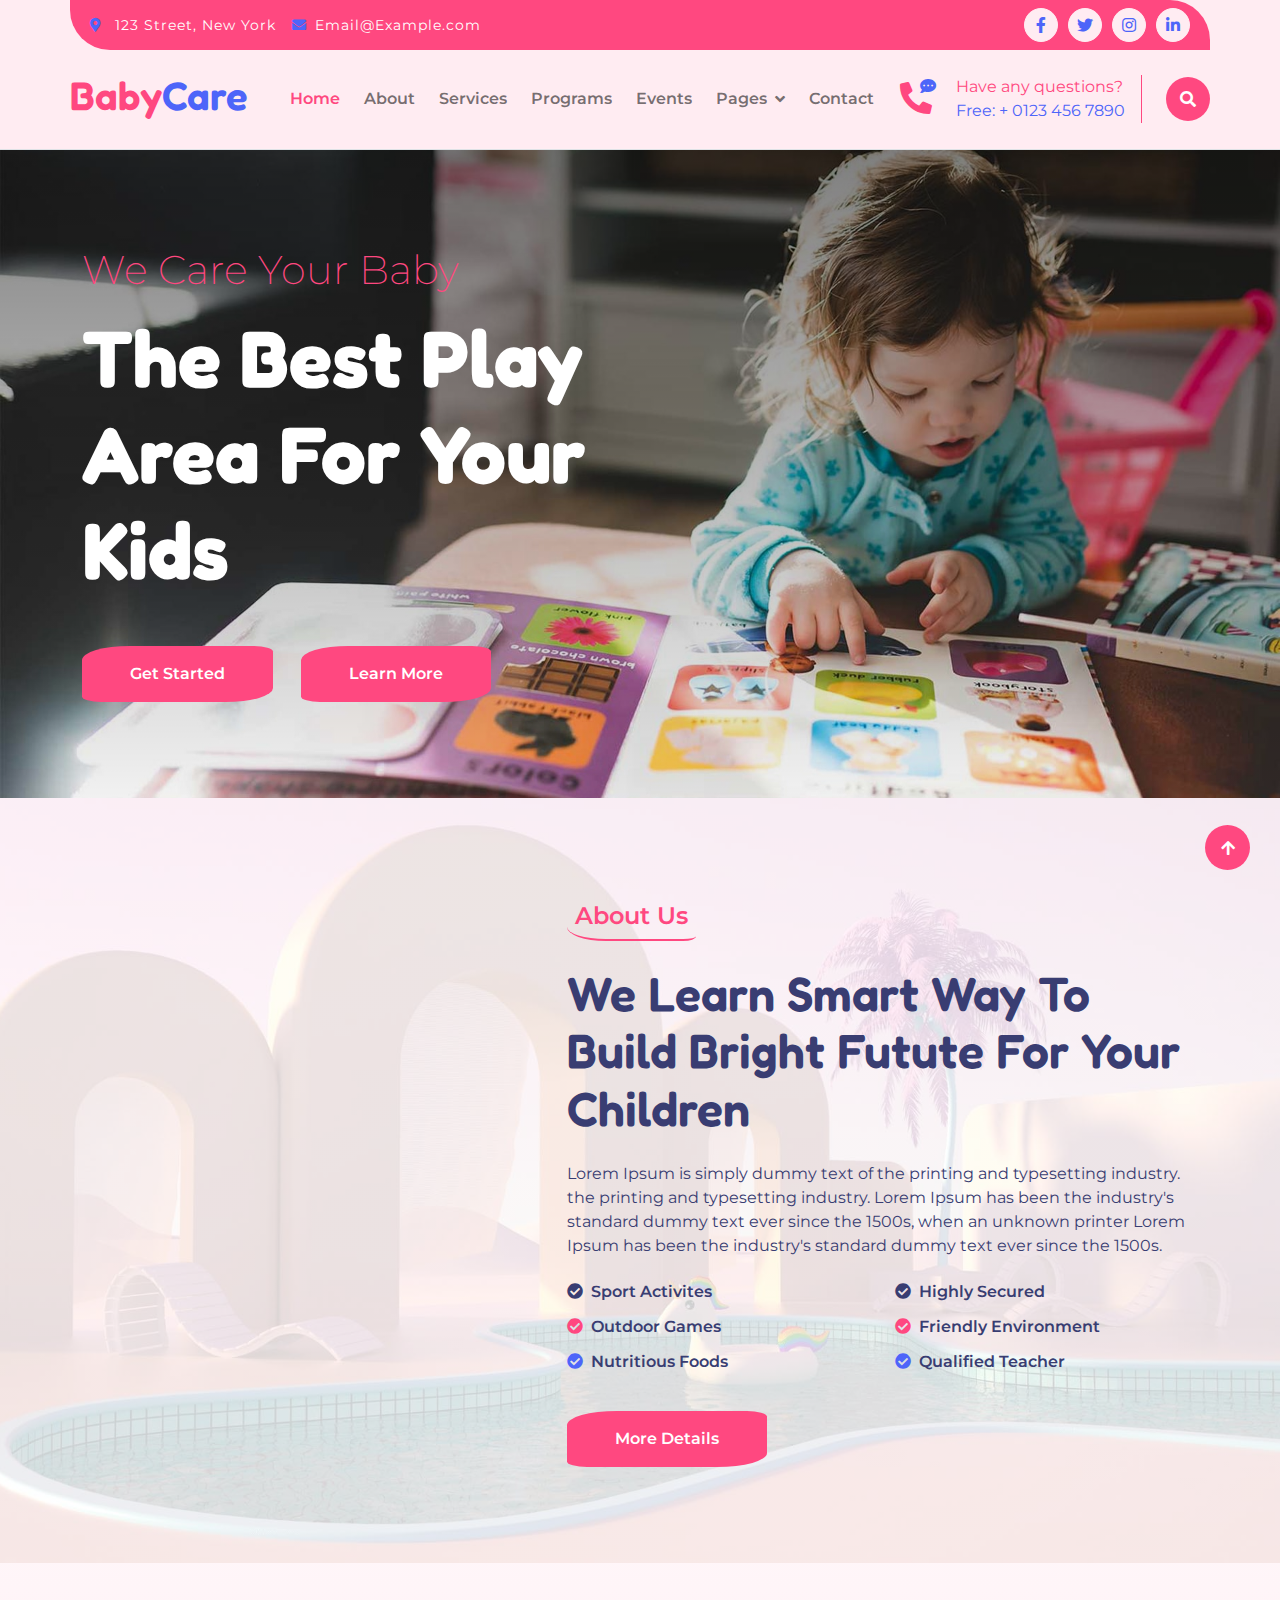
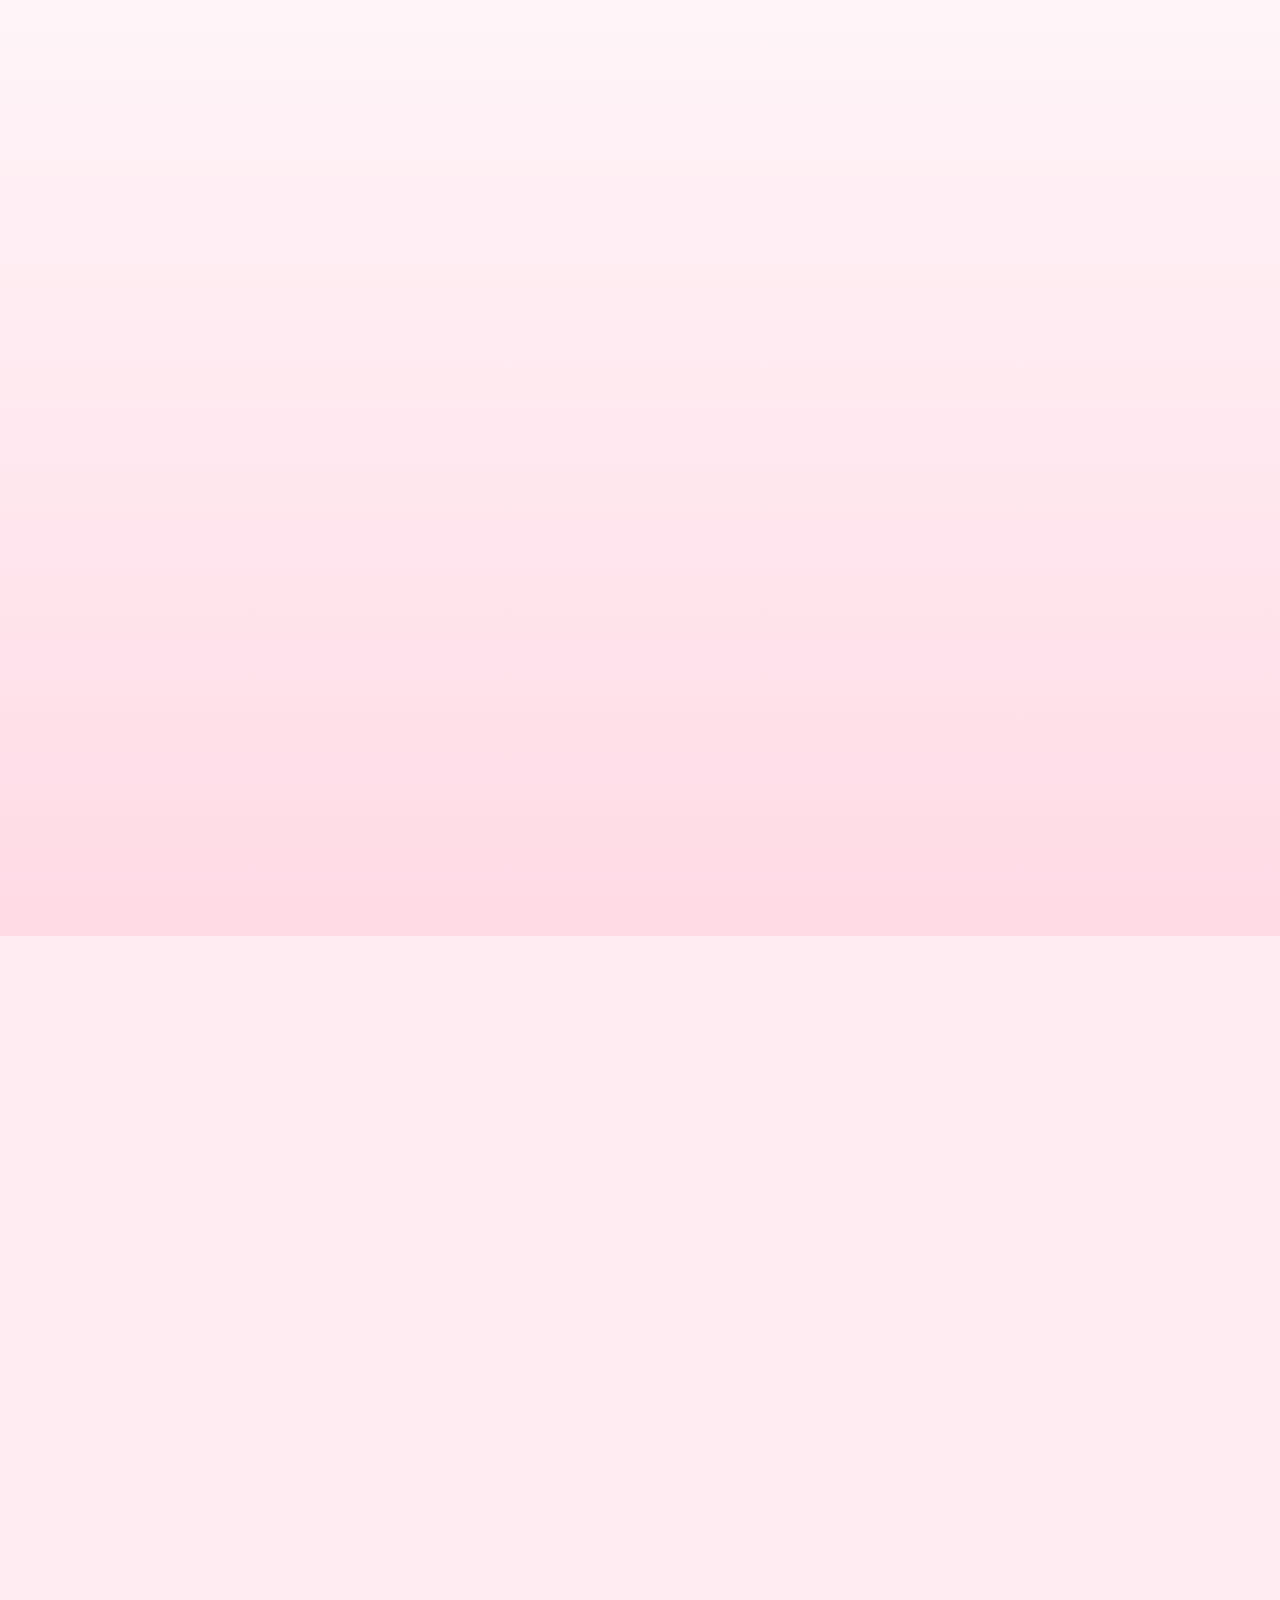
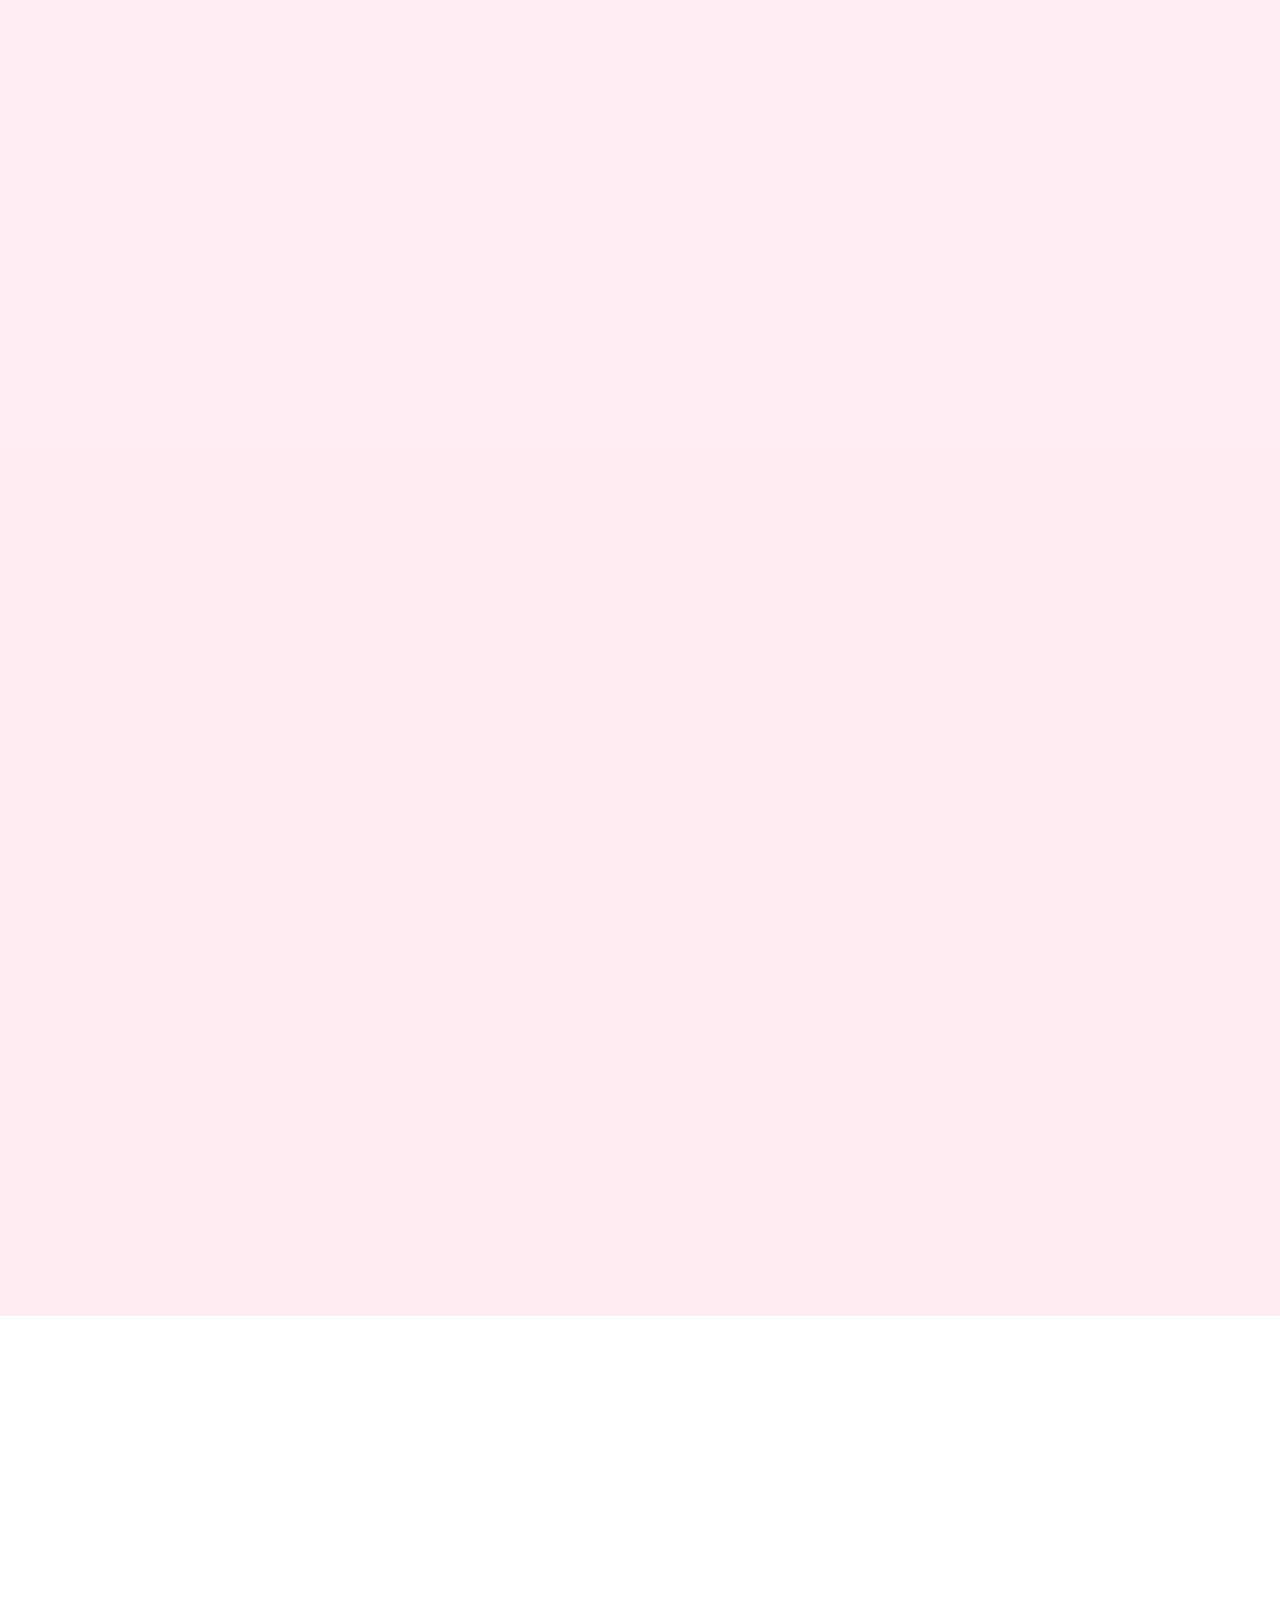
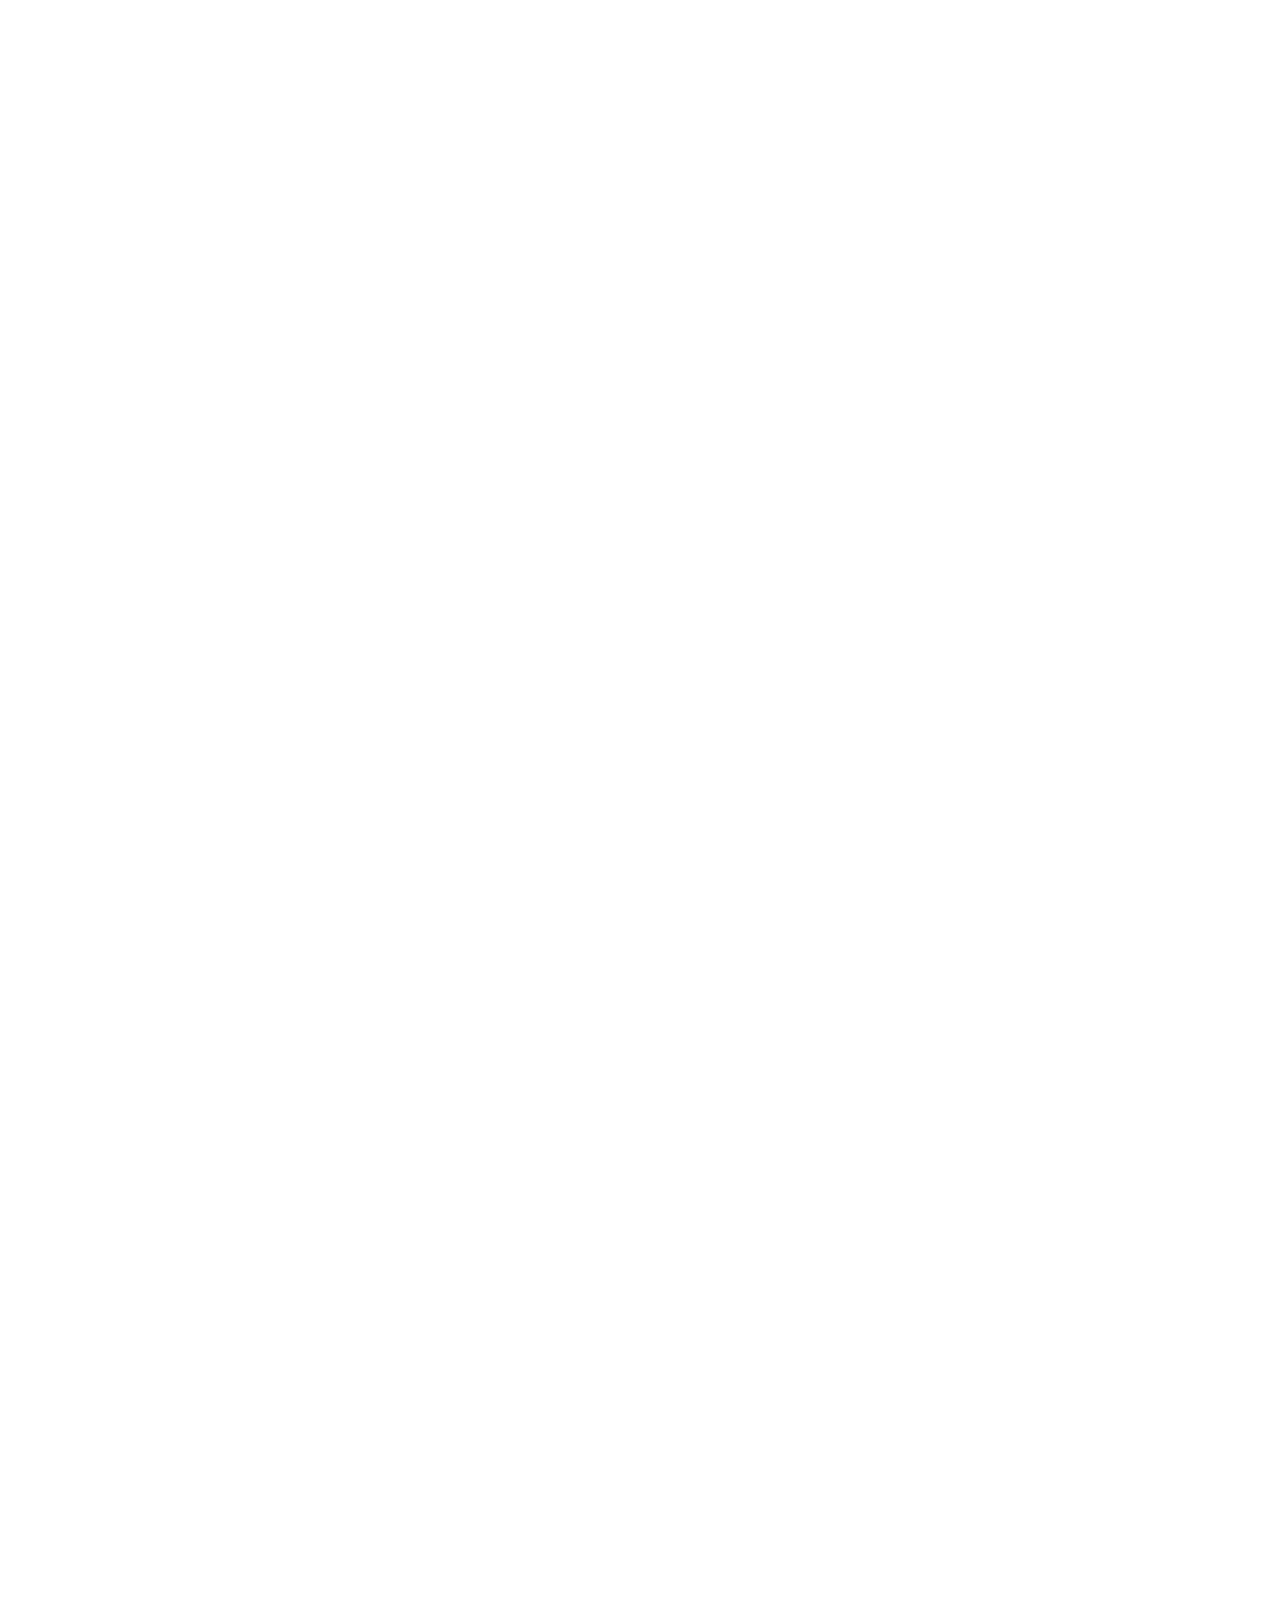
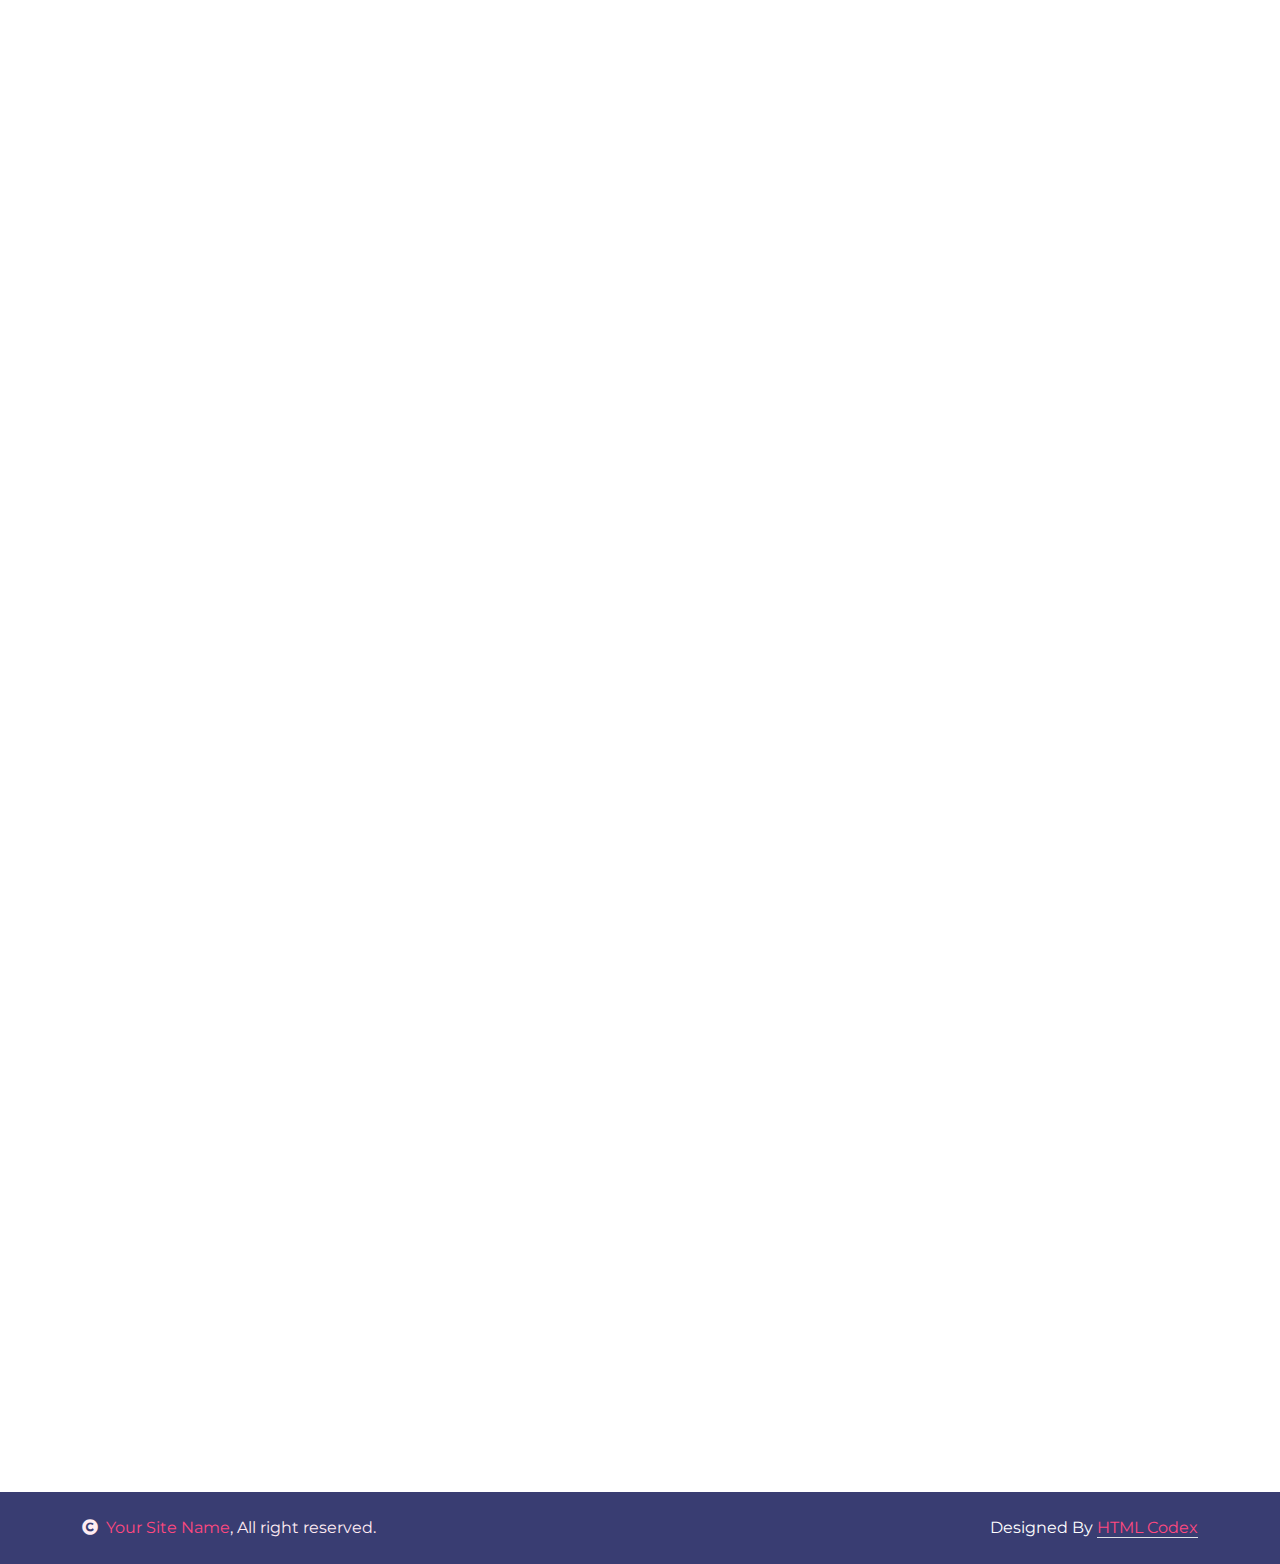
<file: index.html>
<!DOCTYPE html>
<html lang="en">

    <head>
        <meta charset="utf-8">
        <title>BabyCare - Daycare Website Template</title>
        <meta content="width=device-width, initial-scale=1.0" name="viewport">
        <meta content="" name="keywords">
        <meta content="" name="description">

        <!-- Google Web Fonts -->
        <link rel="preconnect" href="https://fonts.googleapis.com">
        <link rel="preconnect" href="https://fonts.gstatic.com" crossorigin>
        <link href="https://fonts.googleapis.com/css2?family=Fredoka:wght@600;700&family=Montserrat:wght@200;400;600&display=swap" rel="stylesheet"> 

        <!-- Icon Font Stylesheet -->
        <link rel="stylesheet" href="https://use.fontawesome.com/releases/v5.15.4/css/all.css"/>
        <link href="https://cdn.jsdelivr.net/npm/bootstrap-icons@1.4.1/font/bootstrap-icons.css" rel="stylesheet">

        <!-- Libraries Stylesheet -->
        <link href="lib/animate/animate.min.css" rel="stylesheet">
        <link href="lib/lightbox/css/lightbox.min.css" rel="stylesheet">
        <link href="lib/owlcarousel/assets/owl.carousel.min.css" rel="stylesheet">

        <!-- Customized Bootstrap Stylesheet -->
        <link href="css/bootstrap.min.css" rel="stylesheet">

        <!-- Template Stylesheet -->
        <link href="css/style.css" rel="stylesheet">

        

    </head>

    <body>

        <!-- Spinner Start -->
        <div id="spinner" class="show w-100 vh-100 bg-white position-fixed translate-middle top-50 start-50  d-flex align-items-center justify-content-center">
            <div class="spinner-grow text-primary" role="status"></div>
        </div>
        <!-- Spinner End -->


        <!-- Navbar start -->
        <div class="container-fluid border-bottom bg-light wow fadeIn" data-wow-delay="0.1s">
            <div class="container topbar bg-primary d-none d-lg-block py-2" style="border-radius: 0 40px">
                <div class="d-flex justify-content-between">
                    <div class="top-info ps-2">
                        <small class="me-3"><i class="fas fa-map-marker-alt me-2 text-secondary"></i> <a href="#" class="text-white">123 Street, New York</a></small>
                        <small class="me-3"><i class="fas fa-envelope me-2 text-secondary"></i><a href="#" class="text-white">Email@Example.com</a></small>
                    </div>
                    <div class="top-link pe-2">
                        <a href="" class="btn btn-light btn-sm-square rounded-circle"><i class="fab fa-facebook-f text-secondary"></i></a>
                        <a href="" class="btn btn-light btn-sm-square rounded-circle"><i class="fab fa-twitter text-secondary"></i></a>
                        <a href="" class="btn btn-light btn-sm-square rounded-circle"><i class="fab fa-instagram text-secondary"></i></a>
                        <a href="" class="btn btn-light btn-sm-square rounded-circle me-0"><i class="fab fa-linkedin-in text-secondary"></i></a>
                    </div>
                </div>
            </div>
            <div class="container px-0">
                <nav class="navbar navbar-light navbar-expand-xl py-3">
                    <a href="index.html" class="navbar-brand"><h1 class="text-primary display-6">Baby<span class="text-secondary">Care</span></h1></a>
                    <button class="navbar-toggler py-2 px-3" type="button" data-bs-toggle="collapse" data-bs-target="#navbarCollapse">
                        <span class="fa fa-bars text-primary"></span>
                    </button>
                    <div class="collapse navbar-collapse" id="navbarCollapse">
                        <div class="navbar-nav mx-auto">
                            <a href="index.html" class="nav-item nav-link active">Home</a>
                            <a href="about.html" class="nav-item nav-link">About</a>
                            <a href="service.html" class="nav-item nav-link">Services</a>
                            <a href="program.html" class="nav-item nav-link">Programs</a>
                            <a href="event.html" class="nav-item nav-link">Events</a>
                            <div class="nav-item dropdown">
                                <a href="#" class="nav-link dropdown-toggle" data-bs-toggle="dropdown">Pages</a>
                                <div class="dropdown-menu m-0 bg-secondary rounded-0">
                                    <a href="blog.html" class="dropdown-item">Our Blog</a>
                                    <a href="team.html" class="dropdown-item">Our Team</a>
                                    <a href="testimonial.html" class="dropdown-item">Testimonial</a>
                                    <a href="404.html" class="dropdown-item">404 Page</a>
                                </div>
                            </div>
                            <a href="contact.html" class="nav-item nav-link">Contact</a>
                        </div>
                        <div class="d-flex me-4">
                            <div id="phone-tada" class="d-flex align-items-center justify-content-center">
                                <a href="" class="position-relative wow tada" data-wow-delay=".9s" >
                                    <i class="fa fa-phone-alt text-primary fa-2x me-4"></i>
                                    <div class="position-absolute" style="top: -7px; left: 20px;">
                                        <span><i class="fa fa-comment-dots text-secondary"></i></span>
                                    </div>
                                </a>
                            </div>
                            <div class="d-flex flex-column pe-3 border-end border-primary">
                                <span class="text-primary">Have any questions?</span>
                                <a href="#"><span class="text-secondary">Free: + 0123 456 7890</span></a>
                            </div>
                        </div>
                        <button class="btn-search btn btn-primary btn-md-square rounded-circle" data-bs-toggle="modal" data-bs-target="#searchModal"><i class="fas fa-search text-white"></i></button>
                    </div>
                </nav>
            </div>
        </div>
        <!-- Navbar End -->


        <!-- Modal Search Start -->
        <div class="modal fade" id="searchModal" tabindex="-1" aria-labelledby="exampleModalLabel" aria-hidden="true">
            <div class="modal-dialog modal-fullscreen">
                <div class="modal-content rounded-0">
                    <div class="modal-header">
                        <h5 class="modal-title" id="exampleModalLabel">Search by keyword</h5>
                        <button type="button" class="btn-close" data-bs-dismiss="modal" aria-label="Close"></button>
                    </div>
                    <div class="modal-body d-flex align-items-center">
                        <div class="input-group w-75 mx-auto d-flex">
                            <input type="search" class="form-control p-3" placeholder="keywords" aria-describedby="search-icon-1">
                            <span id="search-icon-1" class="input-group-text p-3"><i class="fa fa-search"></i></span>
                        </div>
                    </div>
                </div>
            </div>
        </div>
        <!-- Modal Search End -->


        <!-- Hero Start -->
        <div class="container-fluid py-5 hero-header wow fadeIn" data-wow-delay="0.1s">
            <div class="container py-5">
                <div class="row g-5">
                    <div class="col-lg-7 col-md-12">
                        <h1 class="mb-3 text-primary">We Care Your Baby</h1>
                        <h1 class="mb-5 display-1 text-white">The Best Play Area For Your Kids</h1>
                        <a href="" class="btn btn-primary px-4 py-3 px-md-5  me-4 btn-border-radius">Get Started</a>
                        <a href="" class="btn btn-primary px-4 py-3 px-md-5 btn-border-radius">Learn More</a>
                    </div>
                </div>
            </div>
        </div>
        <!-- Hero End -->


        <!-- About Start -->
        <div class="container-fluid py-5 about bg-light">
            <div class="container py-5">
                <div class="row g-5 align-items-center">
                    <div class="col-lg-5 wow fadeIn" data-wow-delay="0.1s">
                        <div class="video border">
                            <button type="button" class="btn btn-play" data-bs-toggle="modal" data-src="https://www.youtube.com/embed/DWRcNpR6Kdc" data-bs-target="#videoModal">
                                <span></span>
                            </button>
                        </div>
                    </div>
                    <div class="col-lg-7 wow fadeIn" data-wow-delay="0.3s">
                        <h4 class="text-primary mb-4 border-bottom border-primary border-2 d-inline-block p-2 title-border-radius">About Us</h4>
                        <h1 class="text-dark mb-4 display-5">We Learn Smart Way To Build Bright Futute For Your Children</h1>
                        <p class="text-dark mb-4">Lorem Ipsum is simply dummy text of the printing and typesetting industry. the printing and typesetting industry. Lorem Ipsum has been the industry's standard dummy text ever since the 1500s, when an unknown printer Lorem Ipsum has been the industry's standard dummy text ever since the 1500s.
                        </p>
                        <div class="row mb-4">
                            <div class="col-lg-6">
                                <h6 class="mb-3"><i class="fas fa-check-circle me-2"></i>Sport Activites</h6>
                                <h6 class="mb-3"><i class="fas fa-check-circle me-2 text-primary"></i>Outdoor Games</h6>
                                <h6 class="mb-3"><i class="fas fa-check-circle me-2 text-secondary"></i>Nutritious Foods</h6>
                            </div>
                            <div class="col-lg-6">
                                <h6 class="mb-3"><i class="fas fa-check-circle me-2"></i>Highly Secured</h6>
                                <h6 class="mb-3"><i class="fas fa-check-circle me-2 text-primary"></i>Friendly Environment</h6>
                                <h6><i class="fas fa-check-circle me-2 text-secondary"></i>Qualified Teacher</h6>
                            </div>
                        </div>
                        <a href="" class="btn btn-primary px-5 py-3 btn-border-radius">More Details</a>
                    </div>
                </div>
            </div>
        </div>
        <!-- Modal Video -->
        <div class="modal fade" id="videoModal" tabindex="-1" aria-labelledby="exampleModalLabel" aria-hidden="true">
            <div class="modal-dialog">
                <div class="modal-content rounded-0">
                    <div class="modal-header">
                        <h5 class="modal-title" id="exampleModalLabel">Youtube Video</h5>
                        <button type="button" class="btn-close" data-bs-dismiss="modal" aria-label="Close"></button>
                    </div>
                    <div class="modal-body">
                        <!-- 16:9 aspect ratio -->
                        <div class="ratio ratio-16x9">
                            <iframe class="embed-responsive-item" src="" id="video" allowfullscreen allowscriptaccess="always"
                                allow="autoplay"></iframe>
                        </div>
                    </div>
                </div>
            </div>
        </div>
        <!-- About End -->


        <!-- Service Start -->
        <div class="container-fluid service py-5">
            <div class="container py-5">
                <div class="mx-auto text-center wow fadeIn" data-wow-delay="0.1s" style="max-width: 700px;">
                    <h4 class="text-primary mb-4 border-bottom border-primary border-2 d-inline-block p-2 title-border-radius">What We Do</h4>
                    <h1 class="mb-5 display-3">Thanks To Get Started With Our School</h1>
                </div>
                <div class="row g-5">
                    <div class="col-md-6 col-lg-6 col-xl-3 wow fadeIn" data-wow-delay="0.1s">
                        <div class="text-center border-primary border bg-white service-item">
                            <div class="service-content d-flex align-items-center justify-content-center p-4">
                                <div class="service-content-inner">
                                    <div class="p-4"><i class="fas fa-gamepad fa-6x text-primary"></i></div>
                                    <a href="#" class="h4">Study & Game</a>
                                    <p class="my-3">Lorem ipsum dolor sit amet, consectetur adipisicing elit. Natus, culpa qui officiis animi Lorem ipsum dolor sit amet, 
                                        consectetur adipisicing elit.</p>
                                    <a href="#" class="btn btn-primary text-white px-4 py-2 my-2 btn-border-radius">Read More</a>
                                </div>
                            </div>
                        </div>
                    </div>
                    <div class="col-md-6 col-lg-6 col-xl-3 wow fadeIn" data-wow-delay="0.3s">
                        <div class="text-center border-primary border bg-white service-item">
                            <div class="service-content d-flex align-items-center justify-content-center p-4">
                                <div class="service-content-inner">
                                    <div class="p-4"><i class="fas fa-sort-alpha-down fa-6x text-primary"></i></div>
                                    <a href="#" class="h4">A to Z Programs</a>
                                    <p class="my-3">Lorem ipsum dolor sit amet, consectetur adipisicing elit. Natus, culpa qui officiis animi Lorem ipsum dolor sit amet, 
                                        consectetur adipisicing elit.</p>
                                    <a href="#" class="btn btn-primary text-white px-4 py-2 my-2 btn-border-radius">Read More</a>
                                </div>
                            </div>
                        </div>
                    </div>
                    <div class="col-md-6 col-lg-6 col-xl-3 wow fadeIn" data-wow-delay="0.5s">
                        <div class="text-center border-primary border bg-white service-item">
                            <div class="service-content d-flex align-items-center justify-content-center p-4">
                                <div class="service-content-inner">
                                    <div class="p-4"><i class="fas fa-users fa-6x text-primary"></i></div>
                                    <a href="#" class="h4">Expert Teacher</a>
                                    <p class="my-3">Lorem ipsum dolor sit amet, consectetur adipisicing elit. Natus, culpa qui officiis animi Lorem ipsum dolor sit amet, 
                                        consectetur adipisicing elit.</p>
                                    <a href="#" class="btn btn-primary text-white px-4 py-2 my-2 btn-border-radius">Read More</a>
                                </div>
                            </div>
                        </div>
                    </div>
                    <div class="col-md-6 col-lg-6 col-xl-3 wow fadeIn" data-wow-delay="0.7s">
                        <div class="text-center border-primary border bg-white service-item">
                            <div class="service-content d-flex align-items-center justify-content-center p-4">
                                <div class="service-content-inner">
                                    <div class="p-4"><i class="fas fa-user-nurse fa-6x text-primary"></i></div>
                                    <a href="#" class="h4">Mental Health</a>
                                    <p class="my-3">Lorem ipsum dolor sit amet, consectetur adipisicing elit. Natus, culpa qui officiis animi Lorem ipsum dolor sit amet, 
                                        consectetur adipisicing elit.</p>
                                    <a href="#" class="btn btn-primary text-white px-4 py-2 my-2 btn-border-radius">Read More</a>
                                </div>
                            </div>
                        </div>
                    </div>
                </div>
            </div>
        </div>
        <!-- Service End -->


        <!-- Programs Start -->
        <div class="container-fluid program  py-5">
            <div class="container py-5">
                <div class="mx-auto text-center wow fadeIn" data-wow-delay="0.1s" style="max-width: 700px;">
                    <h4 class="text-primary mb-4 border-bottom border-primary border-2 d-inline-block p-2 title-border-radius">Our Programs</h4>
                    <h1 class="mb-5 display-3">We Offer An Exclusive Program For Kids</h1>
                </div>
                <div class="row g-5 justify-content-center">
                    <div class="col-md-6 col-lg-6 col-xl-4 wow fadeIn" data-wow-delay="0.1s">
                        <div class="program-item rounded">
                            <div class="program-img position-relative">
                                <div class="overflow-hidden img-border-radius">
                                    <img src="img/program-1.jpg" class="img-fluid w-100" alt="Image">
                                </div>
                                <div class="px-4 py-2 bg-primary text-white program-rate">$60.99</div>
                            </div>
                            <div class="program-text bg-white px-4 pb-3">
                                <div class="program-text-inner">
                                    <a href="#" class="h4">English For Today</a>
                                    <p class="mt-3 mb-0">Lorem ipsum dolor sit amet, consectetur adipiscing elit. Donec sed purus consectetur,</p>
                                </div>
                            </div>
                            <div class="program-teacher d-flex align-items-center border-top border-primary bg-white px-4 py-3">
                                <img src="img/program-teacher.jpg" class="img-fluid rounded-circle p-2 border border-primary bg-white" alt="Image" style="width: 70px; height: 70px;">
                                <div class="ms-3">
                                    <h6 class="mb-0 text-primary">Mary Mordern</h6>
                                    <small>Arts Designer</small>
                                </div>
                            </div>
                            <div class="d-flex justify-content-between px-4 py-2 bg-primary rounded-bottom">
                                <small class="text-white"><i class="fas fa-wheelchair me-1"></i> 30 Sits</small>
                                <small class="text-white"><i class="fas fa-book me-1"></i> 11 Lessons</small>
                                <small class="text-white"><i class="fas fa-clock me-1"></i> 60 Hours</small>
                            </div>
                        </div>
                    </div>
                    <div class="col-md-6 col-lg-6 col-xl-4 wow fadeIn" data-wow-delay="0.3s">
                        <div class="program-item rounded">
                            <div class="program-img position-relative">
                                <div class="overflow-hidden img-border-radius">
                                    <img src="img/program-2.jpg" class="img-fluid w-100" alt="Image">
                                </div>
                                <div class="px-4 py-2 bg-primary text-white program-rate">$60.99</div>
                            </div>
                            <div class="program-text bg-white px-4 pb-3">
                                <div class="program-text-inner">
                                    <a href="#" class="h4">Graphics Arts</a>
                                    <p class="mt-3 mb-0">Lorem ipsum dolor sit amet, consectetur adipiscing elit. Donec sed purus consectetur,</p>
                                </div>
                            </div>
                            <div class="program-teacher d-flex align-items-center border-top border-primary bg-white px-4 py-3">
                                <img src="img/program-teacher.jpg" class="img-fluid rounded-circle p-2 border border-primary bg-white" alt="" style="width: 70px; height: 70px;">
                                <div class="ms-3">
                                    <h6 class="mb-0 text-primary">Mary Mordern</h6>
                                    <small>Arts Designer</small>
                                </div>
                            </div>
                            <div class="d-flex justify-content-between px-4 py-2 bg-primary rounded-bottom">
                                <small class="text-white"><i class="fas fa-wheelchair me-1"></i> 30 Sits</small>
                                <small class="text-white"><i class="fas fa-book me-1"></i> 11 Lessons</small>
                                <small class="text-white"><i class="fas fa-clock me-1"></i> 60 Hours</small>
                            </div>
                        </div>
                    </div>
                    <div class="col-md-6 col-lg-6 col-xl-4 wow fadeIn" data-wow-delay="0.5s">
                        <div class="program-item rounded">
                            <div class="program-img position-relative">
                                <div class="overflow-hidden img-border-radius">
                                    <img src="img/program-3.jpg" class="img-fluid w-100" alt="Image">
                                </div>
                                <div class="px-4 py-2 bg-primary text-white program-rate">$60.99</div>
                            </div>
                            <div class="program-text bg-white px-4 pb-3">
                                <div class="program-text-inner">
                                    <a href="#" class="h4">General Science</a>
                                    <p class="mt-3 mb-0">Lorem ipsum dolor sit amet, consectetur adipiscing elit. Donec sed purus consectetur,</p>
                                </div>
                            </div>
                            <div class="program-teacher d-flex align-items-center border-top border-primary bg-white px-4 py-3">
                                <img src="img/program-teacher.jpg" class="img-fluid rounded-circle p-2 border border-primary bg-white" alt="" style="width: 70px; height: 70px;">
                                <div class="ms-3">
                                    <h6 class="mb-0 text-primary">Mary Mordern</h6>
                                    <small>Arts Designer</small>
                                </div>
                            </div>
                            <div class="d-flex justify-content-between px-4 py-2 bg-primary rounded-bottom">
                                <small class="text-white"><i class="fas fa-wheelchair me-1"></i> 30 Sits</small>
                                <small class="text-white"><i class="fas fa-book me-1"></i> 11 Lessons</small>
                                <small class="text-white"><i class="fas fa-clock me-1"></i> 60 Hours</small>
                            </div>
                        </div>
                    </div>
                    <div class="d-inline-block text-center wow fadeIn" data-wow-delay="0.1s">
                        <a href="#" class="btn btn-primary px-5 py-3 text-white btn-border-radius">Vew All Programs</a>
                    </div>
                </div> 
            </div>
        </div>
        <!-- Program End -->


        <!-- Events Start -->
        <div class="container-fluid events py-5 bg-light">
            <div class="container py-5">
                <div class="mx-auto text-center wow fadeIn" data-wow-delay="0.1s" style="max-width: 700px;">
                    <h4 class="text-primary mb-4 border-bottom border-primary border-2 d-inline-block p-2 title-border-radius">Our Events</h4>
                    <h1 class="mb-5 display-3">Our Upcoming Events</h1>
                </div>
                <div class="row g-5 justify-content-center">
                    <div class="col-md-6 col-lg-6 col-xl-4 wow fadeIn" data-wow-delay="0.1s">
                        <div class="events-item bg-primary rounded">
                            <div class="events-inner position-relative">
                                <div class="events-img overflow-hidden rounded-circle position-relative">
                                    <img src="img/event-1.jpg" class="img-fluid w-100 rounded-circle" alt="Image">
                                    <div class="event-overlay">
                                        <a href="img/event-1.jpg" data-lightbox="event-1"><i class="fas fa-search-plus text-white fa-2x"></i></a>
                                    </div>
                                </div>
                                <div class="px-4 py-2 bg-secondary text-white text-center events-rate">29 Nov</div>
                                <div class="d-flex justify-content-between px-4 py-2 bg-secondary">
                                    <small class="text-white"><i class="fas fa-calendar me-1 text-primary"></i> 10:00am - 12:00pm</small>
                                    <small class="text-white"><i class="fas fa-map-marker-alt me-1 text-primary"></i> New York</small>
                                </div>
                            </div>
                            <div class="events-text p-4 border border-primary bg-white border-top-0 rounded-bottom">
                                <a href="#" class="h4">Music & drawing workshop</a>
                                <p class="mb-0 mt-3">Lorem ipsum dolor sit amet, consectetur adipiscing elit. Donec sed purus consectetur,</p>
                            </div>
                        </div>
                    </div>
                    <div class="col-md-6 col-lg-6 col-xl-4 wow fadeIn" data-wow-delay="0.3s">
                        <div class="events-item bg-primary rounded">
                            <div class="events-inner position-relative">
                                <div class="events-img overflow-hidden rounded-circle position-relative">
                                    <img src="img/event-2.jpg" class="img-fluid w-100 rounded-circle" alt="Image">
                                    <div class="event-overlay">
                                        <a href="img/event-3.jpg" data-lightbox="event-1"><i class="fas fa-search-plus text-white fa-2x"></i></a>
                                    </div>
                                </div>
                                <div class="px-4 py-2 bg-secondary text-white text-center events-rate">29 Nov</div>
                                <div class="d-flex justify-content-between px-4 py-2 bg-secondary">
                                    <small class="text-white"><i class="fas fa-calendar me-1 text-primary"></i> 10:00am - 12:00pm</small>
                                    <small class="text-white"><i class="fas fa-map-marker-alt me-1 text-primary"></i> New York</small>
                                </div>
                            </div>
                            <div class="events-text p-4 border border-primary bg-white border-top-0 rounded-bottom">
                                <a href="#" class="h4">Why need study</a>
                                <p class="mb-0 mt-3">Lorem ipsum dolor sit amet, consectetur adipiscing elit. Donec sed purus consectetur,</p>
                            </div>
                        </div>
                    </div>
                    <div class="col-md-6 col-lg-6 col-xl-4 wow fadeIn" data-wow-delay="0.5s">
                        <div class="events-item bg-primary rounded">
                            <div class="events-inner position-relative">
                                <div class="events-img overflow-hidden rounded-circle position-relative">
                                    <img src="img/event-3.jpg" class="img-fluid w-100 rounded-circle" alt="Image">
                                    <div class="event-overlay">
                                        <a href="img/event-3.jpg" data-lightbox="event-1"><i class="fas fa-search-plus text-white fa-2x"></i></a>
                                    </div>
                                </div>
                                <div class="px-4 py-2 bg-secondary text-white text-center events-rate">29 Nov</div>
                                <div class="d-flex justify-content-between px-4 py-2 bg-secondary">
                                    <small class="text-white"><i class="fas fa-calendar me-1 text-primary"></i> 10:00am - 12:00pm</small>
                                    <small class="text-white"><i class="fas fa-map-marker-alt me-1 text-primary"></i> New York</small>
                                </div>
                            </div>
                            <div class="events-text p-4 border border-primary bg-white border-top-0 rounded-bottom">
                                <a href="#" class="h4">Child health consciousness</a>
                                <p class="mb-0 mt-3">Lorem ipsum dolor sit amet, consectetur adipiscing elit. Donec sed purus consectetur,</p>
                            </div>
                        </div>
                    </div>
                </div>
            </div>
        </div>
        <!-- Events End-->


        <!-- Blog Start-->
        <div class="container-fluid blog py-5">
            <div class="container py-5">
                <div class="mx-auto text-center wow fadeIn" data-wow-delay="0.1s" style="max-width: 600px;">
                    <h4 class="text-primary mb-4 border-bottom border-primary border-2 d-inline-block p-2 title-border-radius">Latest News & Blog</h4>
                    <h1 class="mb-5 display-3">Read Our Latest News & Blog</h1>
                </div>
                <div class="row g-5 justify-content-center">
                    <div class="col-md-6 col-lg-6 col-xl-4 wow fadeIn" data-wow-delay="0.1s">
                        <div class="blog-item rounded-bottom">
                            <div class="blog-img overflow-hidden position-relative img-border-radius">
                                <img src="img/blog-1.jpg" class="img-fluid w-100" alt="Image">
                            </div>
                            <div class="d-flex justify-content-between px-4 py-3 bg-light border-bottom border-primary blog-date-comments">
                                <small class="text-dark"><i class="fas fa-calendar me-1 text-dark"></i> 29 Nov 2023</small>
                                <small class="text-dark"><i class="fas fa-comment-alt me-1 text-dark"></i> Comments (15)</small>
                            </div>
                            <div class="blog-content d-flex align-items-center px-4 py-3 bg-light">
                                <div class="overflow-hidden rounded-circle rounded-top border border-primary">
                                    <img src="img/program-teacher.jpg" class="img-fluid rounded-circle p-2 rounded-top" alt="Image" style="width: 70px; height: 70px; border-style: dotted; border-color: var(--bs-primary) !important;">
                                </div>
                                <div class="ms-3">
                                    <h6 class="text-primary">Mary Mordern</h6>
                                    <p class="text-muted">Baby Care</p>
                                </div>
                            </div>
                            <div class="px-4 pb-4 bg-light rounded-bottom">
                                <div class="blog-text-inner">
                                    <a href="#" class="h4">How to pay attention to your child?</a>
                                    <p class="mt-3 mb-4">Lorem ipsum dolor sit amet, consectetur adipiscing elit. Donec sed purus</p>
                                </div>
                                <div class="text-center">
                                    <a href="#" class="btn btn-primary text-white px-4 py-2 mb-3 btn-border-radius">View Details</a>
                                </div>
                            </div>
                        </div>
                    </div>
                    <div class="col-md-6 col-lg-6 col-xl-4 wow fadeIn" data-wow-delay="0.3s">
                        <div class="blog-item rounded-bottom">
                            <div class="blog-img overflow-hidden position-relative img-border-radius">
                                <img src="img/blog-2.jpg" class="img-fluid w-100" alt="Image">
                            </div>
                            <div class="d-flex justify-content-between px-4 py-3 bg-light border-bottom border-primary blog-date-comments">
                                <small class="text-dark"><i class="fas fa-calendar me-1 text-dark"></i> 29 Nov 2023</small>
                                <small class="text-dark"><i class="fas fa-comment-alt me-1 text-dark"></i> Comments (15)</small>
                            </div>
                            <div class="blog-content d-flex align-items-center px-4 py-3 bg-light">
                                <div class="overflow-hidden rounded-circle rounded-top border border-primary">
                                    <img src="img/program-teacher.jpg" class="img-fluid rounded-circle p-2 rounded-top" alt="" style="width: 70px; height: 70px; border-style: dotted; border-color: var(--bs-primary) !important;">
                                </div>
                                <div class="ms-3">
                                    <h6 class="text-primary">Mary Mordern</h6>
                                    <p class="text-muted">Baby Care</p>
                                </div>
                            </div>
                            <div class="px-4 pb-4 bg-light rounded-bottom">
                                <div class="blog-text-inner">
                                    <a href="#" class="h4">Play outdoor sports with your child</a>
                                    <p class="mt-3 mb-4">Lorem ipsum dolor sit amet, consectetur adipiscing elit. Donec sed purus</p>
                                </div>
                                <div class="text-center">
                                    <a href="#" class="btn btn-primary text-white px-4 py-2 mb-3 btn-border-radius">View Details</a>
                                </div>
                            </div>
                        </div>
                    </div>
                    <div class="col-md-6 col-lg-6 col-xl-4 wow fadeIn" data-wow-delay="0.5s">
                        <div class="blog-item rounded-bottom">
                            <div class="blog-img overflow-hidden position-relative img-border-radius">
                                <img src="img/blog-3.jpg" class="img-fluid w-100" alt="Image">
                            </div>
                            <div class="d-flex justify-content-between px-4 py-3 bg-light border-bottom border-primary blog-date-comments">
                                <small class="text-dark"><i class="fas fa-calendar me-1 text-dark"></i> 29 Nov 2023</small>
                                <small class="text-dark"><i class="fas fa-comment-alt me-1 text-dark"></i> Comments (15)</small>
                            </div>
                            <div class="blog-content d-flex align-items-center px-4 py-3 bg-light">
                                <div class="overflow-hidden rounded-circle rounded-top border border-primary">
                                    <img src="img/program-teacher.jpg" class="img-fluid rounded-circle p-2 rounded-top" alt="" style="width: 70px; height: 70px; border-style: dotted; border-color: var(--bs-primary) !important;">
                                </div>
                                <div class="ms-3">
                                    <h6 class="text-primary">Mary Mordern</h6>
                                    <p class="text-muted">Baby Care</p>
                                </div>
                            </div>
                            <div class="px-4 pb-4 bg-light rounded-bottom">
                                <div class="blog-text-inner">
                                    <a href="#" class="h4">How to make time for your kids?</a>
                                    <p class="mt-3 mb-4">Lorem ipsum dolor sit amet, consectetur adipiscing elit. Donec sed purus</p>
                                </div>
                                <div class="text-center">
                                    <a href="#" class="btn btn-primary text-white px-4 py-2 mb-3 btn-border-radius">View Details</a>
                                </div>
                            </div>
                        </div>
                    </div>
                </div>
            </div>
        </div>
        <!-- Blog End-->


        <!-- Team Start-->
        <div class="container-fluid team py-5">
            <div class="container py-5">
                <div class="mx-auto text-center wow fadeIn" data-wow-delay="0.1s" style="max-width: 600px;">
                    <h4 class="text-primary mb-4 border-bottom border-primary border-2 d-inline-block p-2 title-border-radius">Our Team</h4>
                    <h1 class="mb-5 display-3">Meet With Our Expert Teacher</h1>
                </div>
                <div class="row g-5 justify-content-center">
                    <div class="col-md-6 col-lg-4 col-xl-3 wow fadeIn" data-wow-delay="0.1s">
                        <div class="team-item border border-primary img-border-radius overflow-hidden">
                            <img src="img/team-1.jpg" class="img-fluid w-100" alt="">
                            <div class="team-icon d-flex align-items-center justify-content-center">
                                <a class="share btn btn-primary btn-md-square text-white rounded-circle me-3" href=""><i class="fas fa-share-alt"></i></a>
                                <a class="share-link btn btn-primary btn-md-square text-white rounded-circle me-3" href=""><i class="fab fa-facebook-f"></i></a>
                                <a class="share-link btn btn-primary btn-md-square text-white rounded-circle me-3" href=""><i class="fab fa-twitter"></i></a>
                                <a class="share-link btn btn-primary btn-md-square text-white rounded-circle" href=""><i class="fab fa-instagram"></i></a>
                            </div>
                            <div class="team-content text-center py-3">
                                <h4 class="text-primary">Linda Carlson</h4>
                                <p class="text-muted mb-2">English Teacher</p>
                            </div>
                        </div>
                    </div>
                    <div class="col-md-6 col-lg-4 col-xl-3 wow fadeIn" data-wow-delay="0.3s">
                        <div class="team-item border border-primary img-border-radius overflow-hidden">
                            <img src="img/team-2.jpg" class="img-fluid w-100" alt="">
                            <div class="team-icon d-flex align-items-center justify-content-center">
                                <a class="share btn btn-primary btn-md-square text-white rounded-circle me-3" href=""><i class="fas fa-share-alt"></i></a>
                                <a class="share-link btn btn-primary btn-md-square text-white rounded-circle me-3" href=""><i class="fab fa-facebook-f"></i></a>
                                <a class="share-link btn btn-primary btn-md-square text-white rounded-circle me-3" href=""><i class="fab fa-twitter"></i></a>
                                <a class="share-link btn btn-primary btn-md-square text-white rounded-circle" href=""><i class="fab fa-instagram"></i></a>
                            </div>
                            <div class="team-content text-center py-3">
                                <h4 class="text-primary">Linda Carlson</h4>
                                <p class="text-muted mb-2">English Teacher</p>
                            </div>
                        </div>
                    </div>
                    <div class="col-md-6 col-lg-4 col-xl-3 wow fadeIn" data-wow-delay="0.5s">
                        <div class="team-item border border-primary img-border-radius overflow-hidden">
                            <img src="img/team-3.jpg" class="img-fluid w-100" alt="">
                            <div class="team-icon d-flex align-items-center justify-content-center">
                                <a class="share btn btn-primary btn-md-square text-white rounded-circle me-3" href=""><i class="fas fa-share-alt"></i></a>
                                <a class="share-link btn btn-primary btn-md-square text-white rounded-circle me-3" href=""><i class="fab fa-facebook-f"></i></a>
                                <a class="share-link btn btn-primary btn-md-square text-white rounded-circle me-3" href=""><i class="fab fa-twitter"></i></a>
                                <a class="share-link btn btn-primary btn-md-square text-white rounded-circle" href=""><i class="fab fa-instagram"></i></a>
                            </div>
                            <div class="team-content text-center py-3">
                                <h4 class="text-primary">Linda Carlson</h4>
                                <p class="text-muted mb-2">English Teacher</p>
                            </div>
                        </div>
                    </div>
                    <div class="col-md-6 col-lg-4 col-xl-3 wow fadeIn" data-wow-delay="0.7s">
                        <div class="team-item border border-primary img-border-radius overflow-hidden">
                            <img src="img/team-4.jpg" class="img-fluid w-100" alt="">
                            <div class="team-icon d-flex align-items-center justify-content-center">
                                <a class="share btn btn-primary btn-md-square text-white rounded-circle me-3" href=""><i class="fas fa-share-alt"></i></a>
                                <a class="share-link btn btn-primary btn-md-square text-white rounded-circle me-3" href=""><i class="fab fa-facebook-f"></i></a>
                                <a class="share-link btn btn-primary btn-md-square text-white rounded-circle me-3" href=""><i class="fab fa-twitter"></i></a>
                                <a class="share-link btn btn-primary btn-md-square text-white rounded-circle" href=""><i class="fab fa-instagram"></i></a>
                            </div>
                            <div class="team-content text-center py-3">
                                <h4 class="text-primary">Linda Carlson</h4>
                                <p class="text-muted mb-2">English Teacher</p>
                            </div>
                        </div>
                    </div>
                </div>
            </div>
        </div>
        <!-- Team End-->


        <!-- Testimonial Start -->
        <div class="container-fluid testimonial py-5">
            <div class="container py-5">
                <div class="mx-auto text-center wow fadeIn" data-wow-delay="0.1s" style="max-width: 700px;">
                    <h4 class="text-primary mb-4 border-bottom border-primary border-2 d-inline-block p-2 title-border-radius">Our Testimonials</h4>
                    <h1 class="mb-5 display-3">Parents Say About Us</h1>
                </div>
                <div class="owl-carousel testimonial-carousel wow fadeIn" data-wow-delay="0.3s">
                    <div class="testimonial-item img-border-radius bg-light border border-primary p-4">
                        <div class="p-4 position-relative">
                            <i class="fa fa-quote-right fa-2x text-primary position-absolute" style="top: 15px; right: 15px;"></i>
                            <div class="d-flex align-items-center">
                                <div class="border border-primary bg-white rounded-circle">
                                    <img src="img/testimonial-2.jpg" class="rounded-circle p-2" style="width: 80px; height: 80px; border-style: dotted; border-color: var(--bs-primary);" alt="">
                                </div>
                                <div class="ms-4">
                                    <h4 class="text-dark">Client Name</h4>
                                    <p class="m-0 pb-3">Profession</p>
                                    <div class="d-flex pe-5">
                                        <i class="fas fa-star text-primary"></i>
                                        <i class="fas fa-star text-primary"></i>
                                        <i class="fas fa-star text-primary"></i>
                                        <i class="fas fa-star text-primary"></i>
                                        <i class="fas fa-star text-primary"></i>
                                    </div>
                                </div>
                            </div>
                            <div class="border-top border-primary mt-4 pt-3">
                                <p class="mb-0">Lorem Ipsum is simply dummy text of the printing Ipsum has been the industry's standard dummy text ever since the 1500s,
                                </p>
                            </div>
                        </div>
                    </div>
                    <div class="testimonial-item img-border-radius bg-light border border-primary p-4">
                        <div class="p-4 position-relative">
                            <i class="fa fa-quote-right fa-2x text-primary position-absolute" style="top: 15px; right: 15px;"></i>
                            <div class="d-flex align-items-center">
                                <div class="border border-primary bg-white rounded-circle">
                                    <img src="img/testimonial-2.jpg" class="rounded-circle p-2" style="width: 80px; height: 80px; border-style: dotted; border-color: var(--bs-primary);" alt="">
                                </div>
                                <div class="ms-4">
                                    <h4 class="text-dark">Client Name</h4>
                                    <p class="m-0 pb-3">Profession</p>
                                    <div class="d-flex pe-5">
                                        <i class="fas fa-star text-primary"></i>
                                        <i class="fas fa-star text-primary"></i>
                                        <i class="fas fa-star text-primary"></i>
                                        <i class="fas fa-star text-primary"></i>
                                        <i class="fas fa-star text-primary"></i>
                                    </div>
                                </div>
                            </div>
                            <div class="border-top border-primary mt-4 pt-3">
                                <p class="mb-0">Lorem Ipsum is simply dummy text of the printing Ipsum has been the industry's standard dummy text ever since the 1500s,
                                </p>
                            </div>
                        </div>
                    </div>
                    <div class="testimonial-item img-border-radius bg-light border border-primary p-4">
                        <div class="p-4 position-relative">
                            <i class="fa fa-quote-right fa-2x text-primary position-absolute" style="top: 15px; right: 15px;"></i>
                            <div class="d-flex align-items-center">
                                <div class="border border-primary bg-white rounded-circle">
                                    <img src="img/testimonial-2.jpg" class="rounded-circle p-2" style="width: 80px; height: 80px; border-style: dotted; border-color: var(--bs-primary);" alt="">
                                </div>
                                <div class="ms-4">
                                    <h4 class="text-dark">Client Name</h4>
                                    <p class="m-0 pb-3">Profession</p>
                                    <div class="d-flex pe-5">
                                        <i class="fas fa-star text-primary"></i>
                                        <i class="fas fa-star text-primary"></i>
                                        <i class="fas fa-star text-primary"></i>
                                        <i class="fas fa-star text-primary"></i>
                                        <i class="fas fa-star text-primary"></i>
                                    </div>
                                </div>
                            </div>
                            <div class="border-top border-primary mt-4 pt-3">
                                <p class="mb-0">Lorem Ipsum is simply dummy text of the printing Ipsum has been the industry's standard dummy text ever since the 1500s,
                                </p>
                            </div>
                        </div>
                    </div>
                </div>
            </div>
        </div>
        <!-- Testimonial End -->


        <!-- Footer Start -->
        <div class="container-fluid footer py-5 wow fadeIn" data-wow-delay="0.1s">
            <div class="container py-5">
                <div class="row g-5">
                    <div class="col-md-6 col-lg-4 col-xl-3">
                        <div class="footer-item">
                            <h2 class="fw-bold mb-3"><span class="text-primary mb-0">Baby</span><span class="text-secondary">Care</span></h2>
                            <p class="mb-4">There cursus massa at urnaaculis estieSed aliquamellus vitae ultrs condmentum leo massamollis its estiegittis miristum.</p>
                            <div class="border border-primary p-3 rounded bg-light">
                                <h5 class="mb-3">Newsletter</h5>
                                <div class="position-relative mx-auto border border-primary rounded" style="max-width: 400px;">
                                    <input class="form-control border-0 w-100 py-3 ps-4 pe-5" type="text" placeholder="Your email">
                                    <button type="button" class="btn btn-primary py-2 position-absolute top-0 end-0 mt-2 me-2 text-white">SignUp</button>
                                </div>
                            </div>
                        </div>
                    </div>
                    <div class="col-md-6 col-lg-4 col-xl-3">
                        <div class="footer-item">
                            <div class="d-flex flex-column p-4 ps-5 text-dark border border-primary" 
                            style="border-radius: 50% 20% / 10% 40%;">
                                <p>Monday: 8am to 5pm</p>
                                <p>Tuesday: 8am to 5pm</p>
                                <p>Wednes: 8am to 5pm</p>
                                <p>Thursday: 8am to 5pm</p>
                                <p>Friday: 8am to 5pm</p>
                                <p>Saturday: 8am to 5pm</p>
                                <p class="mb-0">Sunday: Closed</p>
                            </div>
                        </div>
                    </div>
                    <div class="col-md-6 col-lg-4 col-xl-3">
                        <div class="footer-item">
                            <h4 class="text-primary mb-4 border-bottom border-primary border-2 d-inline-block p-2 title-border-radius">LOCATION</h4>
                            <div class="d-flex flex-column align-items-start">
                                <a href="" class="text-body mb-4"><i class="fa fa-map-marker-alt text-primary me-2"></i> 104 North tower New York, USA</a>
                                <a href="" class="text-start rounded-0 text-body mb-4"><i class="fa fa-phone-alt text-primary me-2"></i> (+012) 3456 7890 123</a>
                                <a href="" class="text-start rounded-0 text-body mb-4"><i class="fas fa-envelope text-primary me-2"></i> exampleemail@gmail.com</a>
                                <a href="" class="text-start rounded-0 text-body mb-4"><i class="fa fa-clock text-primary me-2"></i> 26/7 Hours Service</a>
                                <div class="footer-icon d-flex">
                                    <a class="btn btn-primary btn-sm-square me-3 rounded-circle text-white" href=""><i class="fab fa-facebook-f"></i></a>
                                    <a class="btn btn-primary btn-sm-square me-3 rounded-circle text-white" href=""><i class="fab fa-twitter"></i></a>
                                    <a href="#" class="btn btn-primary btn-sm-square me-3 rounded-circle text-white"><i class="fab fa-instagram"></i></a>
                                    <a href="#" class="btn btn-primary btn-sm-square rounded-circle text-white"><i class="fab fa-linkedin-in"></i></a>
                                </div>
                            </div>
                        </div>
                    </div>
                    <div class="col-md-6 col-lg-4 col-xl-3">
                        <div class="footer-item">
                            <h4 class="text-primary mb-4 border-bottom border-primary border-2 d-inline-block p-2 title-border-radius">OUR GALLARY</h4>
                            <div class="row g-3">
                                <div class="col-4">
                                    <div class="footer-galary-img rounded-circle border border-primary">
                                        <img src="img/galary-1.jpg" class="img-fluid rounded-circle p-2" alt="">
                                    </div>
                               </div>
                               <div class="col-4">
                                    <div class="footer-galary-img rounded-circle border border-primary">
                                        <img src="img/galary-2.jpg" class="img-fluid rounded-circle p-2" alt="">
                                    </div>
                               </div>
                                <div class="col-4">
                                    <div class="footer-galary-img rounded-circle border border-primary">
                                        <img src="img/galary-3.jpg" class="img-fluid rounded-circle p-2" alt="">
                                    </div>
                               </div>
                                <div class="col-4">
                                    <div class="footer-galary-img rounded-circle border border-primary">
                                        <img src="img/galary-4.jpg" class="img-fluid rounded-circle p-2" alt="">
                                    </div>
                               </div>
                                <div class="col-4">
                                    <div class="footer-galary-img rounded-circle border border-primary">
                                        <img src="img/galary-5.jpg" class="img-fluid rounded-circle p-2" alt="">
                                    </div>
                               </div>
                                <div class="col-4">
                                    <div class="footer-galary-img rounded-circle border border-primary">
                                        <img src="img/galary-6.jpg" class="img-fluid rounded-circle p-2" alt="">
                                    </div>
                               </div>
                            </div>
                        </div>
                    </div>
                </div>
            </div>
        </div>
        <!-- Footer End -->


        <!-- Copyright Start -->
        <div class="container-fluid copyright bg-dark py-4">
            <div class="container">
                <div class="row">
                    <div class="col-md-6 text-center text-md-start mb-3 mb-md-0">
                        <span class="text-light"><a href="#"><i class="fas fa-copyright text-light me-2"></i>Your Site Name</a>, All right reserved.</span>
                    </div>
                    <div class="col-md-6 my-auto text-center text-md-end text-white">
                        <!--/*** This template is free as long as you keep the below author’s credit link/attribution link/backlink. ***/-->
                        <!--/*** If you'd like to use the template without the below author’s credit link/attribution link/backlink, ***/-->
                        <!--/*** you can purchase the Credit Removal License from "https://htmlcodex.com/credit-removal". ***/-->
                        Designed By <a class="border-bottom" href="https://htmlcodex.com">HTML Codex</a>
                    </div>
                </div>
            </div>
        </div>
        <!-- Copyright End -->


        <!-- Back to Top -->
        <a href="#" class="btn btn-primary border-3 border-primary rounded-circle back-to-top"><i class="fa fa-arrow-up"></i></a>   

        
    <!-- JavaScript Libraries -->
    <script src="https://ajax.googleapis.com/ajax/libs/jquery/3.6.4/jquery.min.js"></script>
    <script src="https://cdn.jsdelivr.net/npm/bootstrap@5.0.0/dist/js/bootstrap.bundle.min.js"></script>
    <script src="lib/wow/wow.min.js"></script>
    <script src="lib/easing/easing.min.js"></script>
    <script src="lib/waypoints/waypoints.min.js"></script>
    <script src="lib/lightbox/js/lightbox.min.js"></script>
    <script src="lib/owlcarousel/owl.carousel.min.js"></script>

    <!-- Template Javascript -->
    <script src="js/main.js"></script>
    </body>

</html>
</file>
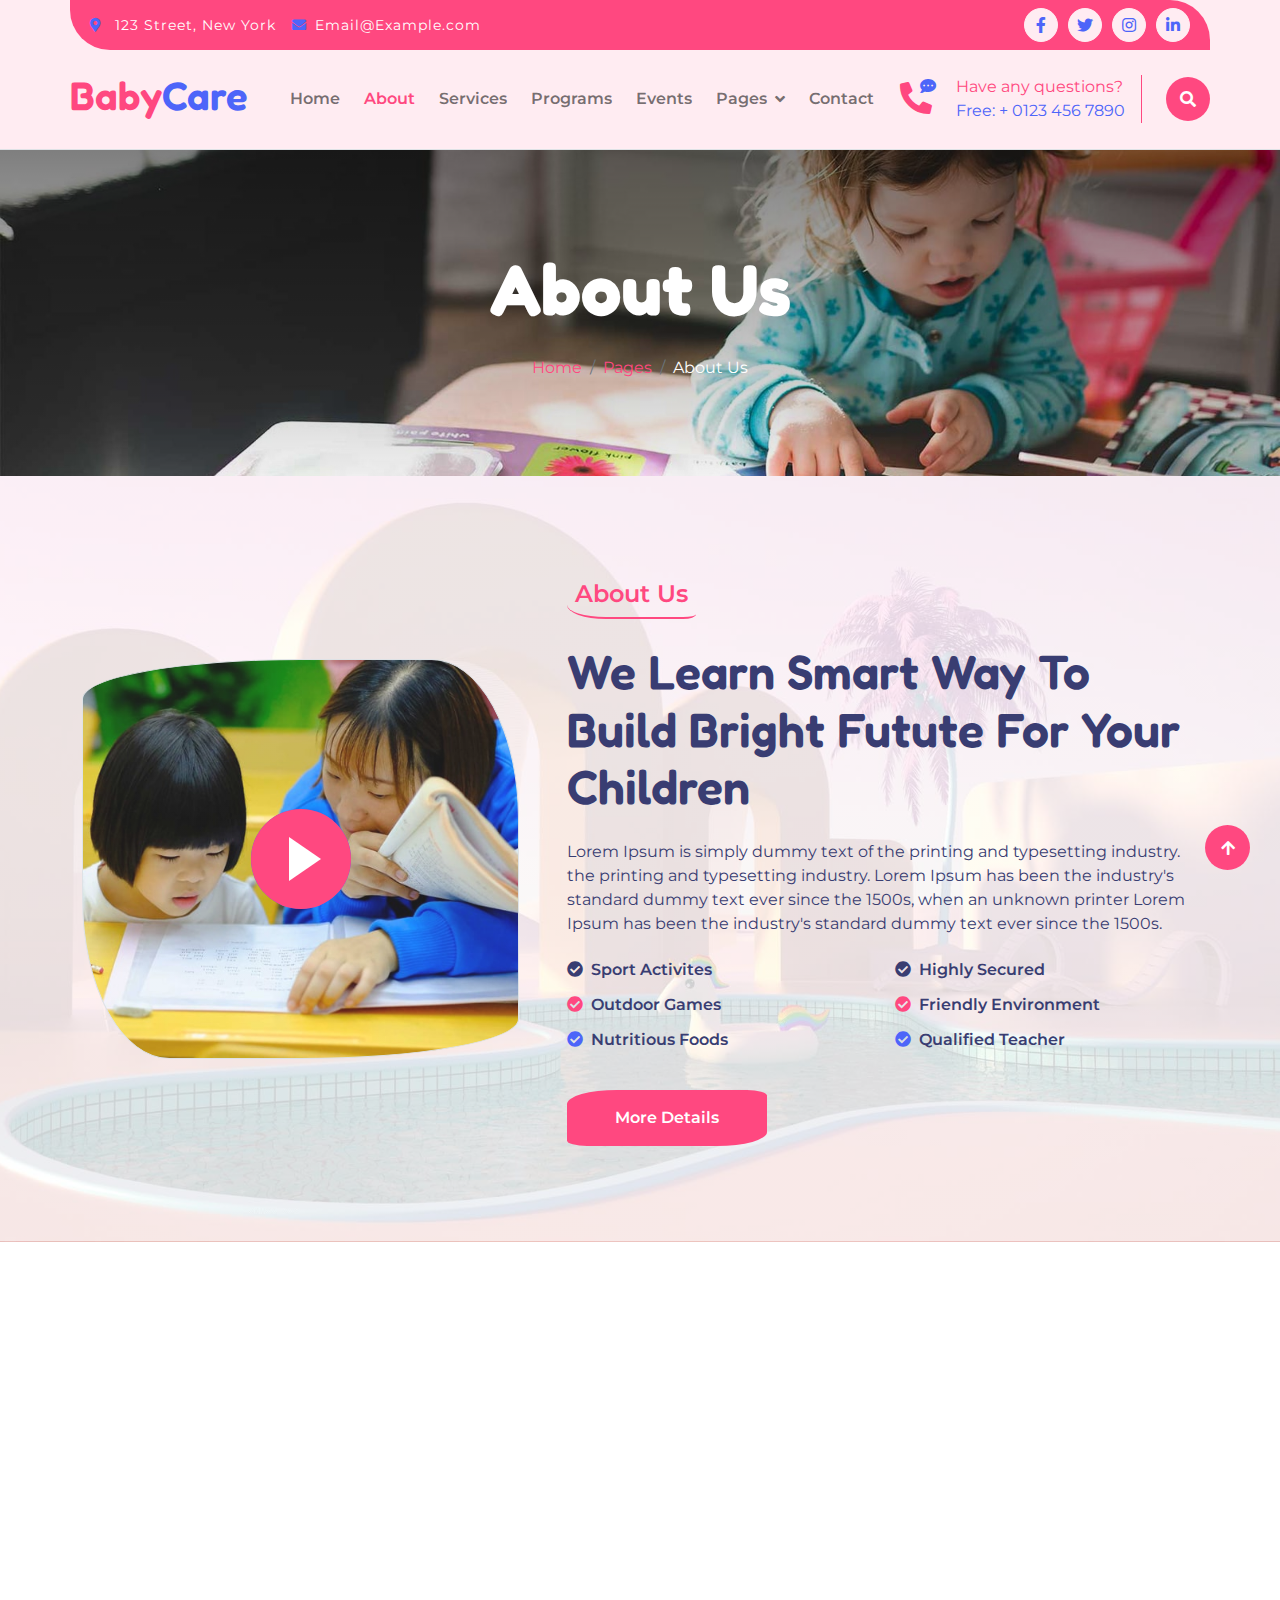
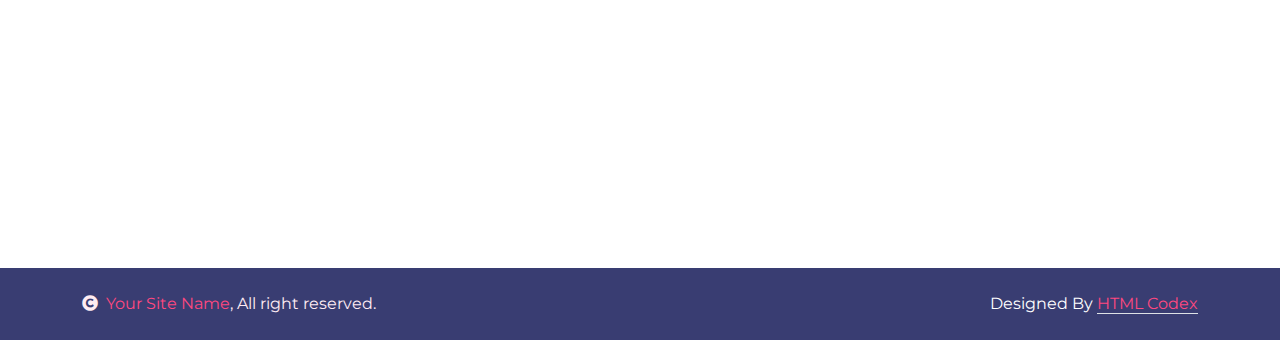
<file: about.html>
<!DOCTYPE html>
<html lang="en">

    <head>
        <meta charset="utf-8">
        <title>BabyCare - Daycare Website Template</title>
        <meta content="width=device-width, initial-scale=1.0" name="viewport">
        <meta content="" name="keywords">
        <meta content="" name="description">

        <!-- Google Web Fonts -->
        <link rel="preconnect" href="https://fonts.googleapis.com">
        <link rel="preconnect" href="https://fonts.gstatic.com" crossorigin>
        <link href="https://fonts.googleapis.com/css2?family=Fredoka:wght@600;700&family=Montserrat:wght@200;400;600&display=swap" rel="stylesheet"> 

        <!-- Icon Font Stylesheet -->
        <link rel="stylesheet" href="https://use.fontawesome.com/releases/v5.15.4/css/all.css"/>
        <link href="https://cdn.jsdelivr.net/npm/bootstrap-icons@1.4.1/font/bootstrap-icons.css" rel="stylesheet">

        <!-- Libraries Stylesheet -->
        <link href="lib/animate/animate.min.css" rel="stylesheet">
        <link href="lib/lightbox/css/lightbox.min.css" rel="stylesheet">
        <link href="lib/owlcarousel/assets/owl.carousel.min.css" rel="stylesheet">

        <!-- Customized Bootstrap Stylesheet -->
        <link href="css/bootstrap.min.css" rel="stylesheet">

        <!-- Template Stylesheet -->
        <link href="css/style.css" rel="stylesheet">

        

    </head>

    <body>

        <!-- Spinner Start -->
        <div id="spinner" class="show w-100 vh-100 bg-white position-fixed translate-middle top-50 start-50  d-flex align-items-center justify-content-center">
            <div class="spinner-grow text-primary" role="status"></div>
        </div>
        <!-- Spinner End -->


        <!-- Navbar start -->
        <div class="container-fluid border-bottom bg-light wow fadeIn" data-wow-delay="0.1s">
            <div class="container topbar bg-primary d-none d-lg-block py-2" style="border-radius: 0 40px">
                <div class="d-flex justify-content-between">
                    <div class="top-info ps-2">
                        <small class="me-3"><i class="fas fa-map-marker-alt me-2 text-secondary"></i> <a href="#" class="text-white">123 Street, New York</a></small>
                        <small class="me-3"><i class="fas fa-envelope me-2 text-secondary"></i><a href="#" class="text-white">Email@Example.com</a></small>
                    </div>
                    <div class="top-link pe-2">
                        <a href="" class="btn btn-light btn-sm-square rounded-circle"><i class="fab fa-facebook-f text-secondary"></i></a>
                        <a href="" class="btn btn-light btn-sm-square rounded-circle"><i class="fab fa-twitter text-secondary"></i></a>
                        <a href="" class="btn btn-light btn-sm-square rounded-circle"><i class="fab fa-instagram text-secondary"></i></a>
                        <a href="" class="btn btn-light btn-sm-square rounded-circle me-0"><i class="fab fa-linkedin-in text-secondary"></i></a>
                    </div>
                </div>
            </div>
            <div class="container px-0">
                <nav class="navbar navbar-light navbar-expand-xl py-3">
                    <a href="index.html" class="navbar-brand"><h1 class="text-primary display-6">Baby<span class="text-secondary">Care</span></h1></a>
                    <button class="navbar-toggler py-2 px-3" type="button" data-bs-toggle="collapse" data-bs-target="#navbarCollapse">
                        <span class="fa fa-bars text-primary"></span>
                    </button>
                    <div class="collapse navbar-collapse" id="navbarCollapse">
                        <div class="navbar-nav mx-auto">
                            <a href="index.html" class="nav-item nav-link">Home</a>
                            <a href="about.html" class="nav-item nav-link active">About</a>
                            <a href="service.html" class="nav-item nav-link">Services</a>
                            <a href="program.html" class="nav-item nav-link">Programs</a>
                            <a href="event.html" class="nav-item nav-link">Events</a>
                            <div class="nav-item dropdown">
                                <a href="#" class="nav-link dropdown-toggle" data-bs-toggle="dropdown">Pages</a>
                                <div class="dropdown-menu m-0 bg-secondary rounded-0">
                                    <a href="blog.html" class="dropdown-item">Our Blog</a>
                                    <a href="team.html" class="dropdown-item">Our Team</a>
                                    <a href="testimonial.html" class="dropdown-item">Testimonial</a>
                                    <a href="404.html" class="dropdown-item">404 Page</a>
                                </div>
                            </div>
                            <a href="contact.html" class="nav-item nav-link">Contact</a>
                        </div>
                        <div class="d-flex me-4">
                            <div id="phone-tada" class="d-flex align-items-center justify-content-center">
                                <a href="" class="position-relative wow tada" data-wow-delay=".9s" >
                                    <i class="fa fa-phone-alt text-primary fa-2x me-4"></i>
                                    <div class="position-absolute" style="top: -7px; left: 20px;">
                                        <span><i class="fa fa-comment-dots text-secondary"></i></span>
                                    </div>
                                </a>
                            </div>
                            <div class="d-flex flex-column pe-3 border-end border-primary">
                                <span class="text-primary">Have any questions?</span>
                                <a href="#"><span class="text-secondary">Free: + 0123 456 7890</span></a>
                            </div>
                        </div>
                        <button class="btn-search btn btn-primary btn-md-square rounded-circle" data-bs-toggle="modal" data-bs-target="#searchModal"><i class="fas fa-search text-white"></i></button>
                    </div>
                </nav>
            </div>
        </div>
        <!-- Navbar End -->


        <!-- Modal Search Start -->
        <div class="modal fade" id="searchModal" tabindex="-1" aria-labelledby="exampleModalLabel" aria-hidden="true">
            <div class="modal-dialog modal-fullscreen">
                <div class="modal-content rounded-0">
                    <div class="modal-header">
                        <h5 class="modal-title" id="exampleModalLabel">Search by keyword</h5>
                        <button type="button" class="btn-close" data-bs-dismiss="modal" aria-label="Close"></button>
                    </div>
                    <div class="modal-body d-flex align-items-center">
                        <div class="input-group w-75 mx-auto d-flex">
                            <input type="search" class="form-control p-3" placeholder="keywords" aria-describedby="search-icon-1">
                            <span id="search-icon-1" class="input-group-text p-3"><i class="fa fa-search"></i></span>
                        </div>
                    </div>
                </div>
            </div>
        </div>
        <!-- Modal Search End -->

        
        <!-- Page Header Start -->
        <div class="container-fluid page-header py-5 wow fadeIn" data-wow-delay="0.1s">
            <div class="container text-center py-5">
                <h1 class="display-2 text-white mb-4">About Us</h1>
                <nav aria-label="breadcrumb">
                    <ol class="breadcrumb justify-content-center mb-0">
                        <li class="breadcrumb-item"><a href="#">Home</a></li>
                        <li class="breadcrumb-item"><a href="#">Pages</a></li>
                        <li class="breadcrumb-item text-white" aria-current="page">About Us</li>
                    </ol>
                </nav>
            </div>
        </div>
        <!-- Page Header End -->


        <!-- About Start -->
        <div class="container-fluid py-5 about bg-light">
            <div class="container py-5">
                <div class="row g-5 align-items-center">
                    <div class="col-lg-5 wow fadeIn" data-wow-delay="0.1s">
                        <div class="video border">
                            <button type="button" class="btn btn-play" data-bs-toggle="modal" data-src="https://www.youtube.com/embed/DWRcNpR6Kdc" data-bs-target="#videoModal">
                                <span></span>
                            </button>
                        </div>
                    </div>
                    <div class="col-lg-7 wow fadeIn" data-wow-delay="0.3s">
                        <h4 class="text-primary mb-4 border-bottom border-primary border-2 d-inline-block p-2 title-border-radius">About Us</h4>
                        <h1 class="text-dark mb-4 display-5">We Learn Smart Way To Build Bright Futute For Your Children</h1>
                        <p class="text-dark mb-4">Lorem Ipsum is simply dummy text of the printing and typesetting industry. the printing and typesetting industry. Lorem Ipsum has been the industry's standard dummy text ever since the 1500s, when an unknown printer Lorem Ipsum has been the industry's standard dummy text ever since the 1500s.
                        </p>
                        <div class="row mb-4">
                            <div class="col-lg-6">
                                <h6 class="mb-3"><i class="fas fa-check-circle me-2"></i>Sport Activites</h6>
                                <h6 class="mb-3"><i class="fas fa-check-circle me-2 text-primary"></i>Outdoor Games</h6>
                                <h6 class="mb-3"><i class="fas fa-check-circle me-2 text-secondary"></i>Nutritious Foods</h6>
                            </div>
                            <div class="col-lg-6">
                                <h6 class="mb-3"><i class="fas fa-check-circle me-2"></i>Highly Secured</h6>
                                <h6 class="mb-3"><i class="fas fa-check-circle me-2 text-primary"></i>Friendly Environment</h6>
                                <h6><i class="fas fa-check-circle me-2 text-secondary"></i>Qualified Teacher</h6>
                            </div>
                        </div>
                        <a href="" class="btn btn-primary px-5 py-3 btn-border-radius">More Details</a>
                    </div>
                </div>
            </div>
        </div>
        <!-- Modal Video -->
        <div class="modal fade" id="videoModal" tabindex="-1" aria-labelledby="exampleModalLabel" aria-hidden="true">
            <div class="modal-dialog">
                <div class="modal-content rounded-0">
                    <div class="modal-header">
                        <h5 class="modal-title" id="exampleModalLabel">Youtube Video</h5>
                        <button type="button" class="btn-close" data-bs-dismiss="modal" aria-label="Close"></button>
                    </div>
                    <div class="modal-body">
                        <!-- 16:9 aspect ratio -->
                        <div class="ratio ratio-16x9">
                            <iframe class="embed-responsive-item" src="" id="video" allowfullscreen allowscriptaccess="always"
                                allow="autoplay"></iframe>
                        </div>
                    </div>
                </div>
            </div>
        </div>
        <!-- About End -->


        <!-- Footer Start -->
        <div class="container-fluid footer py-5 wow fadeIn" data-wow-delay="0.1s">
            <div class="container py-5">
                <div class="row g-5">
                    <div class="col-md-6 col-lg-4 col-xl-3">
                        <div class="footer-item">
                            <h2 class="fw-bold mb-3"><span class="text-primary mb-0">Baby</span><span class="text-secondary">Care</span></h2>
                            <p class="mb-4">There cursus massa at urnaaculis estieSed aliquamellus vitae ultrs condmentum leo massamollis its estiegittis miristum.</p>
                            <div class="border border-primary p-3 rounded bg-light">
                                <h5 class="mb-3">Newsletter</h5>
                                <div class="position-relative mx-auto border border-primary rounded" style="max-width: 400px;">
                                    <input class="form-control border-0 w-100 py-3 ps-4 pe-5" type="text" placeholder="Your email">
                                    <button type="button" class="btn btn-primary py-2 position-absolute top-0 end-0 mt-2 me-2 text-white">SignUp</button>
                                </div>
                            </div>
                        </div>
                    </div>
                    <div class="col-md-6 col-lg-4 col-xl-3">
                        <div class="footer-item">
                            <div class="d-flex flex-column p-4 ps-5 text-dark border border-primary" 
                            style="border-radius: 50% 20% / 10% 40%;">
                                <p>Monday: 8am to 5pm</p>
                                <p>Tuesday: 8am to 5pm</p>
                                <p>Wednes: 8am to 5pm</p>
                                <p>Thursday: 8am to 5pm</p>
                                <p>Friday: 8am to 5pm</p>
                                <p>Saturday: 8am to 5pm</p>
                                <p class="mb-0">Sunday: Closed</p>
                            </div>
                        </div>
                    </div>
                    <div class="col-md-6 col-lg-4 col-xl-3">
                        <div class="footer-item">
                            <h4 class="text-primary mb-4 border-bottom border-primary border-2 d-inline-block p-2 title-border-radius">LOCATION</h4>
                            <div class="d-flex flex-column align-items-start">
                                <a href="" class="text-body mb-4"><i class="fa fa-map-marker-alt text-primary me-2"></i> 104 North tower New York, USA</a>
                                <a href="" class="text-start rounded-0 text-body mb-4"><i class="fa fa-phone-alt text-primary me-2"></i> (+012) 3456 7890 123</a>
                                <a href="" class="text-start rounded-0 text-body mb-4"><i class="fas fa-envelope text-primary me-2"></i> exampleemail@gmail.com</a>
                                <a href="" class="text-start rounded-0 text-body mb-4"><i class="fa fa-clock text-primary me-2"></i> 26/7 Hours Service</a>
                                <div class="footer-icon d-flex">
                                    <a class="btn btn-primary btn-sm-square me-3 rounded-circle text-white" href=""><i class="fab fa-facebook-f"></i></a>
                                    <a class="btn btn-primary btn-sm-square me-3 rounded-circle text-white" href=""><i class="fab fa-twitter"></i></a>
                                    <a href="#" class="btn btn-primary btn-sm-square me-3 rounded-circle text-white"><i class="fab fa-instagram"></i></a>
                                    <a href="#" class="btn btn-primary btn-sm-square rounded-circle text-white"><i class="fab fa-linkedin-in"></i></a>
                                </div>
                            </div>
                        </div>
                    </div>
                    <div class="col-md-6 col-lg-4 col-xl-3">
                        <div class="footer-item">
                            <h4 class="text-primary mb-4 border-bottom border-primary border-2 d-inline-block p-2 title-border-radius">OUR GALLARY</h4>
                            <div class="row g-3">
                                <div class="col-4">
                                    <div class="footer-galary-img rounded-circle border border-primary">
                                        <img src="img/galary-1.jpg" class="img-fluid rounded-circle p-2" alt="">
                                    </div>
                               </div>
                               <div class="col-4">
                                    <div class="footer-galary-img rounded-circle border border-primary">
                                        <img src="img/galary-2.jpg" class="img-fluid rounded-circle p-2" alt="">
                                    </div>
                               </div>
                                <div class="col-4">
                                    <div class="footer-galary-img rounded-circle border border-primary">
                                        <img src="img/galary-3.jpg" class="img-fluid rounded-circle p-2" alt="">
                                    </div>
                               </div>
                                <div class="col-4">
                                    <div class="footer-galary-img rounded-circle border border-primary">
                                        <img src="img/galary-4.jpg" class="img-fluid rounded-circle p-2" alt="">
                                    </div>
                               </div>
                                <div class="col-4">
                                    <div class="footer-galary-img rounded-circle border border-primary">
                                        <img src="img/galary-5.jpg" class="img-fluid rounded-circle p-2" alt="">
                                    </div>
                               </div>
                                <div class="col-4">
                                    <div class="footer-galary-img rounded-circle border border-primary">
                                        <img src="img/galary-6.jpg" class="img-fluid rounded-circle p-2" alt="">
                                    </div>
                               </div>
                            </div>
                        </div>
                    </div>
                </div>
            </div>
        </div>
        <!-- Footer End -->


        <!-- Copyright Start -->
        <div class="container-fluid copyright bg-dark py-4">
            <div class="container">
                <div class="row">
                    <div class="col-md-6 text-center text-md-start mb-3 mb-md-0">
                        <span class="text-light"><a href="#"><i class="fas fa-copyright text-light me-2"></i>Your Site Name</a>, All right reserved.</span>
                    </div>
                    <div class="col-md-6 my-auto text-center text-md-end text-white">
                        <!--/*** This template is free as long as you keep the below author’s credit link/attribution link/backlink. ***/-->
                        <!--/*** If you'd like to use the template without the below author’s credit link/attribution link/backlink, ***/-->
                        <!--/*** you can purchase the Credit Removal License from "https://htmlcodex.com/credit-removal". ***/-->
                        Designed By <a class="border-bottom" href="https://htmlcodex.com">HTML Codex</a>
                    </div>
                </div>
            </div>
        </div>
        <!-- Copyright End -->


        <!-- Back to Top -->
        <a href="#" class="btn btn-primary border-3 border-primary rounded-circle back-to-top"><i class="fa fa-arrow-up"></i></a>   

        
    <!-- JavaScript Libraries -->
    <script src="https://ajax.googleapis.com/ajax/libs/jquery/3.6.4/jquery.min.js"></script>
    <script src="https://cdn.jsdelivr.net/npm/bootstrap@5.0.0/dist/js/bootstrap.bundle.min.js"></script>
    <script src="lib/wow/wow.min.js"></script>
    <script src="lib/easing/easing.min.js"></script>
    <script src="lib/waypoints/waypoints.min.js"></script>
    <script src="lib/lightbox/js/lightbox.min.js"></script>
    <script src="lib/owlcarousel/owl.carousel.min.js"></script>

    <!-- Template Javascript -->
    <script src="js/main.js"></script>
    </body>

</html>
</file>
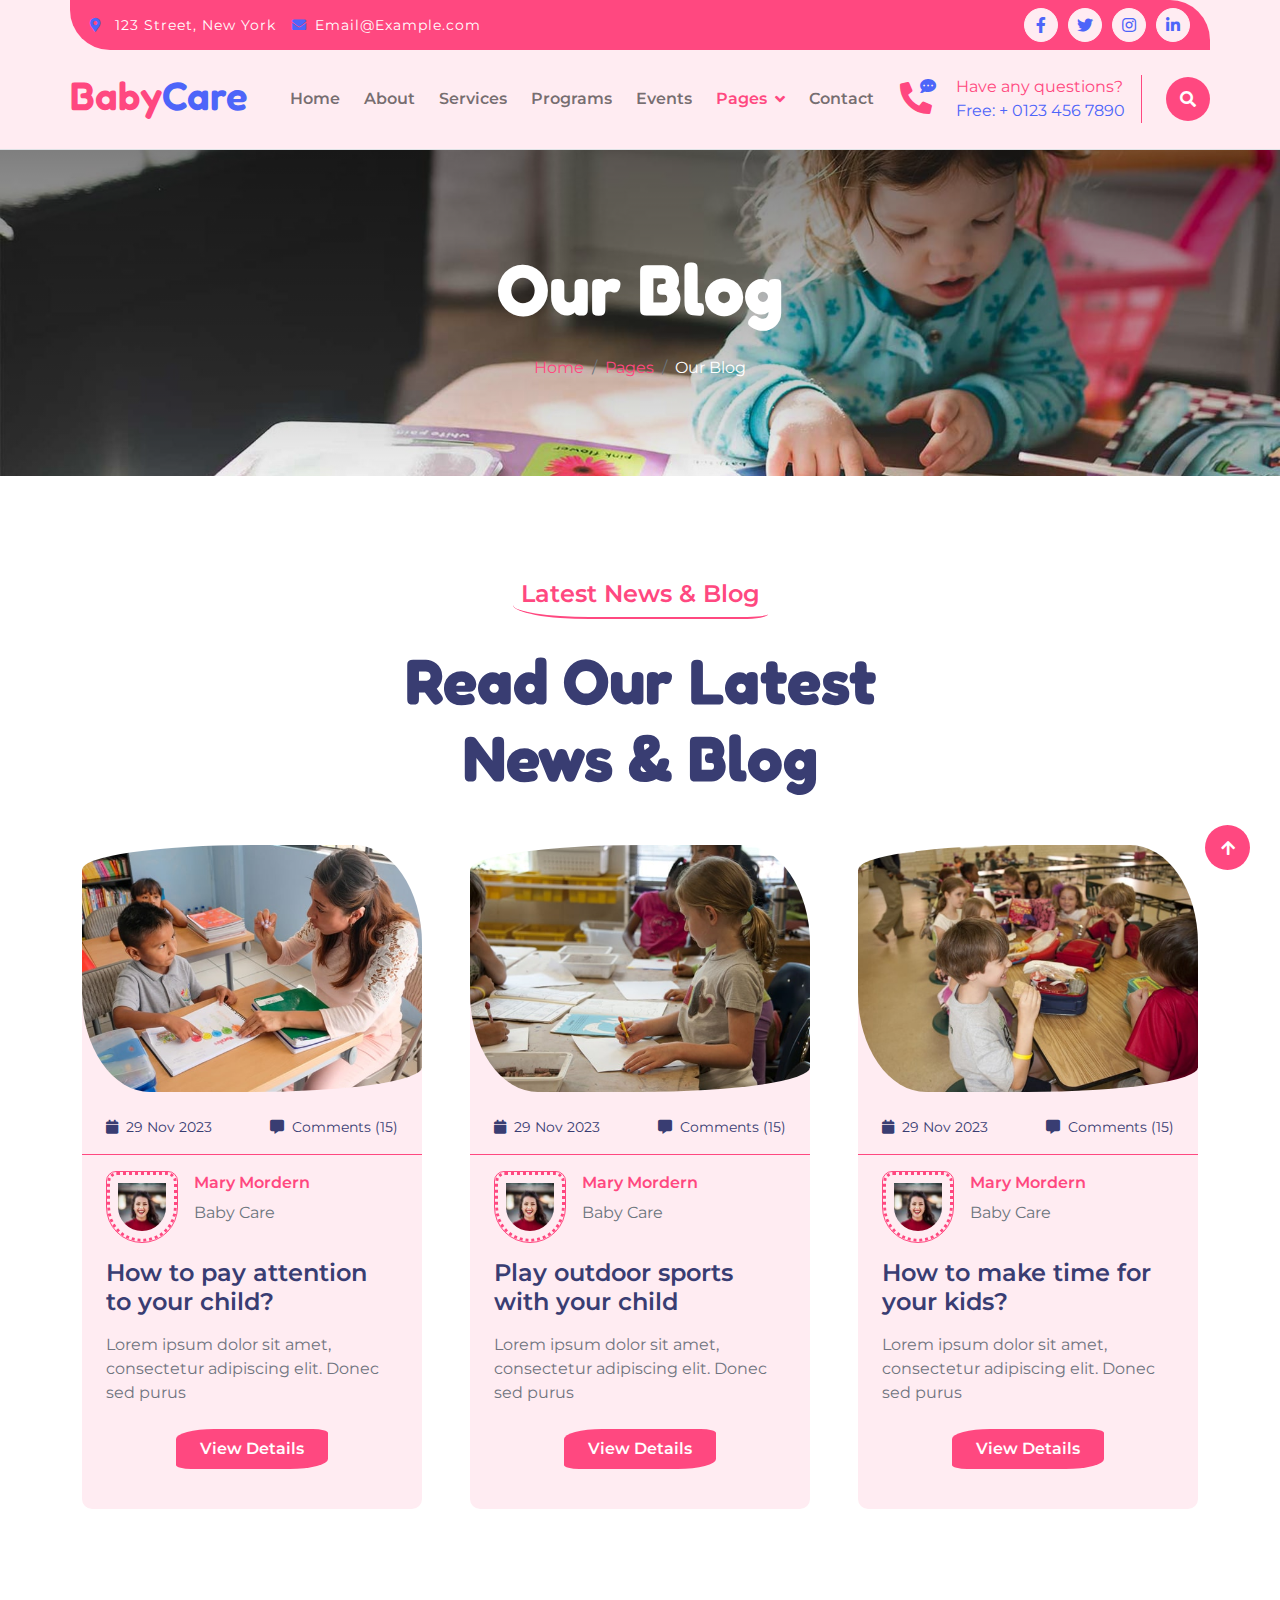
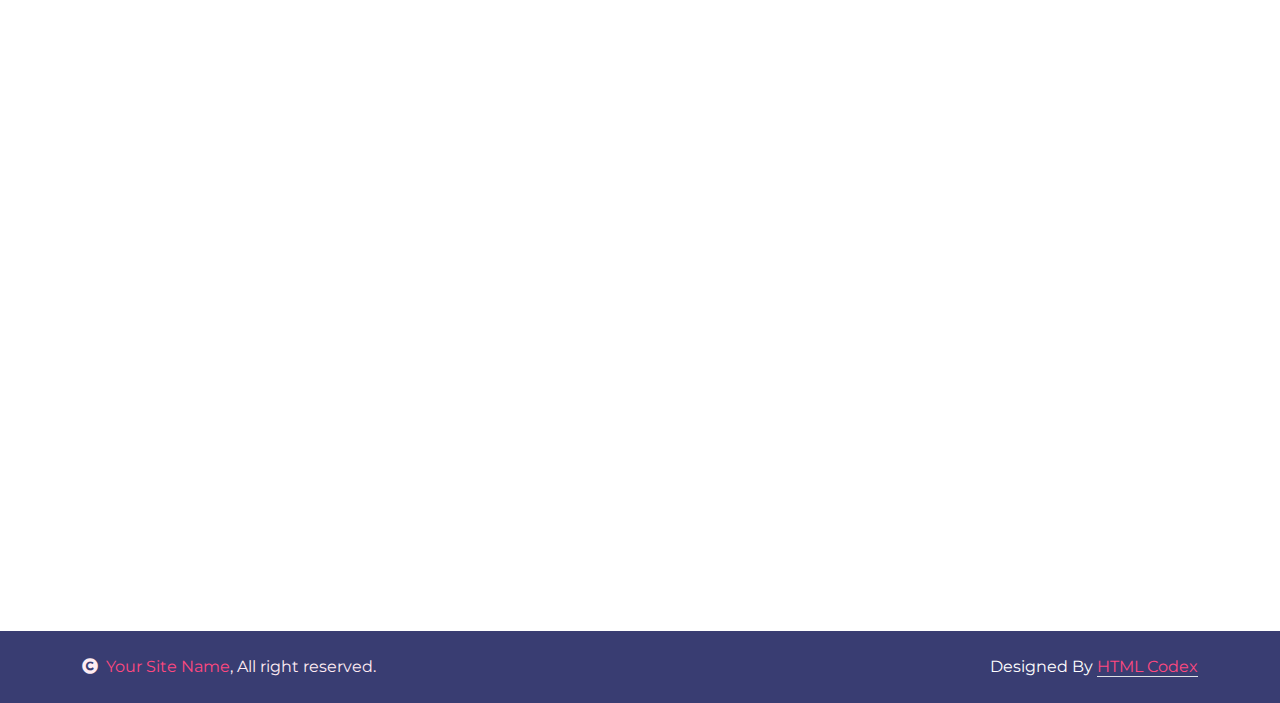
<file: blog.html>
<!DOCTYPE html>
<html lang="en">

    <head>
        <meta charset="utf-8">
        <title>BabyCare - Daycare Website Template</title>
        <meta content="width=device-width, initial-scale=1.0" name="viewport">
        <meta content="" name="keywords">
        <meta content="" name="description">

        <!-- Google Web Fonts -->
        <link rel="preconnect" href="https://fonts.googleapis.com">
        <link rel="preconnect" href="https://fonts.gstatic.com" crossorigin>
        <link href="https://fonts.googleapis.com/css2?family=Fredoka:wght@600;700&family=Montserrat:wght@200;400;600&display=swap" rel="stylesheet"> 

        <!-- Icon Font Stylesheet -->
        <link rel="stylesheet" href="https://use.fontawesome.com/releases/v5.15.4/css/all.css"/>
        <link href="https://cdn.jsdelivr.net/npm/bootstrap-icons@1.4.1/font/bootstrap-icons.css" rel="stylesheet">

        <!-- Libraries Stylesheet -->
        <link href="lib/animate/animate.min.css" rel="stylesheet">
        <link href="lib/lightbox/css/lightbox.min.css" rel="stylesheet">
        <link href="lib/owlcarousel/assets/owl.carousel.min.css" rel="stylesheet">

        <!-- Customized Bootstrap Stylesheet -->
        <link href="css/bootstrap.min.css" rel="stylesheet">

        <!-- Template Stylesheet -->
        <link href="css/style.css" rel="stylesheet">

        

    </head>

    <body>

        <!-- Spinner Start -->
        <div id="spinner" class="show w-100 vh-100 bg-white position-fixed translate-middle top-50 start-50  d-flex align-items-center justify-content-center">
            <div class="spinner-grow text-primary" role="status"></div>
        </div>
        <!-- Spinner End -->


        <!-- Navbar start -->
        <div class="container-fluid border-bottom bg-light wow fadeIn" data-wow-delay="0.1s">
            <div class="container topbar bg-primary d-none d-lg-block py-2" style="border-radius: 0 40px">
                <div class="d-flex justify-content-between">
                    <div class="top-info ps-2">
                        <small class="me-3"><i class="fas fa-map-marker-alt me-2 text-secondary"></i> <a href="#" class="text-white">123 Street, New York</a></small>
                        <small class="me-3"><i class="fas fa-envelope me-2 text-secondary"></i><a href="#" class="text-white">Email@Example.com</a></small>
                    </div>
                    <div class="top-link pe-2">
                        <a href="" class="btn btn-light btn-sm-square rounded-circle"><i class="fab fa-facebook-f text-secondary"></i></a>
                        <a href="" class="btn btn-light btn-sm-square rounded-circle"><i class="fab fa-twitter text-secondary"></i></a>
                        <a href="" class="btn btn-light btn-sm-square rounded-circle"><i class="fab fa-instagram text-secondary"></i></a>
                        <a href="" class="btn btn-light btn-sm-square rounded-circle me-0"><i class="fab fa-linkedin-in text-secondary"></i></a>
                    </div>
                </div>
            </div>
            <div class="container px-0">
                <nav class="navbar navbar-light navbar-expand-xl py-3">
                    <a href="index.html" class="navbar-brand"><h1 class="text-primary display-6">Baby<span class="text-secondary">Care</span></h1></a>
                    <button class="navbar-toggler py-2 px-3" type="button" data-bs-toggle="collapse" data-bs-target="#navbarCollapse">
                        <span class="fa fa-bars text-primary"></span>
                    </button>
                    <div class="collapse navbar-collapse" id="navbarCollapse">
                        <div class="navbar-nav mx-auto">
                            <a href="index.html" class="nav-item nav-link">Home</a>
                            <a href="about.html" class="nav-item nav-link">About</a>
                            <a href="service.html" class="nav-item nav-link">Services</a>
                            <a href="program.html" class="nav-item nav-link">Programs</a>
                            <a href="event.html" class="nav-item nav-link">Events</a>
                            <div class="nav-item dropdown">
                                <a href="#" class="nav-link dropdown-toggle active" data-bs-toggle="dropdown">Pages</a>
                                <div class="dropdown-menu m-0 bg-secondary rounded-0">
                                    <a href="blog.html" class="dropdown-item active">Our Blog</a>
                                    <a href="team.html" class="dropdown-item">Our Team</a>
                                    <a href="testimonial.html" class="dropdown-item">Testimonial</a>
                                    <a href="404.html" class="dropdown-item">404 Page</a>
                                </div>
                            </div>
                            <a href="contact.html" class="nav-item nav-link">Contact</a>
                        </div>
                        <div class="d-flex me-4">
                            <div id="phone-tada" class="d-flex align-items-center justify-content-center">
                                <a href="" class="position-relative wow tada" data-wow-delay=".9s" >
                                    <i class="fa fa-phone-alt text-primary fa-2x me-4"></i>
                                    <div class="position-absolute" style="top: -7px; left: 20px;">
                                        <span><i class="fa fa-comment-dots text-secondary"></i></span>
                                    </div>
                                </a>
                            </div>
                            <div class="d-flex flex-column pe-3 border-end border-primary">
                                <span class="text-primary">Have any questions?</span>
                                <a href="#"><span class="text-secondary">Free: + 0123 456 7890</span></a>
                            </div>
                        </div>
                        <button class="btn-search btn btn-primary btn-md-square rounded-circle" data-bs-toggle="modal" data-bs-target="#searchModal"><i class="fas fa-search text-white"></i></button>
                    </div>
                </nav>
            </div>
        </div>
        <!-- Navbar End -->


        <!-- Modal Search Start -->
        <div class="modal fade" id="searchModal" tabindex="-1" aria-labelledby="exampleModalLabel" aria-hidden="true">
            <div class="modal-dialog modal-fullscreen">
                <div class="modal-content rounded-0">
                    <div class="modal-header">
                        <h5 class="modal-title" id="exampleModalLabel">Search by keyword</h5>
                        <button type="button" class="btn-close" data-bs-dismiss="modal" aria-label="Close"></button>
                    </div>
                    <div class="modal-body d-flex align-items-center">
                        <div class="input-group w-75 mx-auto d-flex">
                            <input type="search" class="form-control p-3" placeholder="keywords" aria-describedby="search-icon-1">
                            <span id="search-icon-1" class="input-group-text p-3"><i class="fa fa-search"></i></span>
                        </div>
                    </div>
                </div>
            </div>
        </div>
        <!-- Modal Search End -->

        
        <!-- Page Header Start -->
        <div class="container-fluid page-header py-5 wow fadeIn" data-wow-delay="0.1s">
            <div class="container text-center py-5">
                <h1 class="display-2 text-white mb-4">Our Blog</h1>
                <nav aria-label="breadcrumb">
                    <ol class="breadcrumb justify-content-center mb-0">
                        <li class="breadcrumb-item"><a href="#">Home</a></li>
                        <li class="breadcrumb-item"><a href="#">Pages</a></li>
                        <li class="breadcrumb-item text-white" aria-current="page">Our Blog</li>
                    </ol>
                </nav>
            </div>
        </div>
        <!-- Page Header End -->


        <!-- Blog Start-->
        <div class="container-fluid blog py-5">
            <div class="container py-5">
                <div class="mx-auto text-center wow fadeIn" data-wow-delay="0.1s" style="max-width: 600px;">
                    <h4 class="text-primary mb-4 border-bottom border-primary border-2 d-inline-block p-2 title-border-radius">Latest News & Blog</h4>
                    <h1 class="mb-5 display-3">Read Our Latest News & Blog</h1>
                </div>
                <div class="row g-5 justify-content-center">
                    <div class="col-md-6 col-lg-6 col-xl-4 wow fadeIn" data-wow-delay="0.1s">
                        <div class="blog-item rounded-bottom">
                            <div class="blog-img overflow-hidden position-relative img-border-radius">
                                <img src="img/blog-1.jpg" class="img-fluid w-100" alt="Image">
                            </div>
                            <div class="d-flex justify-content-between px-4 py-3 bg-light border-bottom border-primary blog-date-comments">
                                <small class="text-dark"><i class="fas fa-calendar me-1 text-dark"></i> 29 Nov 2023</small>
                                <small class="text-dark"><i class="fas fa-comment-alt me-1 text-dark"></i> Comments (15)</small>
                            </div>
                            <div class="blog-content d-flex align-items-center px-4 py-3 bg-light">
                                <div class="overflow-hidden rounded-circle rounded-top border border-primary">
                                    <img src="img/program-teacher.jpg" class="img-fluid rounded-circle p-2 rounded-top" alt="Image" style="width: 70px; height: 70px; border-style: dotted; border-color: var(--bs-primary) !important;">
                                </div>
                                <div class="ms-3">
                                    <h6 class="text-primary">Mary Mordern</h6>
                                    <p class="text-muted">Baby Care</p>
                                </div>
                            </div>
                            <div class="px-4 pb-4 bg-light rounded-bottom">
                                <div class="blog-text-inner">
                                    <a href="#" class="h4">How to pay attention to your child?</a>
                                    <p class="mt-3 mb-4">Lorem ipsum dolor sit amet, consectetur adipiscing elit. Donec sed purus</p>
                                </div>
                                <div class="text-center">
                                    <a href="#" class="btn btn-primary text-white px-4 py-2 mb-3 btn-border-radius">View Details</a>
                                </div>
                            </div>
                        </div>
                    </div>
                    <div class="col-md-6 col-lg-6 col-xl-4 wow fadeIn" data-wow-delay="0.3s">
                        <div class="blog-item rounded-bottom">
                            <div class="blog-img overflow-hidden position-relative img-border-radius">
                                <img src="img/blog-2.jpg" class="img-fluid w-100" alt="Image">
                            </div>
                            <div class="d-flex justify-content-between px-4 py-3 bg-light border-bottom border-primary blog-date-comments">
                                <small class="text-dark"><i class="fas fa-calendar me-1 text-dark"></i> 29 Nov 2023</small>
                                <small class="text-dark"><i class="fas fa-comment-alt me-1 text-dark"></i> Comments (15)</small>
                            </div>
                            <div class="blog-content d-flex align-items-center px-4 py-3 bg-light">
                                <div class="overflow-hidden rounded-circle rounded-top border border-primary">
                                    <img src="img/program-teacher.jpg" class="img-fluid rounded-circle p-2 rounded-top" alt="" style="width: 70px; height: 70px; border-style: dotted; border-color: var(--bs-primary) !important;">
                                </div>
                                <div class="ms-3">
                                    <h6 class="text-primary">Mary Mordern</h6>
                                    <p class="text-muted">Baby Care</p>
                                </div>
                            </div>
                            <div class="px-4 pb-4 bg-light rounded-bottom">
                                <div class="blog-text-inner">
                                    <a href="#" class="h4">Play outdoor sports with your child</a>
                                    <p class="mt-3 mb-4">Lorem ipsum dolor sit amet, consectetur adipiscing elit. Donec sed purus</p>
                                </div>
                                <div class="text-center">
                                    <a href="#" class="btn btn-primary text-white px-4 py-2 mb-3 btn-border-radius">View Details</a>
                                </div>
                            </div>
                        </div>
                    </div>
                    <div class="col-md-6 col-lg-6 col-xl-4 wow fadeIn" data-wow-delay="0.5s">
                        <div class="blog-item rounded-bottom">
                            <div class="blog-img overflow-hidden position-relative img-border-radius">
                                <img src="img/blog-3.jpg" class="img-fluid w-100" alt="Image">
                            </div>
                            <div class="d-flex justify-content-between px-4 py-3 bg-light border-bottom border-primary blog-date-comments">
                                <small class="text-dark"><i class="fas fa-calendar me-1 text-dark"></i> 29 Nov 2023</small>
                                <small class="text-dark"><i class="fas fa-comment-alt me-1 text-dark"></i> Comments (15)</small>
                            </div>
                            <div class="blog-content d-flex align-items-center px-4 py-3 bg-light">
                                <div class="overflow-hidden rounded-circle rounded-top border border-primary">
                                    <img src="img/program-teacher.jpg" class="img-fluid rounded-circle p-2 rounded-top" alt="" style="width: 70px; height: 70px; border-style: dotted; border-color: var(--bs-primary) !important;">
                                </div>
                                <div class="ms-3">
                                    <h6 class="text-primary">Mary Mordern</h6>
                                    <p class="text-muted">Baby Care</p>
                                </div>
                            </div>
                            <div class="px-4 pb-4 bg-light rounded-bottom">
                                <div class="blog-text-inner">
                                    <a href="#" class="h4">How to make time for your kids?</a>
                                    <p class="mt-3 mb-4">Lorem ipsum dolor sit amet, consectetur adipiscing elit. Donec sed purus</p>
                                </div>
                                <div class="text-center">
                                    <a href="#" class="btn btn-primary text-white px-4 py-2 mb-3 btn-border-radius">View Details</a>
                                </div>
                            </div>
                        </div>
                    </div>
                </div>
            </div>
        </div>
        <!-- Blog End-->


        <!-- Footer Start -->
        <div class="container-fluid footer py-5 wow fadeIn" data-wow-delay="0.1s">
            <div class="container py-5">
                <div class="row g-5">
                    <div class="col-md-6 col-lg-4 col-xl-3">
                        <div class="footer-item">
                            <h2 class="fw-bold mb-3"><span class="text-primary mb-0">Baby</span><span class="text-secondary">Care</span></h2>
                            <p class="mb-4">There cursus massa at urnaaculis estieSed aliquamellus vitae ultrs condmentum leo massamollis its estiegittis miristum.</p>
                            <div class="border border-primary p-3 rounded bg-light">
                                <h5 class="mb-3">Newsletter</h5>
                                <div class="position-relative mx-auto border border-primary rounded" style="max-width: 400px;">
                                    <input class="form-control border-0 w-100 py-3 ps-4 pe-5" type="text" placeholder="Your email">
                                    <button type="button" class="btn btn-primary py-2 position-absolute top-0 end-0 mt-2 me-2 text-white">SignUp</button>
                                </div>
                            </div>
                        </div>
                    </div>
                    <div class="col-md-6 col-lg-4 col-xl-3">
                        <div class="footer-item">
                            <div class="d-flex flex-column p-4 ps-5 text-dark border border-primary" 
                            style="border-radius: 50% 20% / 10% 40%;">
                                <p>Monday: 8am to 5pm</p>
                                <p>Tuesday: 8am to 5pm</p>
                                <p>Wednes: 8am to 5pm</p>
                                <p>Thursday: 8am to 5pm</p>
                                <p>Friday: 8am to 5pm</p>
                                <p>Saturday: 8am to 5pm</p>
                                <p class="mb-0">Sunday: Closed</p>
                            </div>
                        </div>
                    </div>
                    <div class="col-md-6 col-lg-4 col-xl-3">
                        <div class="footer-item">
                            <h4 class="text-primary mb-4 border-bottom border-primary border-2 d-inline-block p-2 title-border-radius">LOCATION</h4>
                            <div class="d-flex flex-column align-items-start">
                                <a href="" class="text-body mb-4"><i class="fa fa-map-marker-alt text-primary me-2"></i> 104 North tower New York, USA</a>
                                <a href="" class="text-start rounded-0 text-body mb-4"><i class="fa fa-phone-alt text-primary me-2"></i> (+012) 3456 7890 123</a>
                                <a href="" class="text-start rounded-0 text-body mb-4"><i class="fas fa-envelope text-primary me-2"></i> exampleemail@gmail.com</a>
                                <a href="" class="text-start rounded-0 text-body mb-4"><i class="fa fa-clock text-primary me-2"></i> 26/7 Hours Service</a>
                                <div class="footer-icon d-flex">
                                    <a class="btn btn-primary btn-sm-square me-3 rounded-circle text-white" href=""><i class="fab fa-facebook-f"></i></a>
                                    <a class="btn btn-primary btn-sm-square me-3 rounded-circle text-white" href=""><i class="fab fa-twitter"></i></a>
                                    <a href="#" class="btn btn-primary btn-sm-square me-3 rounded-circle text-white"><i class="fab fa-instagram"></i></a>
                                    <a href="#" class="btn btn-primary btn-sm-square rounded-circle text-white"><i class="fab fa-linkedin-in"></i></a>
                                </div>
                            </div>
                        </div>
                    </div>
                    <div class="col-md-6 col-lg-4 col-xl-3">
                        <div class="footer-item">
                            <h4 class="text-primary mb-4 border-bottom border-primary border-2 d-inline-block p-2 title-border-radius">OUR GALLARY</h4>
                            <div class="row g-3">
                                <div class="col-4">
                                    <div class="footer-galary-img rounded-circle border border-primary">
                                        <img src="img/galary-1.jpg" class="img-fluid rounded-circle p-2" alt="">
                                    </div>
                               </div>
                               <div class="col-4">
                                    <div class="footer-galary-img rounded-circle border border-primary">
                                        <img src="img/galary-2.jpg" class="img-fluid rounded-circle p-2" alt="">
                                    </div>
                               </div>
                                <div class="col-4">
                                    <div class="footer-galary-img rounded-circle border border-primary">
                                        <img src="img/galary-3.jpg" class="img-fluid rounded-circle p-2" alt="">
                                    </div>
                               </div>
                                <div class="col-4">
                                    <div class="footer-galary-img rounded-circle border border-primary">
                                        <img src="img/galary-4.jpg" class="img-fluid rounded-circle p-2" alt="">
                                    </div>
                               </div>
                                <div class="col-4">
                                    <div class="footer-galary-img rounded-circle border border-primary">
                                        <img src="img/galary-5.jpg" class="img-fluid rounded-circle p-2" alt="">
                                    </div>
                               </div>
                                <div class="col-4">
                                    <div class="footer-galary-img rounded-circle border border-primary">
                                        <img src="img/galary-6.jpg" class="img-fluid rounded-circle p-2" alt="">
                                    </div>
                               </div>
                            </div>
                        </div>
                    </div>
                </div>
            </div>
        </div>
        <!-- Footer End -->


        <!-- Copyright Start -->
        <div class="container-fluid copyright bg-dark py-4">
            <div class="container">
                <div class="row">
                    <div class="col-md-6 text-center text-md-start mb-3 mb-md-0">
                        <span class="text-light"><a href="#"><i class="fas fa-copyright text-light me-2"></i>Your Site Name</a>, All right reserved.</span>
                    </div>
                    <div class="col-md-6 my-auto text-center text-md-end text-white">
                        <!--/*** This template is free as long as you keep the below author’s credit link/attribution link/backlink. ***/-->
                        <!--/*** If you'd like to use the template without the below author’s credit link/attribution link/backlink, ***/-->
                        <!--/*** you can purchase the Credit Removal License from "https://htmlcodex.com/credit-removal". ***/-->
                        Designed By <a class="border-bottom" href="https://htmlcodex.com">HTML Codex</a>
                    </div>
                </div>
            </div>
        </div>
        <!-- Copyright End -->


        <!-- Back to Top -->
        <a href="#" class="btn btn-primary border-3 border-primary rounded-circle back-to-top"><i class="fa fa-arrow-up"></i></a>   

        
    <!-- JavaScript Libraries -->
    <script src="https://ajax.googleapis.com/ajax/libs/jquery/3.6.4/jquery.min.js"></script>
    <script src="https://cdn.jsdelivr.net/npm/bootstrap@5.0.0/dist/js/bootstrap.bundle.min.js"></script>
    <script src="lib/wow/wow.min.js"></script>
    <script src="lib/easing/easing.min.js"></script>
    <script src="lib/waypoints/waypoints.min.js"></script>
    <script src="lib/lightbox/js/lightbox.min.js"></script>
    <script src="lib/owlcarousel/owl.carousel.min.js"></script>

    <!-- Template Javascript -->
    <script src="js/main.js"></script>
    </body>

</html>
</file>
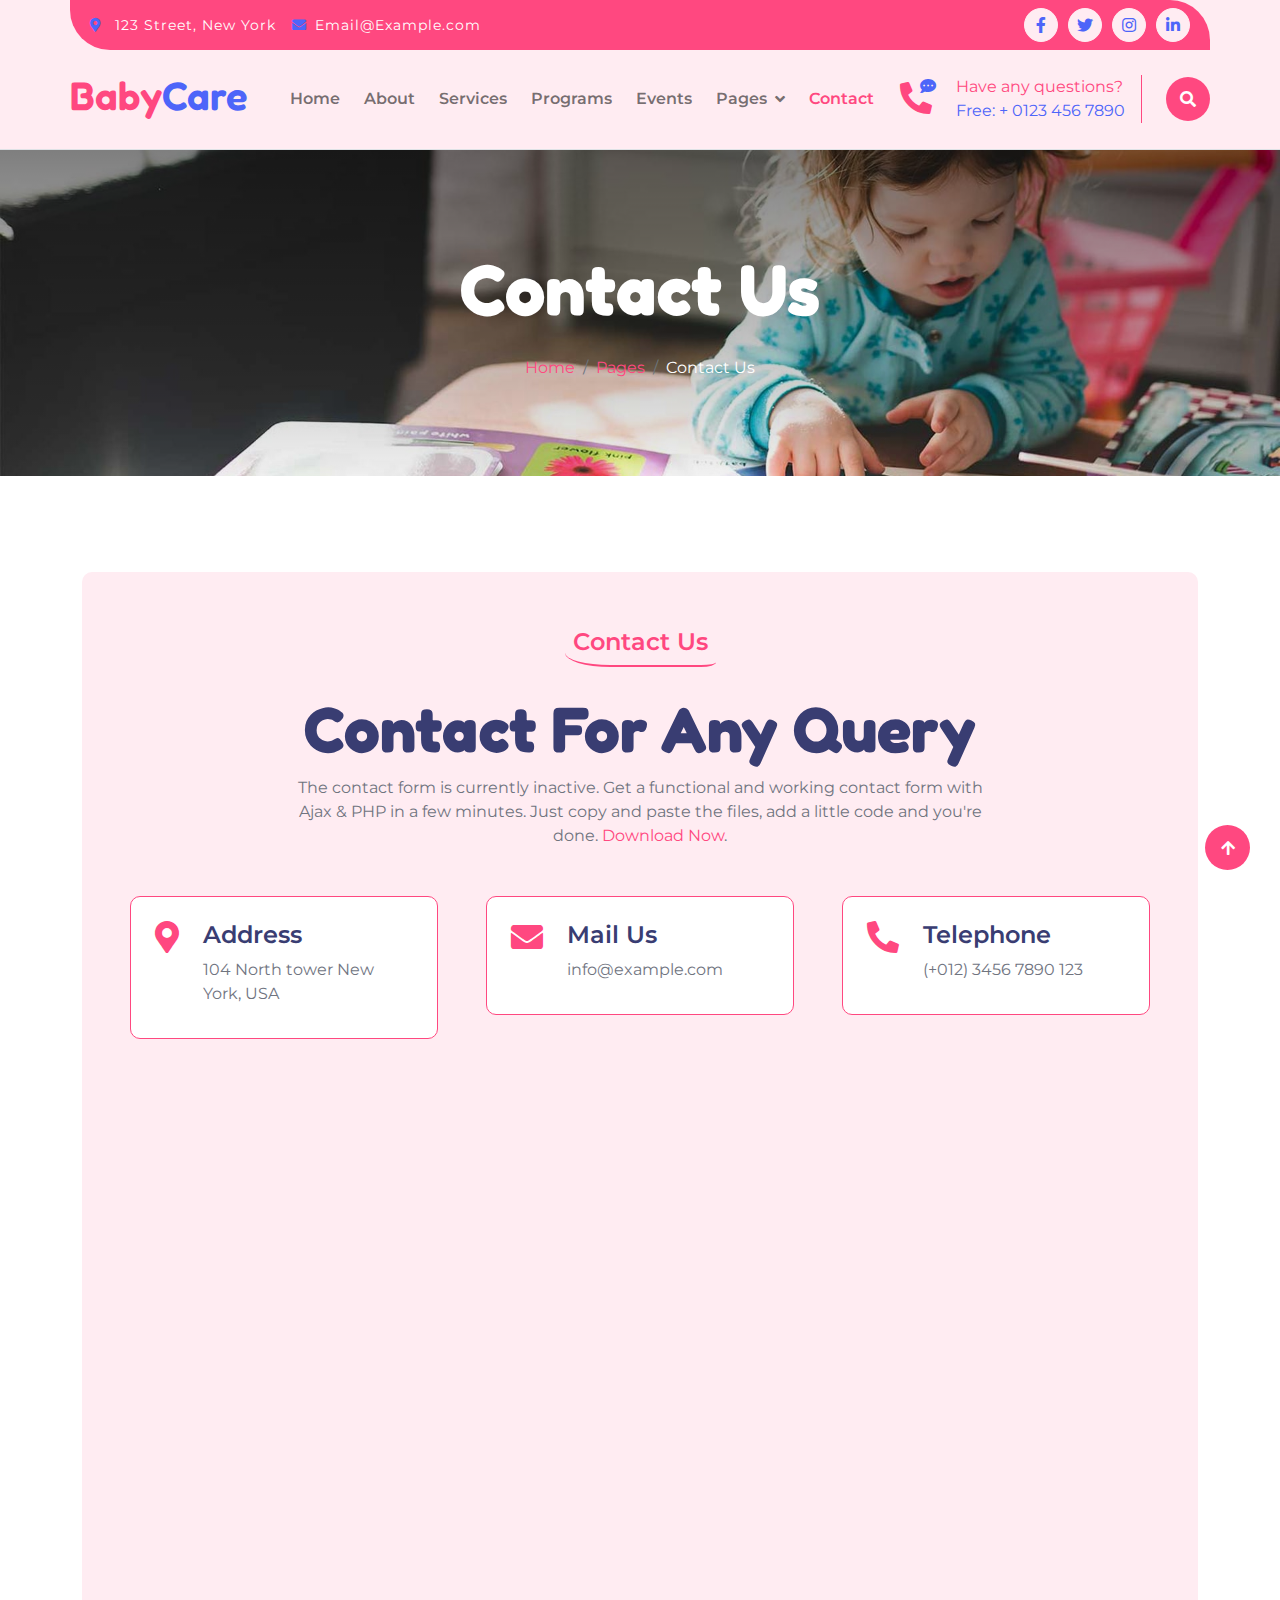
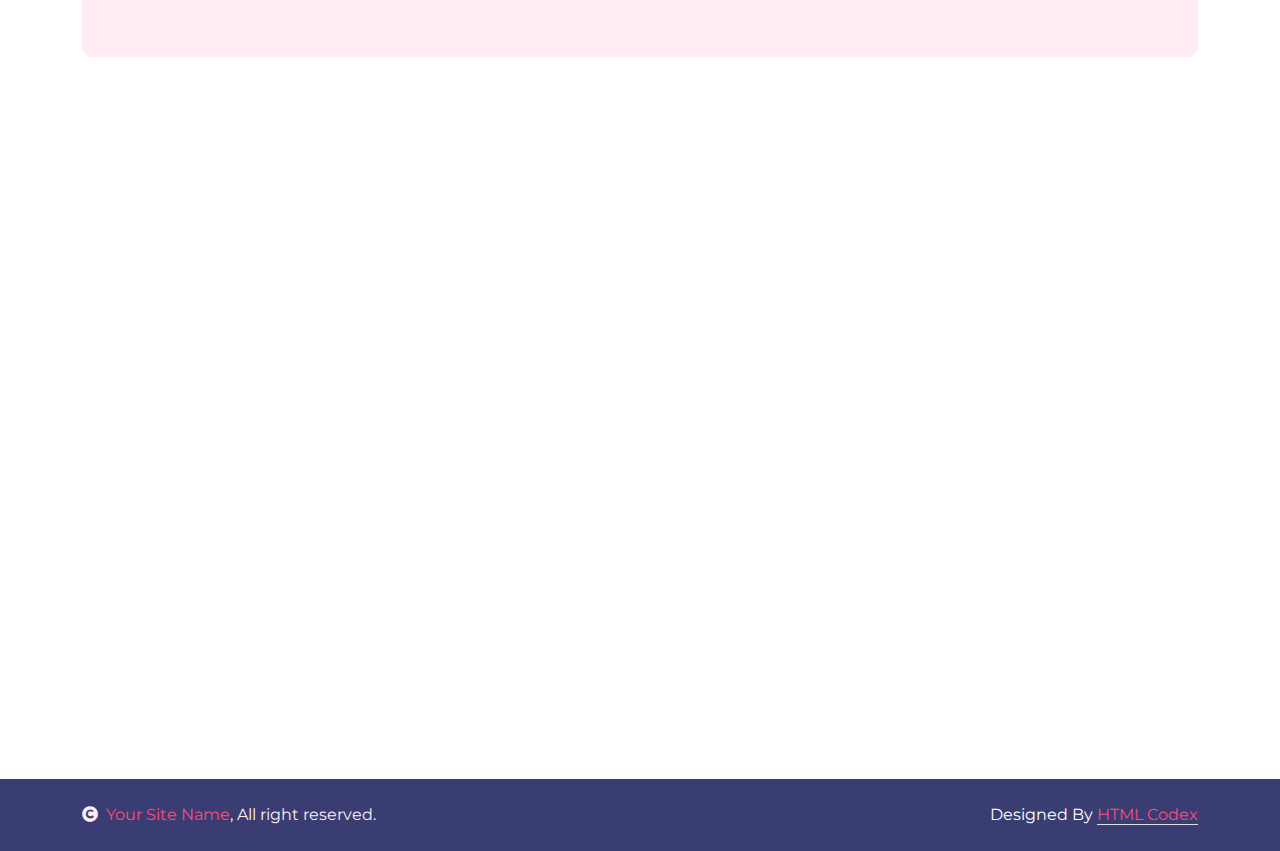
<file: contact.html>
<!DOCTYPE html>
<html lang="en">

    <head>
        <meta charset="utf-8">
        <title>BabyCare - Daycare Website Template</title>
        <meta content="width=device-width, initial-scale=1.0" name="viewport">
        <meta content="" name="keywords">
        <meta content="" name="description">

        <!-- Google Web Fonts -->
        <link rel="preconnect" href="https://fonts.googleapis.com">
        <link rel="preconnect" href="https://fonts.gstatic.com" crossorigin>
        <link href="https://fonts.googleapis.com/css2?family=Fredoka:wght@600;700&family=Montserrat:wght@200;400;600&display=swap" rel="stylesheet"> 

        <!-- Icon Font Stylesheet -->
        <link rel="stylesheet" href="https://use.fontawesome.com/releases/v5.15.4/css/all.css"/>
        <link href="https://cdn.jsdelivr.net/npm/bootstrap-icons@1.4.1/font/bootstrap-icons.css" rel="stylesheet">

        <!-- Libraries Stylesheet -->
        <link href="lib/animate/animate.min.css" rel="stylesheet">
        <link href="lib/lightbox/css/lightbox.min.css" rel="stylesheet">
        <link href="lib/owlcarousel/assets/owl.carousel.min.css" rel="stylesheet">

        <!-- Customized Bootstrap Stylesheet -->
        <link href="css/bootstrap.min.css" rel="stylesheet">

        <!-- Template Stylesheet -->
        <link href="css/style.css" rel="stylesheet">

        

    </head>

    <body>

        <!-- Spinner Start -->
        <div id="spinner" class="show w-100 vh-100 bg-white position-fixed translate-middle top-50 start-50  d-flex align-items-center justify-content-center">
            <div class="spinner-grow text-primary" role="status"></div>
        </div>
        <!-- Spinner End -->


        <!-- Navbar start -->
        <div class="container-fluid border-bottom bg-light wow fadeIn" data-wow-delay="0.1s">
            <div class="container topbar bg-primary d-none d-lg-block py-2" style="border-radius: 0 40px">
                <div class="d-flex justify-content-between">
                    <div class="top-info ps-2">
                        <small class="me-3"><i class="fas fa-map-marker-alt me-2 text-secondary"></i> <a href="#" class="text-white">123 Street, New York</a></small>
                        <small class="me-3"><i class="fas fa-envelope me-2 text-secondary"></i><a href="#" class="text-white">Email@Example.com</a></small>
                    </div>
                    <div class="top-link pe-2">
                        <a href="" class="btn btn-light btn-sm-square rounded-circle"><i class="fab fa-facebook-f text-secondary"></i></a>
                        <a href="" class="btn btn-light btn-sm-square rounded-circle"><i class="fab fa-twitter text-secondary"></i></a>
                        <a href="" class="btn btn-light btn-sm-square rounded-circle"><i class="fab fa-instagram text-secondary"></i></a>
                        <a href="" class="btn btn-light btn-sm-square rounded-circle me-0"><i class="fab fa-linkedin-in text-secondary"></i></a>
                    </div>
                </div>
            </div>
            <div class="container px-0">
                <nav class="navbar navbar-light navbar-expand-xl py-3">
                    <a href="index.html" class="navbar-brand"><h1 class="text-primary display-6">Baby<span class="text-secondary">Care</span></h1></a>
                    <button class="navbar-toggler py-2 px-3" type="button" data-bs-toggle="collapse" data-bs-target="#navbarCollapse">
                        <span class="fa fa-bars text-primary"></span>
                    </button>
                    <div class="collapse navbar-collapse" id="navbarCollapse">
                        <div class="navbar-nav mx-auto">
                            <a href="index.html" class="nav-item nav-link">Home</a>
                            <a href="about.html" class="nav-item nav-link">About</a>
                            <a href="service.html" class="nav-item nav-link">Services</a>
                            <a href="program.html" class="nav-item nav-link">Programs</a>
                            <a href="event.html" class="nav-item nav-link">Events</a>
                            <div class="nav-item dropdown">
                                <a href="#" class="nav-link dropdown-toggle" data-bs-toggle="dropdown">Pages</a>
                                <div class="dropdown-menu m-0 bg-secondary rounded-0">
                                    <a href="blog.html" class="dropdown-item">Our Blog</a>
                                    <a href="team.html" class="dropdown-item">Our Team</a>
                                    <a href="testimonial.html" class="dropdown-item">Testimonial</a>
                                    <a href="404.html" class="dropdown-item">404 Page</a>
                                </div>
                            </div>
                            <a href="contact.html" class="nav-item nav-link active">Contact</a>
                        </div>
                        <div class="d-flex me-4">
                            <div id="phone-tada" class="d-flex align-items-center justify-content-center">
                                <a href="" class="position-relative wow tada" data-wow-delay=".9s" >
                                    <i class="fa fa-phone-alt text-primary fa-2x me-4"></i>
                                    <div class="position-absolute" style="top: -7px; left: 20px;">
                                        <span><i class="fa fa-comment-dots text-secondary"></i></span>
                                    </div>
                                </a>
                            </div>
                            <div class="d-flex flex-column pe-3 border-end border-primary">
                                <span class="text-primary">Have any questions?</span>
                                <a href="#"><span class="text-secondary">Free: + 0123 456 7890</span></a>
                            </div>
                        </div>
                        <button class="btn-search btn btn-primary btn-md-square rounded-circle" data-bs-toggle="modal" data-bs-target="#searchModal"><i class="fas fa-search text-white"></i></button>
                    </div>
                </nav>
            </div>
        </div>
        <!-- Navbar End -->


        <!-- Modal Search Start -->
        <div class="modal fade" id="searchModal" tabindex="-1" aria-labelledby="exampleModalLabel" aria-hidden="true">
            <div class="modal-dialog modal-fullscreen">
                <div class="modal-content rounded-0">
                    <div class="modal-header">
                        <h5 class="modal-title" id="exampleModalLabel">Search by keyword</h5>
                        <button type="button" class="btn-close" data-bs-dismiss="modal" aria-label="Close"></button>
                    </div>
                    <div class="modal-body d-flex align-items-center">
                        <div class="input-group w-75 mx-auto d-flex">
                            <input type="search" class="form-control p-3" placeholder="keywords" aria-describedby="search-icon-1">
                            <span id="search-icon-1" class="input-group-text p-3"><i class="fa fa-search"></i></span>
                        </div>
                    </div>
                </div>
            </div>
        </div>
        <!-- Modal Search End -->

        
        <!-- Page Header Start -->
        <div class="container-fluid page-header py-5 wow fadeIn" data-wow-delay="0.1s">
            <div class="container text-center py-5">
                <h1 class="display-2 text-white mb-4">Contact Us</h1>
                <nav aria-label="breadcrumb">
                    <ol class="breadcrumb justify-content-center mb-0">
                        <li class="breadcrumb-item"><a href="#">Home</a></li>
                        <li class="breadcrumb-item"><a href="#">Pages</a></li>
                        <li class="breadcrumb-item text-white" aria-current="page">Contact Us</li>
                    </ol>
                </nav>
            </div>
        </div>
        <!-- Page Header End -->


        <!-- Contact Start -->
        <div class="container-fluid py-5">
            <div class="container py-5">
                <div class="p-5 bg-light rounded">
                    <div class="mx-auto text-center wow fadeIn" data-wow-delay="0.1s" style="max-width: 700px;">
                        <h4 class="text-primary mb-4 border-bottom border-primary border-2 d-inline-block p-2 title-border-radius">Contact Us</h4>
                        <h1 class="display-3">Contact For Any Query</h1>
                        <p class="mb-5">The contact form is currently inactive. Get a functional and working contact form with Ajax & PHP in a few minutes. Just copy and paste the files, add a little code and you're done. <a href="https://htmlcodex.com/contact-form">Download Now</a>.</p>
                    </div>
                    <div class="row g-5 mb-5">
                        <div class="col-lg-4 wow fadeIn" data-wow-delay="0.1s">
                            <div class="d-flex w-100 border border-primary p-4 rounded bg-white">
                                <i class="fas fa-map-marker-alt fa-2x text-primary me-4"></i>
                                <div class="">
                                    <h4>Address</h4>
                                    <p class="mb-2">104 North tower New York, USA</p>
                                </div>
                            </div>
                        </div>
                        <div class="col-lg-4 wow fadeIn" data-wow-delay="0.3s">
                            <div class="d-flex w-100 border border-primary p-4 rounded bg-white">
                                <i class="fas fa-envelope fa-2x text-primary me-4"></i>
                                <div class="">
                                    <h4>Mail Us</h4>
                                    <p class="mb-2">info@example.com</p>
                                </div>
                            </div>
                        </div>
                        <div class="col-lg-4 wow fadeIn" data-wow-delay="0.5s">
                            <div class="d-flex w-100 border border-primary p-4 rounded bg-white">
                                <i class="fa fa-phone-alt fa-2x text-primary me-4"></i>
                                <div class="">
                                    <h4>Telephone</h4>
                                    <p class="mb-2">(+012) 3456 7890 123</p>
                                </div>
                            </div>
                        </div>
                    </div>
                    <div class="row g-5">
                        <div class="col-lg-6 wow fadeIn" data-wow-delay="0.3s">
                            <form action="">
                                <input type="text" class="w-100 form-control py-3 mb-5 border-primary" placeholder="Your Name">
                                <input type="email" class="w-100 form-control py-3 mb-5 border-primary" placeholder="Enter Your Email">
                                <textarea class="w-100 form-control mb-5 border-primary" rows="8" cols="10" placeholder="Your Message"></textarea>
                                <button class="w-100 btn btn-primary form-control py-3 border-primary text-white bg-primary" type="submit">Submit</button>
                            </form>
                        </div>
                        <div class="col-lg-6 wow fadeIn" data-wow-delay="0.5s">
                            <div class="border border-primary h-100 rounded">
                                <iframe src="https://www.google.com/maps/embed?pb=!1m18!1m12!1m3!1d387191.0360649959!2d-74.3093289654168!3d40.69753996411732!2m3!1f0!2f0!3f0!3m2!1i1024!2i768!4f13.1!3m3!1m2!1s0x89c24fa5d33f083b%3A0xc80b8f06e177fe62!2sNew%20York%2C%20NY%2C%20USA!5e0!3m2!1sen!2sbd!4v1691911295047!5m2!1sen!2sbd" 
                                class="w-100 h-100 rounded" allowfullscreen="" loading="lazy" referrerpolicy="no-referrer-when-downgrade"></iframe>
                            </div>
                        </div>
                    </div>
                </div>
            </div>
        </div>
        <!-- Contact End -->


        <!-- Footer Start -->
        <div class="container-fluid footer py-5 wow fadeIn" data-wow-delay="0.1s">
            <div class="container py-5">
                <div class="row g-5">
                    <div class="col-md-6 col-lg-4 col-xl-3">
                        <div class="footer-item">
                            <h2 class="fw-bold mb-3"><span class="text-primary mb-0">Baby</span><span class="text-secondary">Care</span></h2>
                            <p class="mb-4">There cursus massa at urnaaculis estieSed aliquamellus vitae ultrs condmentum leo massamollis its estiegittis miristum.</p>
                            <div class="border border-primary p-3 rounded bg-light">
                                <h5 class="mb-3">Newsletter</h5>
                                <div class="position-relative mx-auto border border-primary rounded" style="max-width: 400px;">
                                    <input class="form-control border-0 w-100 py-3 ps-4 pe-5" type="text" placeholder="Your email">
                                    <button type="button" class="btn btn-primary py-2 position-absolute top-0 end-0 mt-2 me-2 text-white">SignUp</button>
                                </div>
                            </div>
                        </div>
                    </div>
                    <div class="col-md-6 col-lg-4 col-xl-3">
                        <div class="footer-item">
                            <div class="d-flex flex-column p-4 ps-5 text-dark border border-primary" 
                            style="border-radius: 50% 20% / 10% 40%;">
                                <p>Monday: 8am to 5pm</p>
                                <p>Tuesday: 8am to 5pm</p>
                                <p>Wednes: 8am to 5pm</p>
                                <p>Thursday: 8am to 5pm</p>
                                <p>Friday: 8am to 5pm</p>
                                <p>Saturday: 8am to 5pm</p>
                                <p class="mb-0">Sunday: Closed</p>
                            </div>
                        </div>
                    </div>
                    <div class="col-md-6 col-lg-4 col-xl-3">
                        <div class="footer-item">
                            <h4 class="text-primary mb-4 border-bottom border-primary border-2 d-inline-block p-2 title-border-radius">LOCATION</h4>
                            <div class="d-flex flex-column align-items-start">
                                <a href="" class="text-body mb-4"><i class="fa fa-map-marker-alt text-primary me-2"></i> 104 North tower New York, USA</a>
                                <a href="" class="text-start rounded-0 text-body mb-4"><i class="fa fa-phone-alt text-primary me-2"></i> (+012) 3456 7890 123</a>
                                <a href="" class="text-start rounded-0 text-body mb-4"><i class="fas fa-envelope text-primary me-2"></i> exampleemail@gmail.com</a>
                                <a href="" class="text-start rounded-0 text-body mb-4"><i class="fa fa-clock text-primary me-2"></i> 26/7 Hours Service</a>
                                <div class="footer-icon d-flex">
                                    <a class="btn btn-primary btn-sm-square me-3 rounded-circle text-white" href=""><i class="fab fa-facebook-f"></i></a>
                                    <a class="btn btn-primary btn-sm-square me-3 rounded-circle text-white" href=""><i class="fab fa-twitter"></i></a>
                                    <a href="#" class="btn btn-primary btn-sm-square me-3 rounded-circle text-white"><i class="fab fa-instagram"></i></a>
                                    <a href="#" class="btn btn-primary btn-sm-square rounded-circle text-white"><i class="fab fa-linkedin-in"></i></a>
                                </div>
                            </div>
                        </div>
                    </div>
                    <div class="col-md-6 col-lg-4 col-xl-3">
                        <div class="footer-item">
                            <h4 class="text-primary mb-4 border-bottom border-primary border-2 d-inline-block p-2 title-border-radius">OUR GALLARY</h4>
                            <div class="row g-3">
                                <div class="col-4">
                                    <div class="footer-galary-img rounded-circle border border-primary">
                                        <img src="img/galary-1.jpg" class="img-fluid rounded-circle p-2" alt="">
                                    </div>
                               </div>
                               <div class="col-4">
                                    <div class="footer-galary-img rounded-circle border border-primary">
                                        <img src="img/galary-2.jpg" class="img-fluid rounded-circle p-2" alt="">
                                    </div>
                               </div>
                                <div class="col-4">
                                    <div class="footer-galary-img rounded-circle border border-primary">
                                        <img src="img/galary-3.jpg" class="img-fluid rounded-circle p-2" alt="">
                                    </div>
                               </div>
                                <div class="col-4">
                                    <div class="footer-galary-img rounded-circle border border-primary">
                                        <img src="img/galary-4.jpg" class="img-fluid rounded-circle p-2" alt="">
                                    </div>
                               </div>
                                <div class="col-4">
                                    <div class="footer-galary-img rounded-circle border border-primary">
                                        <img src="img/galary-5.jpg" class="img-fluid rounded-circle p-2" alt="">
                                    </div>
                               </div>
                                <div class="col-4">
                                    <div class="footer-galary-img rounded-circle border border-primary">
                                        <img src="img/galary-6.jpg" class="img-fluid rounded-circle p-2" alt="">
                                    </div>
                               </div>
                            </div>
                        </div>
                    </div>
                </div>
            </div>
        </div>
        <!-- Footer End -->


        <!-- Copyright Start -->
        <div class="container-fluid copyright bg-dark py-4">
            <div class="container">
                <div class="row">
                    <div class="col-md-6 text-center text-md-start mb-3 mb-md-0">
                        <span class="text-light"><a href="#"><i class="fas fa-copyright text-light me-2"></i>Your Site Name</a>, All right reserved.</span>
                    </div>
                    <div class="col-md-6 my-auto text-center text-md-end text-white">
                        <!--/*** This template is free as long as you keep the below author’s credit link/attribution link/backlink. ***/-->
                        <!--/*** If you'd like to use the template without the below author’s credit link/attribution link/backlink, ***/-->
                        <!--/*** you can purchase the Credit Removal License from "https://htmlcodex.com/credit-removal". ***/-->
                        Designed By <a class="border-bottom" href="https://htmlcodex.com">HTML Codex</a>
                    </div>
                </div>
            </div>
        </div>
        <!-- Copyright End -->


        <!-- Back to Top -->
        <a href="#" class="btn btn-primary border-3 border-primary rounded-circle back-to-top"><i class="fa fa-arrow-up"></i></a>   

        
    <!-- JavaScript Libraries -->
    <script src="https://ajax.googleapis.com/ajax/libs/jquery/3.6.4/jquery.min.js"></script>
    <script src="https://cdn.jsdelivr.net/npm/bootstrap@5.0.0/dist/js/bootstrap.bundle.min.js"></script>
    <script src="lib/wow/wow.min.js"></script>
    <script src="lib/easing/easing.min.js"></script>
    <script src="lib/waypoints/waypoints.min.js"></script>
    <script src="lib/lightbox/js/lightbox.min.js"></script>
    <script src="lib/owlcarousel/owl.carousel.min.js"></script>

    <!-- Template Javascript -->
    <script src="js/main.js"></script>
    </body>

</html>
</file>
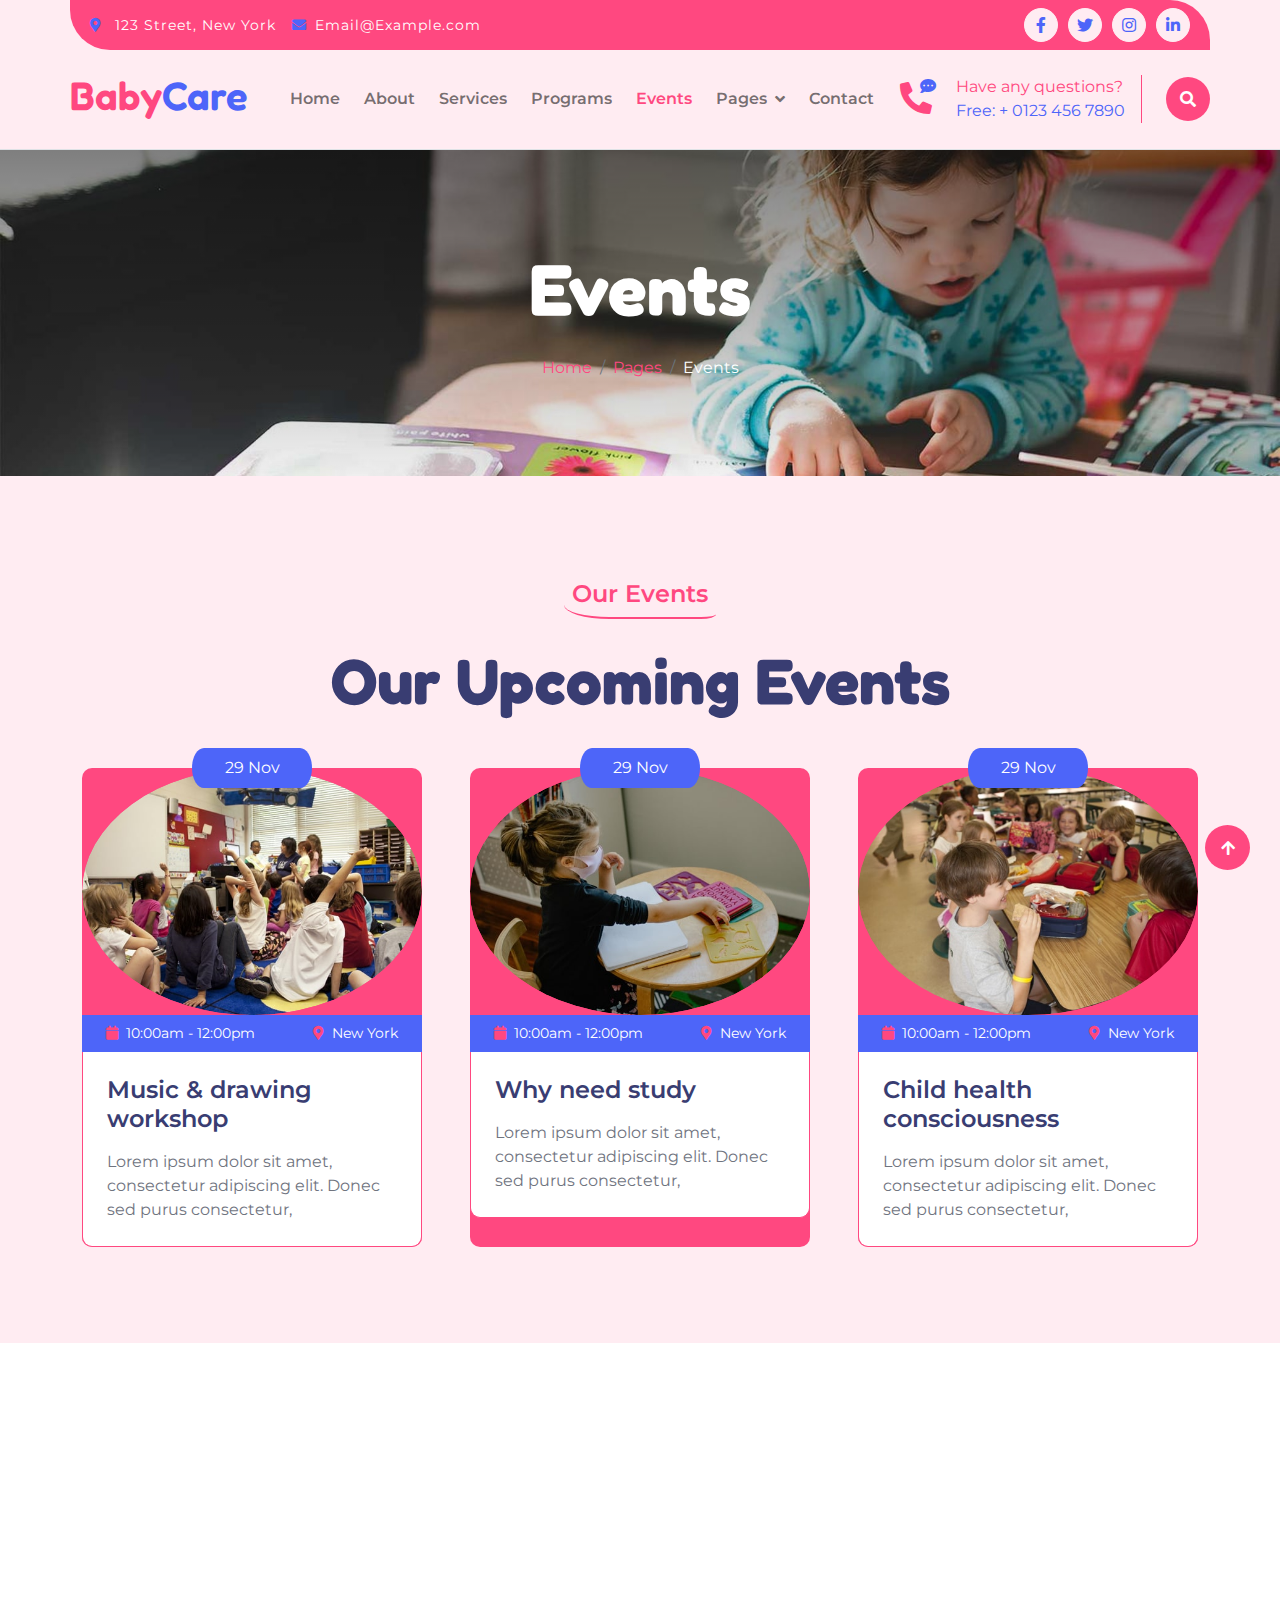
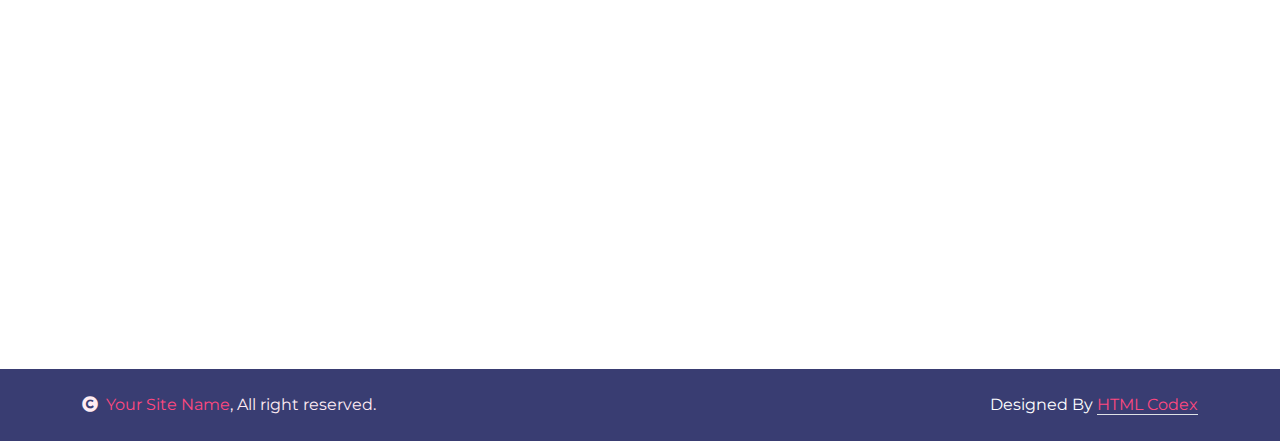
<file: event.html>
<!DOCTYPE html>
<html lang="en">

    <head>
        <meta charset="utf-8">
        <title>BabyCare - Daycare Website Template</title>
        <meta content="width=device-width, initial-scale=1.0" name="viewport">
        <meta content="" name="keywords">
        <meta content="" name="description">

        <!-- Google Web Fonts -->
        <link rel="preconnect" href="https://fonts.googleapis.com">
        <link rel="preconnect" href="https://fonts.gstatic.com" crossorigin>
        <link href="https://fonts.googleapis.com/css2?family=Fredoka:wght@600;700&family=Montserrat:wght@200;400;600&display=swap" rel="stylesheet"> 

        <!-- Icon Font Stylesheet -->
        <link rel="stylesheet" href="https://use.fontawesome.com/releases/v5.15.4/css/all.css"/>
        <link href="https://cdn.jsdelivr.net/npm/bootstrap-icons@1.4.1/font/bootstrap-icons.css" rel="stylesheet">

        <!-- Libraries Stylesheet -->
        <link href="lib/animate/animate.min.css" rel="stylesheet">
        <link href="lib/lightbox/css/lightbox.min.css" rel="stylesheet">
        <link href="lib/owlcarousel/assets/owl.carousel.min.css" rel="stylesheet">

        <!-- Customized Bootstrap Stylesheet -->
        <link href="css/bootstrap.min.css" rel="stylesheet">

        <!-- Template Stylesheet -->
        <link href="css/style.css" rel="stylesheet">

        

    </head>

    <body>

        <!-- Spinner Start -->
        <div id="spinner" class="show w-100 vh-100 bg-white position-fixed translate-middle top-50 start-50  d-flex align-items-center justify-content-center">
            <div class="spinner-grow text-primary" role="status"></div>
        </div>
        <!-- Spinner End -->


        <!-- Navbar start -->
        <div class="container-fluid border-bottom bg-light wow fadeIn" data-wow-delay="0.1s">
            <div class="container topbar bg-primary d-none d-lg-block py-2" style="border-radius: 0 40px">
                <div class="d-flex justify-content-between">
                    <div class="top-info ps-2">
                        <small class="me-3"><i class="fas fa-map-marker-alt me-2 text-secondary"></i> <a href="#" class="text-white">123 Street, New York</a></small>
                        <small class="me-3"><i class="fas fa-envelope me-2 text-secondary"></i><a href="#" class="text-white">Email@Example.com</a></small>
                    </div>
                    <div class="top-link pe-2">
                        <a href="" class="btn btn-light btn-sm-square rounded-circle"><i class="fab fa-facebook-f text-secondary"></i></a>
                        <a href="" class="btn btn-light btn-sm-square rounded-circle"><i class="fab fa-twitter text-secondary"></i></a>
                        <a href="" class="btn btn-light btn-sm-square rounded-circle"><i class="fab fa-instagram text-secondary"></i></a>
                        <a href="" class="btn btn-light btn-sm-square rounded-circle me-0"><i class="fab fa-linkedin-in text-secondary"></i></a>
                    </div>
                </div>
            </div>
            <div class="container px-0">
                <nav class="navbar navbar-light navbar-expand-xl py-3">
                    <a href="index.html" class="navbar-brand"><h1 class="text-primary display-6">Baby<span class="text-secondary">Care</span></h1></a>
                    <button class="navbar-toggler py-2 px-3" type="button" data-bs-toggle="collapse" data-bs-target="#navbarCollapse">
                        <span class="fa fa-bars text-primary"></span>
                    </button>
                    <div class="collapse navbar-collapse" id="navbarCollapse">
                        <div class="navbar-nav mx-auto">
                            <a href="index.html" class="nav-item nav-link">Home</a>
                            <a href="about.html" class="nav-item nav-link">About</a>
                            <a href="service.html" class="nav-item nav-link">Services</a>
                            <a href="program.html" class="nav-item nav-link">Programs</a>
                            <a href="event.html" class="nav-item nav-link active">Events</a>
                            <div class="nav-item dropdown">
                                <a href="#" class="nav-link dropdown-toggle" data-bs-toggle="dropdown">Pages</a>
                                <div class="dropdown-menu m-0 bg-secondary rounded-0">
                                    <a href="blog.html" class="dropdown-item">Our Blog</a>
                                    <a href="team.html" class="dropdown-item">Our Team</a>
                                    <a href="testimonial.html" class="dropdown-item">Testimonial</a>
                                    <a href="404.html" class="dropdown-item">404 Page</a>
                                </div>
                            </div>
                            <a href="contact.html" class="nav-item nav-link">Contact</a>
                        </div>
                        <div class="d-flex me-4">
                            <div id="phone-tada" class="d-flex align-items-center justify-content-center">
                                <a href="" class="position-relative wow tada" data-wow-delay=".9s" >
                                    <i class="fa fa-phone-alt text-primary fa-2x me-4"></i>
                                    <div class="position-absolute" style="top: -7px; left: 20px;">
                                        <span><i class="fa fa-comment-dots text-secondary"></i></span>
                                    </div>
                                </a>
                            </div>
                            <div class="d-flex flex-column pe-3 border-end border-primary">
                                <span class="text-primary">Have any questions?</span>
                                <a href="#"><span class="text-secondary">Free: + 0123 456 7890</span></a>
                            </div>
                        </div>
                        <button class="btn-search btn btn-primary btn-md-square rounded-circle" data-bs-toggle="modal" data-bs-target="#searchModal"><i class="fas fa-search text-white"></i></button>
                    </div>
                </nav>
            </div>
        </div>
        <!-- Navbar End -->


        <!-- Modal Search Start -->
        <div class="modal fade" id="searchModal" tabindex="-1" aria-labelledby="exampleModalLabel" aria-hidden="true">
            <div class="modal-dialog modal-fullscreen">
                <div class="modal-content rounded-0">
                    <div class="modal-header">
                        <h5 class="modal-title" id="exampleModalLabel">Search by keyword</h5>
                        <button type="button" class="btn-close" data-bs-dismiss="modal" aria-label="Close"></button>
                    </div>
                    <div class="modal-body d-flex align-items-center">
                        <div class="input-group w-75 mx-auto d-flex">
                            <input type="search" class="form-control p-3" placeholder="keywords" aria-describedby="search-icon-1">
                            <span id="search-icon-1" class="input-group-text p-3"><i class="fa fa-search"></i></span>
                        </div>
                    </div>
                </div>
            </div>
        </div>
        <!-- Modal Search End -->

        
        <!-- Page Header Start -->
        <div class="container-fluid page-header py-5 wow fadeIn" data-wow-delay="0.1s">
            <div class="container text-center py-5">
                <h1 class="display-2 text-white mb-4">Events</h1>
                <nav aria-label="breadcrumb">
                    <ol class="breadcrumb justify-content-center mb-0">
                        <li class="breadcrumb-item"><a href="#">Home</a></li>
                        <li class="breadcrumb-item"><a href="#">Pages</a></li>
                        <li class="breadcrumb-item text-white" aria-current="page">Events</li>
                    </ol>
                </nav>
            </div>
        </div>
        <!-- Page Header End -->


        <!-- Events Start -->
        <div class="container-fluid events py-5 bg-light">
            <div class="container py-5">
                <div class="mx-auto text-center wow fadeIn" data-wow-delay="0.1s" style="max-width: 700px;">
                    <h4 class="text-primary mb-4 border-bottom border-primary border-2 d-inline-block p-2 title-border-radius">Our Events</h4>
                    <h1 class="mb-5 display-3">Our Upcoming Events</h1>
                </div>
                <div class="row g-5 justify-content-center">
                    <div class="col-md-6 col-lg-6 col-xl-4 wow fadeIn" data-wow-delay="0.1s">
                        <div class="events-item bg-primary rounded">
                            <div class="events-inner position-relative">
                                <div class="events-img overflow-hidden rounded-circle position-relative">
                                    <img src="img/event-1.jpg" class="img-fluid w-100 rounded-circle" alt="Image">
                                    <div class="event-overlay">
                                        <a href="img/event-1.jpg" data-lightbox="event-1"><i class="fas fa-search-plus text-white fa-2x"></i></a>
                                    </div>
                                </div>
                                <div class="px-4 py-2 bg-secondary text-white text-center events-rate">29 Nov</div>
                                <div class="d-flex justify-content-between px-4 py-2 bg-secondary">
                                    <small class="text-white"><i class="fas fa-calendar me-1 text-primary"></i> 10:00am - 12:00pm</small>
                                    <small class="text-white"><i class="fas fa-map-marker-alt me-1 text-primary"></i> New York</small>
                                </div>
                            </div>
                            <div class="events-text p-4 border border-primary bg-white border-top-0 rounded-bottom">
                                <a href="#" class="h4">Music & drawing workshop</a>
                                <p class="mb-0 mt-3">Lorem ipsum dolor sit amet, consectetur adipiscing elit. Donec sed purus consectetur,</p>
                            </div>
                        </div>
                    </div>
                    <div class="col-md-6 col-lg-6 col-xl-4 wow fadeIn" data-wow-delay="0.3s">
                        <div class="events-item bg-primary rounded">
                            <div class="events-inner position-relative">
                                <div class="events-img overflow-hidden rounded-circle position-relative">
                                    <img src="img/event-2.jpg" class="img-fluid w-100 rounded-circle" alt="Image">
                                    <div class="event-overlay">
                                        <a href="img/event-3.jpg" data-lightbox="event-1"><i class="fas fa-search-plus text-white fa-2x"></i></a>
                                    </div>
                                </div>
                                <div class="px-4 py-2 bg-secondary text-white text-center events-rate">29 Nov</div>
                                <div class="d-flex justify-content-between px-4 py-2 bg-secondary">
                                    <small class="text-white"><i class="fas fa-calendar me-1 text-primary"></i> 10:00am - 12:00pm</small>
                                    <small class="text-white"><i class="fas fa-map-marker-alt me-1 text-primary"></i> New York</small>
                                </div>
                            </div>
                            <div class="events-text p-4 border border-primary bg-white border-top-0 rounded-bottom">
                                <a href="#" class="h4">Why need study</a>
                                <p class="mb-0 mt-3">Lorem ipsum dolor sit amet, consectetur adipiscing elit. Donec sed purus consectetur,</p>
                            </div>
                        </div>
                    </div>
                    <div class="col-md-6 col-lg-6 col-xl-4 wow fadeIn" data-wow-delay="0.5s">
                        <div class="events-item bg-primary rounded">
                            <div class="events-inner position-relative">
                                <div class="events-img overflow-hidden rounded-circle position-relative">
                                    <img src="img/event-3.jpg" class="img-fluid w-100 rounded-circle" alt="Image">
                                    <div class="event-overlay">
                                        <a href="img/event-3.jpg" data-lightbox="event-1"><i class="fas fa-search-plus text-white fa-2x"></i></a>
                                    </div>
                                </div>
                                <div class="px-4 py-2 bg-secondary text-white text-center events-rate">29 Nov</div>
                                <div class="d-flex justify-content-between px-4 py-2 bg-secondary">
                                    <small class="text-white"><i class="fas fa-calendar me-1 text-primary"></i> 10:00am - 12:00pm</small>
                                    <small class="text-white"><i class="fas fa-map-marker-alt me-1 text-primary"></i> New York</small>
                                </div>
                            </div>
                            <div class="events-text p-4 border border-primary bg-white border-top-0 rounded-bottom">
                                <a href="#" class="h4">Child health consciousness</a>
                                <p class="mb-0 mt-3">Lorem ipsum dolor sit amet, consectetur adipiscing elit. Donec sed purus consectetur,</p>
                            </div>
                        </div>
                    </div>
                </div>
            </div>
        </div>
        <!-- Events End-->


        <!-- Footer Start -->
        <div class="container-fluid footer py-5 wow fadeIn" data-wow-delay="0.1s">
            <div class="container py-5">
                <div class="row g-5">
                    <div class="col-md-6 col-lg-4 col-xl-3">
                        <div class="footer-item">
                            <h2 class="fw-bold mb-3"><span class="text-primary mb-0">Baby</span><span class="text-secondary">Care</span></h2>
                            <p class="mb-4">There cursus massa at urnaaculis estieSed aliquamellus vitae ultrs condmentum leo massamollis its estiegittis miristum.</p>
                            <div class="border border-primary p-3 rounded bg-light">
                                <h5 class="mb-3">Newsletter</h5>
                                <div class="position-relative mx-auto border border-primary rounded" style="max-width: 400px;">
                                    <input class="form-control border-0 w-100 py-3 ps-4 pe-5" type="text" placeholder="Your email">
                                    <button type="button" class="btn btn-primary py-2 position-absolute top-0 end-0 mt-2 me-2 text-white">SignUp</button>
                                </div>
                            </div>
                        </div>
                    </div>
                    <div class="col-md-6 col-lg-4 col-xl-3">
                        <div class="footer-item">
                            <div class="d-flex flex-column p-4 ps-5 text-dark border border-primary" 
                            style="border-radius: 50% 20% / 10% 40%;">
                                <p>Monday: 8am to 5pm</p>
                                <p>Tuesday: 8am to 5pm</p>
                                <p>Wednes: 8am to 5pm</p>
                                <p>Thursday: 8am to 5pm</p>
                                <p>Friday: 8am to 5pm</p>
                                <p>Saturday: 8am to 5pm</p>
                                <p class="mb-0">Sunday: Closed</p>
                            </div>
                        </div>
                    </div>
                    <div class="col-md-6 col-lg-4 col-xl-3">
                        <div class="footer-item">
                            <h4 class="text-primary mb-4 border-bottom border-primary border-2 d-inline-block p-2 title-border-radius">LOCATION</h4>
                            <div class="d-flex flex-column align-items-start">
                                <a href="" class="text-body mb-4"><i class="fa fa-map-marker-alt text-primary me-2"></i> 104 North tower New York, USA</a>
                                <a href="" class="text-start rounded-0 text-body mb-4"><i class="fa fa-phone-alt text-primary me-2"></i> (+012) 3456 7890 123</a>
                                <a href="" class="text-start rounded-0 text-body mb-4"><i class="fas fa-envelope text-primary me-2"></i> exampleemail@gmail.com</a>
                                <a href="" class="text-start rounded-0 text-body mb-4"><i class="fa fa-clock text-primary me-2"></i> 26/7 Hours Service</a>
                                <div class="footer-icon d-flex">
                                    <a class="btn btn-primary btn-sm-square me-3 rounded-circle text-white" href=""><i class="fab fa-facebook-f"></i></a>
                                    <a class="btn btn-primary btn-sm-square me-3 rounded-circle text-white" href=""><i class="fab fa-twitter"></i></a>
                                    <a href="#" class="btn btn-primary btn-sm-square me-3 rounded-circle text-white"><i class="fab fa-instagram"></i></a>
                                    <a href="#" class="btn btn-primary btn-sm-square rounded-circle text-white"><i class="fab fa-linkedin-in"></i></a>
                                </div>
                            </div>
                        </div>
                    </div>
                    <div class="col-md-6 col-lg-4 col-xl-3">
                        <div class="footer-item">
                            <h4 class="text-primary mb-4 border-bottom border-primary border-2 d-inline-block p-2 title-border-radius">OUR GALLARY</h4>
                            <div class="row g-3">
                                <div class="col-4">
                                    <div class="footer-galary-img rounded-circle border border-primary">
                                        <img src="img/galary-1.jpg" class="img-fluid rounded-circle p-2" alt="">
                                    </div>
                               </div>
                               <div class="col-4">
                                    <div class="footer-galary-img rounded-circle border border-primary">
                                        <img src="img/galary-2.jpg" class="img-fluid rounded-circle p-2" alt="">
                                    </div>
                               </div>
                                <div class="col-4">
                                    <div class="footer-galary-img rounded-circle border border-primary">
                                        <img src="img/galary-3.jpg" class="img-fluid rounded-circle p-2" alt="">
                                    </div>
                               </div>
                                <div class="col-4">
                                    <div class="footer-galary-img rounded-circle border border-primary">
                                        <img src="img/galary-4.jpg" class="img-fluid rounded-circle p-2" alt="">
                                    </div>
                               </div>
                                <div class="col-4">
                                    <div class="footer-galary-img rounded-circle border border-primary">
                                        <img src="img/galary-5.jpg" class="img-fluid rounded-circle p-2" alt="">
                                    </div>
                               </div>
                                <div class="col-4">
                                    <div class="footer-galary-img rounded-circle border border-primary">
                                        <img src="img/galary-6.jpg" class="img-fluid rounded-circle p-2" alt="">
                                    </div>
                               </div>
                            </div>
                        </div>
                    </div>
                </div>
            </div>
        </div>
        <!-- Footer End -->


        <!-- Copyright Start -->
        <div class="container-fluid copyright bg-dark py-4">
            <div class="container">
                <div class="row">
                    <div class="col-md-6 text-center text-md-start mb-3 mb-md-0">
                        <span class="text-light"><a href="#"><i class="fas fa-copyright text-light me-2"></i>Your Site Name</a>, All right reserved.</span>
                    </div>
                    <div class="col-md-6 my-auto text-center text-md-end text-white">
                        <!--/*** This template is free as long as you keep the below author’s credit link/attribution link/backlink. ***/-->
                        <!--/*** If you'd like to use the template without the below author’s credit link/attribution link/backlink, ***/-->
                        <!--/*** you can purchase the Credit Removal License from "https://htmlcodex.com/credit-removal". ***/-->
                        Designed By <a class="border-bottom" href="https://htmlcodex.com">HTML Codex</a>
                    </div>
                </div>
            </div>
        </div>
        <!-- Copyright End -->


        <!-- Back to Top -->
        <a href="#" class="btn btn-primary border-3 border-primary rounded-circle back-to-top"><i class="fa fa-arrow-up"></i></a>   

        
    <!-- JavaScript Libraries -->
    <script src="https://ajax.googleapis.com/ajax/libs/jquery/3.6.4/jquery.min.js"></script>
    <script src="https://cdn.jsdelivr.net/npm/bootstrap@5.0.0/dist/js/bootstrap.bundle.min.js"></script>
    <script src="lib/wow/wow.min.js"></script>
    <script src="lib/easing/easing.min.js"></script>
    <script src="lib/waypoints/waypoints.min.js"></script>
    <script src="lib/lightbox/js/lightbox.min.js"></script>
    <script src="lib/owlcarousel/owl.carousel.min.js"></script>

    <!-- Template Javascript -->
    <script src="js/main.js"></script>
    </body>

</html>
</file>
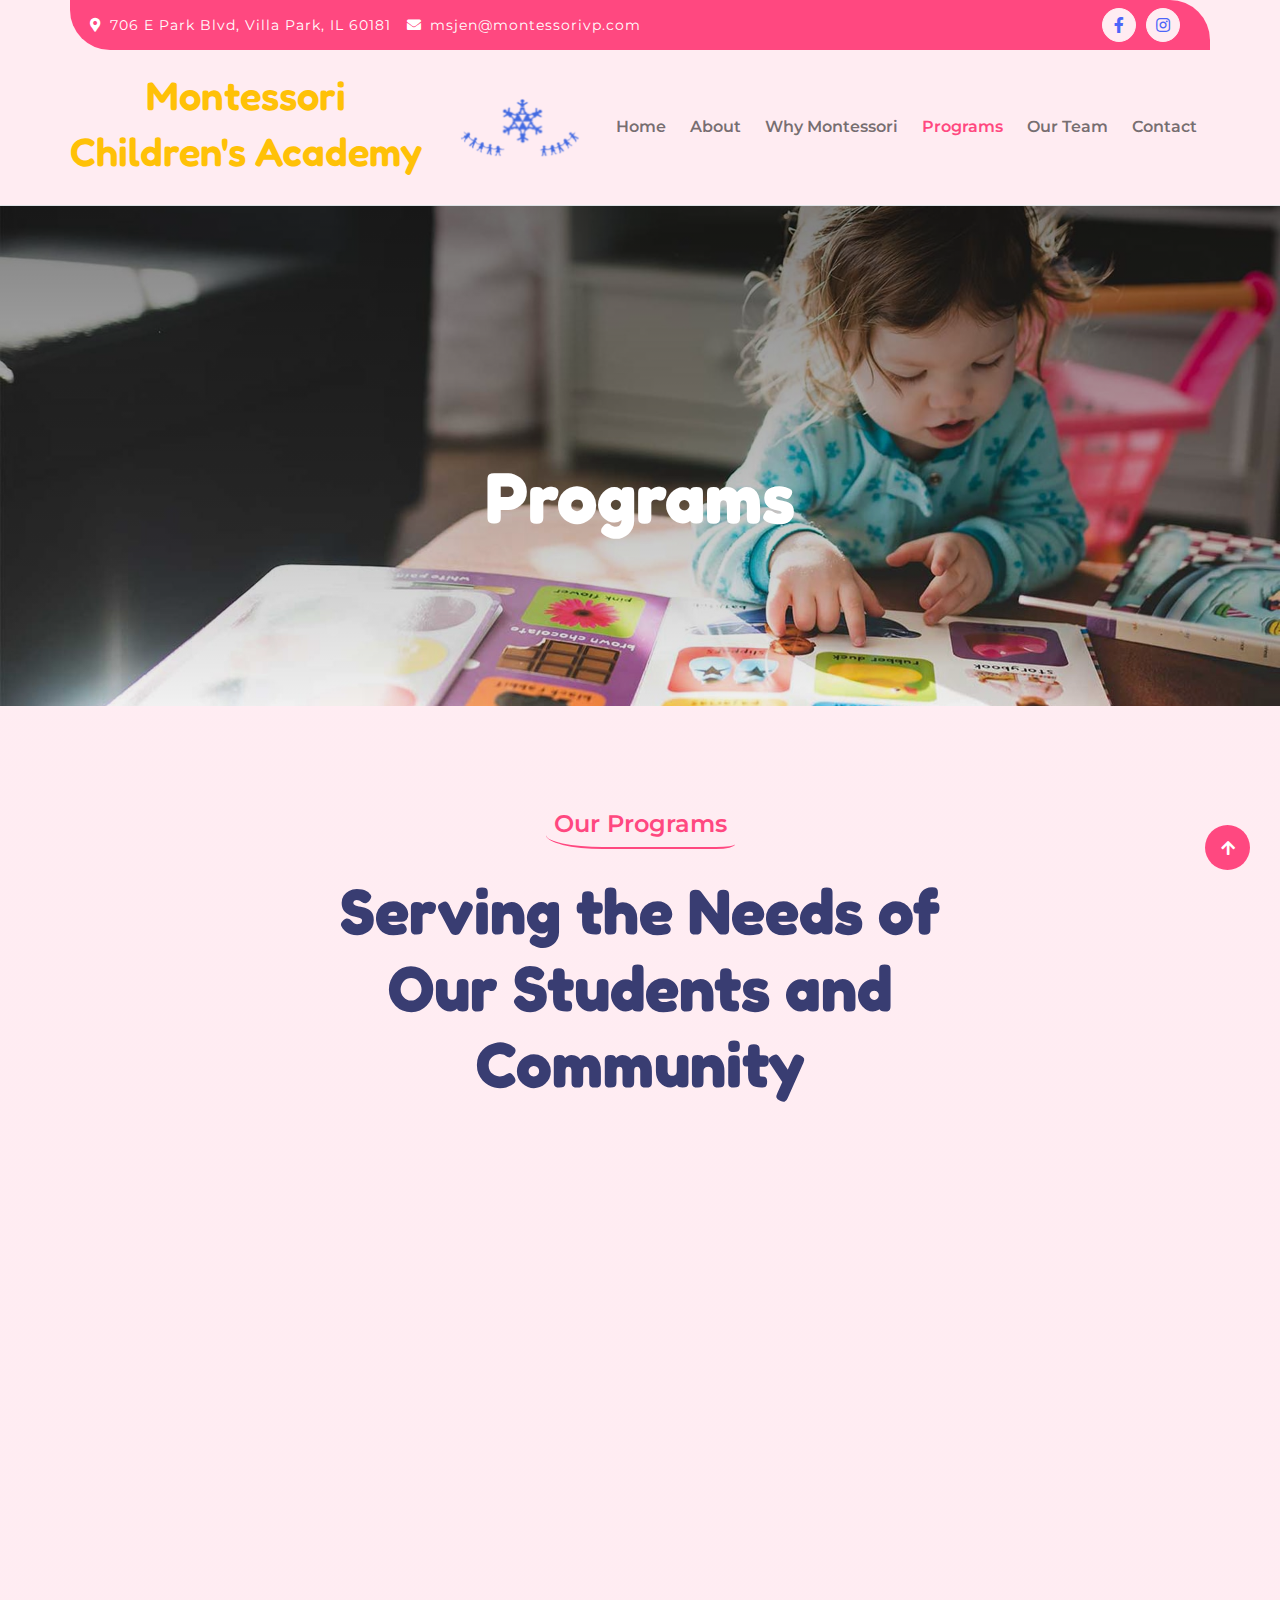
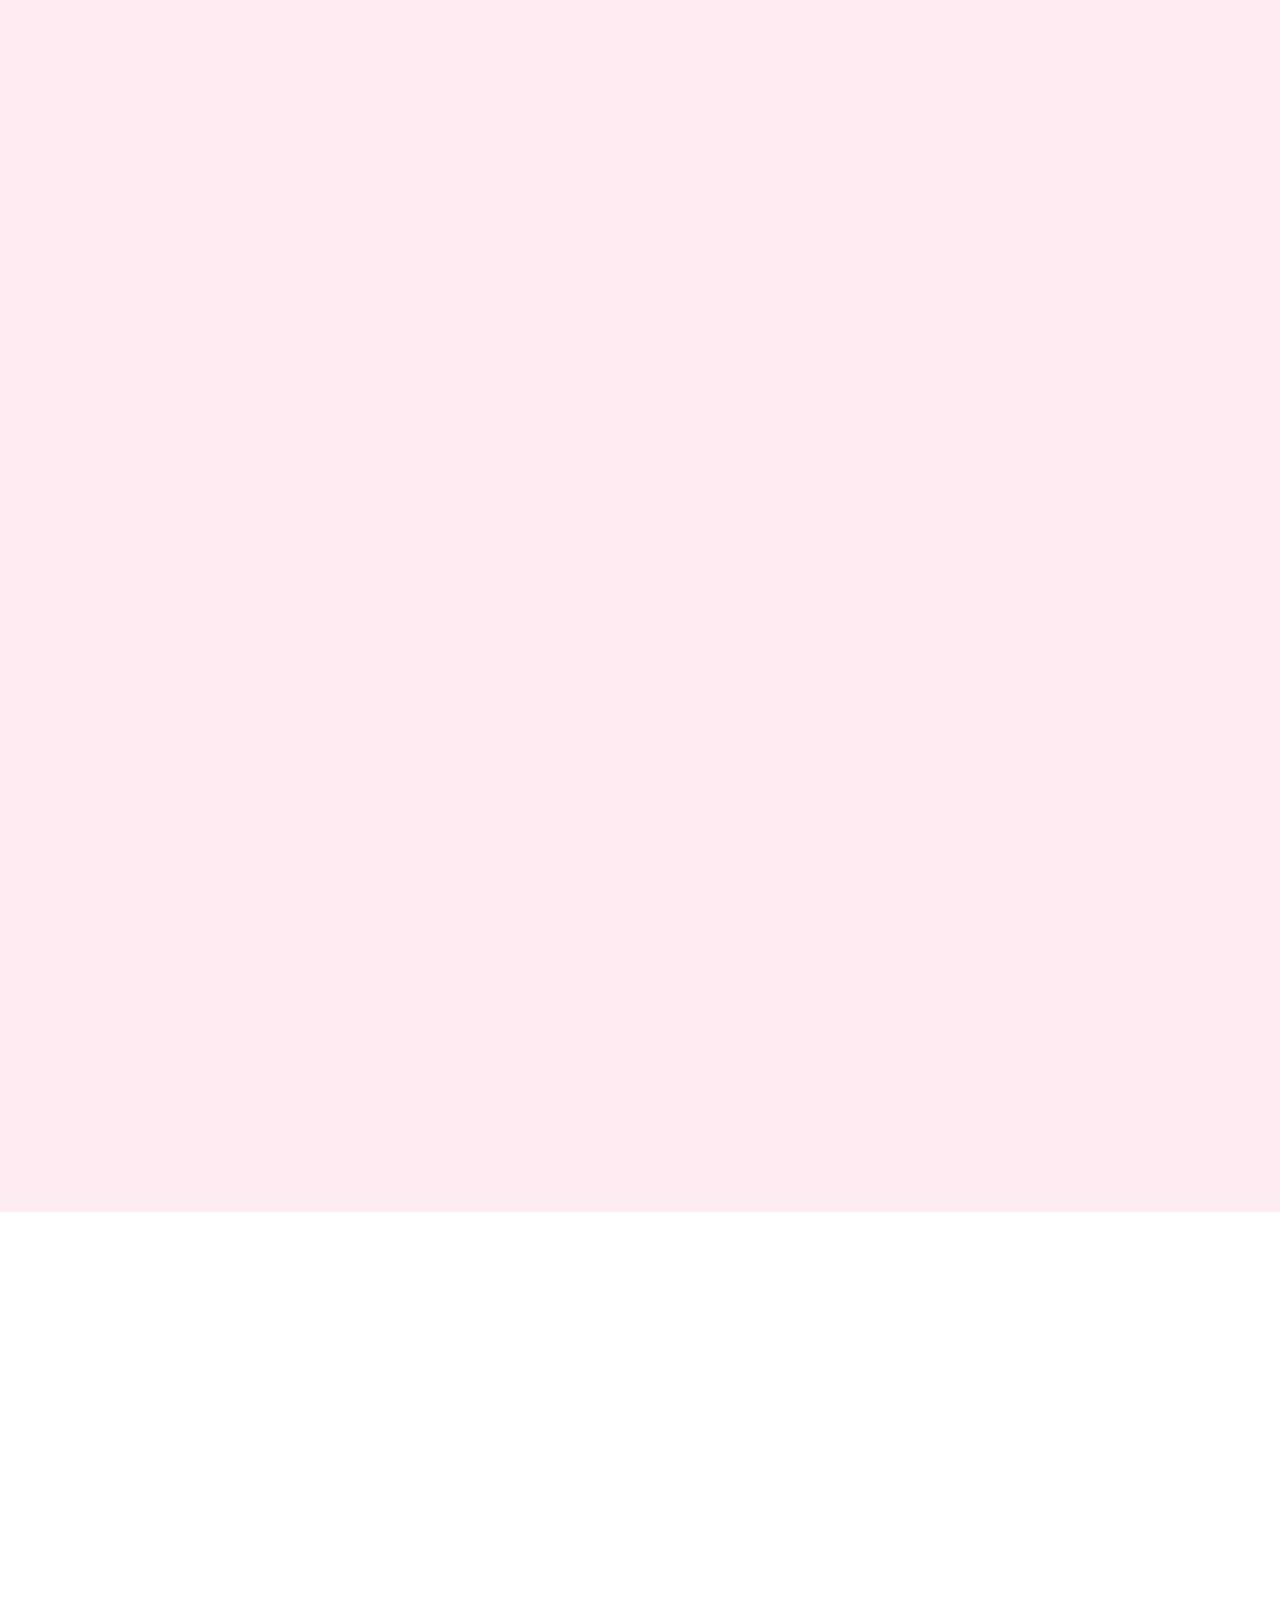
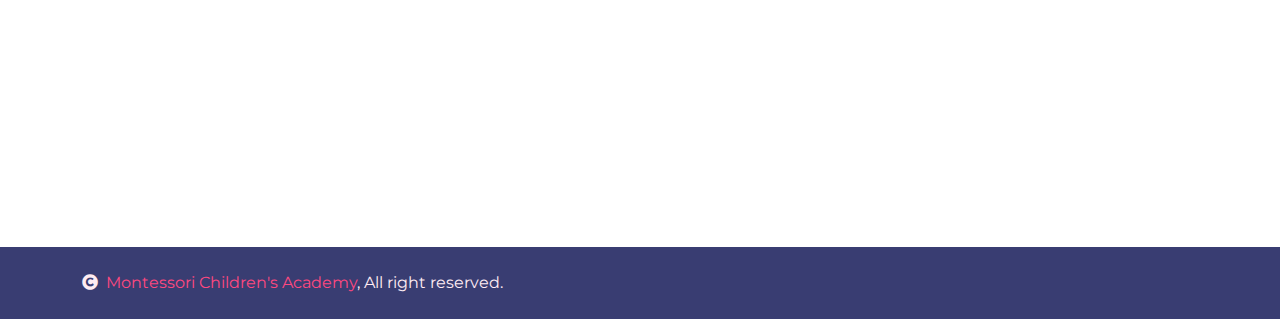
<file: program.html>
<!DOCTYPE html>
<html lang="en">

    <head>
        <meta charset="utf-8">
        <title>Montessori Children's Academy</title>
        <meta content="width=device-width, initial-scale=1.0" name="viewport">
        <meta content="" name="keywords">
        <meta content="" name="description">

        <link rel="icon" type="image/x-icon" href="img/mca_icon.png">

        <!-- Google Web Fonts -->
        <link rel="preconnect" href="https://fonts.googleapis.com">
        <link rel="preconnect" href="https://fonts.gstatic.com" crossorigin>
        <link href="https://fonts.googleapis.com/css2?family=Fredoka:wght@600;700&family=Montserrat:wght@200;400;600&display=swap" rel="stylesheet"> 

        <!-- Icon Font Stylesheet -->
        <link rel="stylesheet" href="https://use.fontawesome.com/releases/v5.15.4/css/all.css"/>
        <link href="https://cdn.jsdelivr.net/npm/bootstrap-icons@1.4.1/font/bootstrap-icons.css" rel="stylesheet">

        <!-- Libraries Stylesheet -->
        <link href="lib/animate/animate.min.css" rel="stylesheet">
        <link href="lib/lightbox/css/lightbox.min.css" rel="stylesheet">
        <link href="lib/owlcarousel/assets/owl.carousel.min.css" rel="stylesheet">

        <!-- Customized Bootstrap Stylesheet -->
        <link href="css/bootstrap.min.css" rel="stylesheet">

        <!-- Template Stylesheet -->
        <link href="css/style.css" rel="stylesheet">

        

    </head>

    <body>

        <!-- Spinner Start -->
        <div id="spinner" class="show w-100 vh-100 bg-white position-fixed translate-middle top-50 start-50  d-flex align-items-center justify-content-center">
            <div class="spinner-grow text-primary" role="status"></div>
        </div>
        <!-- Spinner End -->


        <!-- Navbar start -->
        <div class="container-fluid border-bottom bg-light wow fadeIn" data-wow-delay="0.1s">
            <div class="container topbar bg-primary d-none d-lg-block py-2" style="border-radius: 0 40px">
                <div class="d-flex justify-content-between">
                    <div class="top-info ps-2">
                        <small class="me-3"><i class="fas fa-map-marker-alt me-2 text-secondary" style="color: white !important"></i><a href="#" class="text-white">706 E Park Blvd, Villa Park, IL 60181</a></small>
                        <small class="me-3"><i class="fas fa-envelope me-2 text-secondary" style="color: white !important"></i><a href="#" class="text-white">msjen@montessorivp.com</a></small>
                    </div>
                    <div class="top-link pe-2">
                        <a href="https://www.facebook.com/MontessoriVP/" target="_blank" class="btn btn-light btn-sm-square rounded-circle"><i class="fab fa-facebook-f text-secondary"></i></a>
                        <a href="https://www.instagram.com/montessorivp/" target="_blank" class="btn btn-light btn-sm-square rounded-circle"><i class="fab fa-instagram text-secondary"></i></a>
                    </div>
                </div>
            </div>
            <div class="container px-0">
                <nav class="navbar navbar-light navbar-expand-xl py-3">
                    <a href="index.html" class="navbar-brand">
                        <h3 class="text-warning  display-6" style="text-align: center;">Montessori</span></h3>
                        <div class="clr"></div>
                        <h3 class="text-warning  display-6">Children's Academy</h3>
                    </a>
                    <a href="index.html">
                        <img src="img/mca_logo.png" style="height: 60px; margin:20px;">
                    </a>
                    <button class="navbar-toggler py-2 px-3" type="button" data-bs-toggle="collapse" data-bs-target="#navbarCollapse">
                        <span class="fa fa-bars text-primary"></span>
                    </button>
                    <div class="collapse navbar-collapse" id="navbarCollapse">
                        <div class="navbar-nav mx-auto">
                            <a href="index.html" class="nav-item nav-link">Home</a>
                            <a href="about.html" class="nav-item nav-link">About</a>
                            <a href="service.html" class="nav-item nav-link">Why Montessori</a>
                            <a href="program.html" class="nav-item nav-link active">Programs</a>
                            <a href="team.html" class="nav-item nav-link">Our Team</a>
                            <a href="contact.html" class="nav-item nav-link">Contact</a>
                        </div>
                        <!-- <div class="d-flex me-4">
                            <div id="phone-tada" class="d-flex align-items-center justify-content-center">
                                <a href="" class="position-relative tada" data-wow-delay=".9s" >
                                    <i class="fa fa-desktop text-primary fa-2x me-4"></i>
                                    <div class="position-absolute" style="top: -7px; left: 20px;">
                                    </div>
                                </a>
                            </div>
                            <div class="d-flex flex-column pe-3 border-end border-primary">
                                <span class="text-secondary">Have questions?</span>
                                <a href="#"><span class="text-secondary">Please email: msjen@montessorivp.com</span></a>
                            </div>
                        </div>
                        <button class="btn-search btn btn-primary btn-md-square rounded-circle" data-bs-toggle="modal" data-bs-target="#searchModal"><i class="fas fa-search text-white"></i></button> -->
                    </div>
                </nav>
            </div>
        </div>
        <!-- Navbar End -->


        <!-- Modal Search Start -->
        <div class="modal fade" id="searchModal" tabindex="-1" aria-labelledby="exampleModalLabel" aria-hidden="true">
            <div class="modal-dialog modal-fullscreen">
                <div class="modal-content rounded-0">
                    <div class="modal-header">
                        <h5 class="modal-title" id="exampleModalLabel">Search by keyword</h5>
                        <button type="button" class="btn-close" data-bs-dismiss="modal" aria-label="Close"></button>
                    </div>
                    <div class="modal-body d-flex align-items-center">
                        <div class="input-group w-75 mx-auto d-flex">
                            <input type="search" class="form-control p-3" placeholder="keywords" aria-describedby="search-icon-1">
                            <span id="search-icon-1" class="input-group-text p-3"><i class="fa fa-search"></i></span>
                        </div>
                    </div>
                </div>
            </div>
        </div>
        <!-- Modal Search End -->

        
        <!-- Page Header Start -->
        <div class="container-fluid page-header py-5 wow fadeIn" data-wow-delay="0.1s"  style="height: 500px;">
            <div class="container text-center py-5" style="padding-top: 200px!important;">
                <h1 class="display-2 text-white mb-4">Programs</h1>
                <!-- <nav aria-label="breadcrumb">
                    <ol class="breadcrumb justify-content-center mb-0">
                        <li class="breadcrumb-item"><a href="#">Home</a></li>
                        <li class="breadcrumb-item"><a href="#">Pages</a></li>
                        <li class="breadcrumb-item text-white" aria-current="page">Programs</li>
                    </ol>
                </nav> -->
            </div>
        </div>
        <!-- Page Header End -->


        <!-- Programs Start -->
        <div class="container-fluid program  py-5">
            <div class="container py-5">
                <div class="mx-auto text-center wow fadeIn" data-wow-delay="0.1s" style="max-width: 700px;">
                    <h4 class="text-primary mb-4 border-bottom border-primary border-2 d-inline-block p-2 title-border-radius">Our Programs</h4>
                    <h1 class="mb-5 display-3">Serving the Needs of Our Students and Community</h1>
                </div>
                <div class="row g-5 justify-content-center" style="padding-bottom: 30px;">
                    <div class="col-md-6 col-lg-6 col-xl-4 wow fadeIn" data-wow-delay="0.1s">
                        <div class="program-item rounded">
                            <div class="program-img position-relative">
                                <div class="overflow-hidden img-border-radius">
                                    <img src="img/program-1.jpg" class="img-fluid w-100" alt="Image">
                                </div>
                            </div>
                            <div class="program-text bg-white px-4 pb-3">
                                <div class="program-text-inner">
                                    <a href="#" class="h4">Nido Room</a>
                                    <p class="mt-3 mb-0">In Italian, Nido means “nest”.  Our MCA Nido Room lays the foundation for the next 6 years for our students. We lovingly care for our youngest learners 6 weeks old – 15 months old.  We provide a nurturing, warm, safe environment that meets the needs and progresses each infant's individual growth.</p>
                                </div>
                            </div>
                            <div class="program-teacher d-flex align-items-center border-top border-primary bg-white px-4 py-3">
                                <img src="img/Ms.samira.jpg" class="img-fluid rounded-circle p-2 border border-primary bg-white" alt="Image" style="width: 70px; height: 70px;">
                                <div class="ms-3">
                                    <h6 class="mb-0 text-primary">Samira Hussein</h6>
                                    <small>Nido Room Directress</small>
                                </div>
                            </div>
                        </div>
                    </div>
                    <div class="col-md-6 col-lg-6 col-xl-4 wow fadeIn" data-wow-delay="0.3s">
                        <div class="program-item rounded">
                            <div class="program-img position-relative">
                                <div class="overflow-hidden img-border-radius">
                                    <img src="img/program-2.jpg" class="img-fluid w-100" alt="Image">
                                </div>
                            </div>
                            <div class="program-text bg-white px-4 pb-3">
                                <div class="program-text-inner">
                                    <a href="#" class="h4">Purple Room</a>
                                    <p class="mt-3 mb-0">Our Purple Room is dedicated to serving our young toddlers from 15 – 24 months old.  Our language-rich large, bright, open classroom allows toddlers to explore and develop confidence in their coordinated movements.  Our students learn a sense of order and discover their ability to do things for themselves!</p>
                                </div>
                            </div>
                            <div class="program-teacher d-flex align-items-center border-top border-primary bg-white px-4 py-3">
                                <img src="img/Ms.alina.jpg" class="img-fluid rounded-circle p-2 border border-primary bg-white" alt="" style="width: 70px; height: 70px;">
                                <div class="ms-3">
                                    <h6 class="mb-0 text-primary">Alina Yzquierdo</h6>
                                    <small>Purple Room Directress</small>
                                </div>
                            </div>
                        </div>
                    </div>
                     <div class="col-md-6 col-lg-6 col-xl-4 wow fadeIn" data-wow-delay="0.5s">
                        <div class="program-item rounded">
                            <div class="program-img position-relative">
                                <div class="overflow-hidden img-border-radius">
                                    <img src="img/program-5.jpg" class="img-fluid w-100" alt="Image">
                                </div>
                            </div>
                            <div class="program-text bg-white px-4 pb-3">
                                <div class="program-text-inner">
                                    <a href="#" class="h4">Yellow Room</a>
                                    <p class="mt-3 mb-0">In addition to our special musical production, which involves the participation of our families, our 3 – 6 year old classrooms offers opportunities to attend special field trips, engage in school events, and participate in a multitude of extra-curricular activities.  MCA opens the world to our students so they may discover new experiences and learn about themselves!</p>
                                </div>
                            </div>
                            <div class="program-teacher d-flex align-items-center border-top border-primary bg-white px-4 py-3">
                                <img src="img/Ms.chimei.jpg" class="img-fluid rounded-circle p-2 border border-primary bg-white" alt="" style="width: 70px; height: 70px;">
                                <div class="ms-3">
                                    <h6 class="mb-0 text-primary">Chimei Schneider</h6>
                                    <small>Yellow Room Directress</small>
                                </div>
                            </div>
                        </div>
                    </div>
                </div> 
                <div class="row g-5 justify-content-center">
                    <div class="col-md-6 col-lg-6 col-xl-4 wow fadeIn" data-wow-delay="0.5s">
                        <div class="program-item rounded">
                            <div class="program-img position-relative">
                                <div class="overflow-hidden img-border-radius">
                                    <img src="img/program-3.jpg" class="img-fluid w-100" alt="Image">
                                </div>
                            </div>
                            <div class="program-text bg-white px-4 pb-3">
                                <div class="program-text-inner">
                                    <a href="#" class="h4">Green Room</a>
                                    <p class="mt-3 mb-0">Our Green Room truly gives 2 – 3 year olds a fully prepared environment which fosters their independence and concentration.  In addition to learning important practical life and self-care skills, our students learn social-emotional skills, communication, and community.  We introduce and model grace, courtesy, and respect for ourselves, each other, and our environment in everything we do.</p>
                                </div>
                            </div>
                            <div class="program-teacher d-flex align-items-center border-top border-primary bg-white px-4 py-3">
                                <img src="img/Ms.fabi.jpg" class="img-fluid rounded-circle p-2 border border-primary bg-white" alt="" style="width: 70px; height: 70px;">
                                <div class="ms-3">
                                    <h6 class="mb-0 text-primary">Fabi Gomez-Lara</h6>
                                    <small>Co-Lead Directress</small>
                                </div>
                            </div>
                            <!-- <div class="program-teacher d-flex align-items-center border-primary bg-white px-4 py-3">
                                <img src="img/Ms.samantha.jpg" class="img-fluid rounded-circle p-2 border border-primary bg-white" alt="" style="width: 70px; height: 70px;">
                                <div class="ms-3">
                                    <h6 class="mb-0 text-primary">Samantha Darlington</h6>
                                    <small>Co-Lead Teacher</small>
                                </div>
                            </div> -->
                        </div>
                    </div>
                    <div class="col-md-6 col-lg-6 col-xl-4 wow fadeIn" data-wow-delay="0.3s">
                        <div class="program-item rounded">
                            <div class="program-img position-relative">
                                <div class="overflow-hidden img-border-radius">
                                    <img src="img/program-4.jpg" class="img-fluid w-100" alt="Image">
                                </div>
                            </div>
                            <div class="program-text bg-white px-4 pb-3">
                                <div class="program-text-inner">
                                    <a href="#" class="h4">Red Room</a>
                                    <p class="mt-3 mb-0">Both our Red and Yellow primary classrooms are designed for 3 – 6 year olds.  Our program allows children to fully immerse themselves in uninterrupted Montessori Working Time.  Students are independent and self-directed; they develop responsibility for themselves, their classmates, and their environment.  Their self-confidence and ability to think critically help build their social-emotional development. Outside time is a priority, our students spend quality time outside in our large playground, other neighborhood playgrounds, and on nature walks exploring.</p>
                                </div>
                            </div>
                            <div class="program-teacher d-flex align-items-center border-top border-primary bg-white px-4 py-3">
                                <img src="img/Ms.ghing.jpg" class="img-fluid rounded-circle p-2 border border-primary bg-white" alt="" style="width: 70px; height: 70px;">
                                <div class="ms-3">
                                    <h6 class="mb-0 text-primary">Ghing Castillo</h6>
                                    <small>Red Room Directress</small>
                                </div>
                            </div>
                        </div>
                    </div>
                </div> 
            </div>
        </div>
        <!-- Program End -->


        <!-- Footer Start -->
        <div class="container-fluid footer py-5 wow fadeIn" data-wow-delay="0.1s">
            <div class="container py-5">
                <div class="row g-5">
                    <div class="col-md-6 col-lg-4 col-xl-3">
                        <div class="footer-item">
                            <h3 class="fw-bold mb-3" style="text-align: center;"><span class="text-primary mb-0">Montessori</span></h3>
                            <h3 class="fw-bold mb-3" style="text-align: center;"><span class="text-secondary">Children's Academy</span></h3>
                            <img src="img/mca_logo.png" style="height: 100px; display: block; margin: auto;">
                            <!-- <p class="mb-4">There cursus massa at urnaaculis estieSed aliquamellus vitae ultrs condmentum leo massamollis its estiegittis miristum.</p> -->
                            <!-- <div class="border border-primary p-3 rounded bg-light">
                                <h5 class="mb-3">Newsletter</h5>
                                <div class="position-relative mx-auto border border-primary rounded" style="max-width: 400px;">
                                    <input class="form-control border-0 w-100 py-3 ps-4 pe-5" type="text" placeholder="Your email">
                                    <button type="button" class="btn btn-primary py-2 position-absolute top-0 end-0 mt-2 me-2 text-white">SignUp</button>
                                </div>
                            </div> -->
                        </div>
                    </div>
                    <div class="col-md-6 col-lg-4 col-xl-3">
                        <div class="footer-item">
                            <div class="d-flex flex-column p-4 ps-5 text-dark border border-primary" 
                            style="border-radius: 50% 20% / 10% 40%; padding-left: 2rem !important; font-weight: bold;">
                                <p>Open</p>
                                <p>Monday - Friday:</p>
                                <p>7:00am - 6:00pm</p>
                                <p></p>
                                <p>Closed</p>
                                <p>Saturday - Sunday</p>
                            </div>
                        </div>
                    </div>
                    <div class="col-md-6 col-lg-4 col-xl-3" style="padding-right: 0px;">
                        <div class="footer-item">
                            <h4 class="text-primary mb-4 border-bottom border-primary border-2 d-inline-block p-2 title-border-radius">LOCATION</h4>
                            <div class="d-flex flex-column align-items-start" style="font-weight: bold;">
                                <a href="" class="text-body mb-4"><i class="fa fa-map-marker-alt text-primary me-2"></i> 706 E Park Blvd, Villa Park, IL</a>
                                <a href="" class="text-start rounded-0 text-body mb-4"><i class="fa fa-phone-alt text-primary me-2"></i> (630) 832-4423</a>
                                <a href="" class="text-start rounded-0 text-body mb-4"><i class="fas fa-envelope text-primary me-2"></i> msjen@montessorivp.com</a>
                                <!-- <a href="" class="text-start rounded-0 text-body mb-4"><i class="fa fa-clock text-primary me-2"></i> 26/7 Hours Service</a> -->
                                <div class="footer-icon d-flex">
                                    <a class="btn btn-primary btn-sm-square me-3 rounded-circle text-white" href="https://www.facebook.com/MontessoriVP/"><i class="fab fa-facebook-f"></i></a>
                                    <a class="btn btn-primary btn-sm-square me-3 rounded-circle text-white" href="https://www.instagram.com/montessorivp/"><i class="fab fa-instagram"></i></a>
                                </div>
                                <img src="img/AMS.jpg" style="width: 100%; border-radius: 10px; margin:20px 0 10px 0;">
                                <img src="img/AIMS.jpg" style="width: 100%; border-radius: 10px;">
                            </div>
                        </div>
                    </div>
                    <div class="col-md-6 col-lg-4 col-xl-3">
                        <div class="footer-item">
                            <h4 class="text-primary mb-4 border-bottom border-primary border-2 d-inline-block p-2 title-border-radius">OUR GALLERY</h4>
                            <div class="row g-3">
                                <div class="col-4">
                                    <div class="footer-galary-img rounded-circle border border-primary">
                                        <img src="img/galary-1.jpg" class="img-fluid rounded-circle p-2 gallery-thumb" alt="" data-gallery-index="0">
                                    </div>
                               </div>
                               <div class="col-4">
                                    <div class="footer-galary-img rounded-circle border border-primary">
                                        <img src="img/galary-2.jpg" class="img-fluid rounded-circle p-2 gallery-thumb" alt="" data-gallery-index="1">
                                    </div>
                               </div>
                                <div class="col-4">
                                    <div class="footer-galary-img rounded-circle border border-primary">
                                        <img src="img/galary-3.jpg" class="img-fluid rounded-circle p-2 gallery-thumb" alt="" data-gallery-index="2">
                                    </div>
                               </div>
                                <div class="col-4">
                                    <div class="footer-galary-img rounded-circle border border-primary">
                                        <img src="img/galary-4.jpg" class="img-fluid rounded-circle p-2 gallery-thumb" alt="" data-gallery-index="3">
                                    </div>
                               </div>
                                <div class="col-4">
                                    <div class="footer-galary-img rounded-circle border border-primary">
                                        <img src="img/galary-5.jpg" class="img-fluid rounded-circle p-2 gallery-thumb" alt="" data-gallery-index="4">
                                    </div>
                               </div>
                                <div class="col-4">
                                    <div class="footer-galary-img rounded-circle border border-primary">
                                        <img src="img/galary-6.jpg" class="img-fluid rounded-circle p-2 gallery-thumb" alt="" data-gallery-index="5">
                                    </div>
                               </div>
                            </div>
                        </div>
                    </div>
                </div>
            </div>
        </div>
        <!-- Footer End -->

        <!-- Gallery Modal Carousel Start -->
        <div class="modal fade" id="galleryModal" tabindex="-1" aria-labelledby="galleryModalLabel" aria-hidden="true">
            <div class="modal-dialog modal-dialog-centered">
                <div class="modal-content bg-transparent border-0">
                    <div class="modal-header border-0">
                        <button type="button" class="btn-close btn-close-white ms-auto" data-bs-dismiss="modal" aria-label="Close"></button>
                    </div>
                    <div class="modal-body p-0">
                        <div id="galleryCarousel" class="carousel slide" data-bs-ride="carousel">
                            <div class="carousel-inner">
                                <div class="carousel-item active">
                                    <img src="img/galary-1.jpg" class="d-block w-100" alt="Gallery 1">
                                </div>
                                <div class="carousel-item">
                                    <img src="img/galary-2.jpg" class="d-block w-100" alt="Gallery 2">
                                </div>
                                <div class="carousel-item">
                                    <img src="img/galary-3.jpg" class="d-block w-100" alt="Gallery 3">
                                </div>
                                <div class="carousel-item">
                                    <img src="img/galary-4.jpg" class="d-block w-100" alt="Gallery 4">
                                </div>
                                <div class="carousel-item">
                                    <img src="img/galary-5.jpg" class="d-block w-100" alt="Gallery 5">
                                </div>
                                <div class="carousel-item">
                                    <img src="img/galary-6.jpg" class="d-block w-100" alt="Gallery 6">
                                </div>
                            </div>
                            <button class="carousel-control-prev" type="button" data-bs-target="#galleryCarousel" data-bs-slide="prev">
                                <span class="carousel-control-prev-icon" aria-hidden="true"></span>
                                <span class="visually-hidden">Previous</span>
                            </button>
                            <button class="carousel-control-next" type="button" data-bs-target="#galleryCarousel" data-bs-slide="next">
                                <span class="carousel-control-next-icon" aria-hidden="true"></span>
                                <span class="visually-hidden">Next</span>
                            </button>
                        </div>
                    </div>
                </div>
            </div>
        </div>
        <!-- Gallery Modal Carousel End -->

        <!-- Copyright Start -->
        <div class="container-fluid copyright bg-dark py-4">
            <div class="container">
                <div class="row">
                    <div class="col-md-6 text-center text-md-start mb-3 mb-md-0">
                        <span class="text-light"><a href="#"><i class="fas fa-copyright text-light me-2"></i>Montessori Children's Academy</a>, All right reserved.</span>
                    </div>
                    <div class="col-md-6 my-auto text-center text-md-end text-white">
                        <!--/*** This template is free as long as you keep the below author’s credit link/attribution link/backlink. ***/-->
                        <!--/*** If you'd like to use the template without the below author’s credit link/attribution link/backlink, ***/-->
                        <!--/*** you can purchase the Credit Removal License from "https://htmlcodex.com/credit-removal". ***/-->
                        <!-- Designed By <a class="border-bottom" href="https://htmlcodex.com">HTML Codex</a> -->
                    </div>
                </div>
            </div>
        </div>
        <!-- Copyright End -->


        <!-- Back to Top -->
        <a href="#" class="btn btn-primary border-3 border-primary rounded-circle back-to-top"><i class="fa fa-arrow-up"></i></a>   

        
    <!-- JavaScript Libraries -->
    <script src="https://ajax.googleapis.com/ajax/libs/jquery/3.6.4/jquery.min.js"></script>
    <script src="https://cdn.jsdelivr.net/npm/bootstrap@5.0.0/dist/js/bootstrap.bundle.min.js"></script>
    <script src="lib/wow/wow.min.js"></script>
    <script src="lib/easing/easing.min.js"></script>
    <script src="lib/waypoints/waypoints.min.js"></script>
    <script src="lib/lightbox/js/lightbox.min.js"></script>
    <script src="lib/owlcarousel/owl.carousel.min.js"></script>

    <!-- Template Javascript -->
    <script src="js/main.js"></script>
    </body>

</html>
</file>
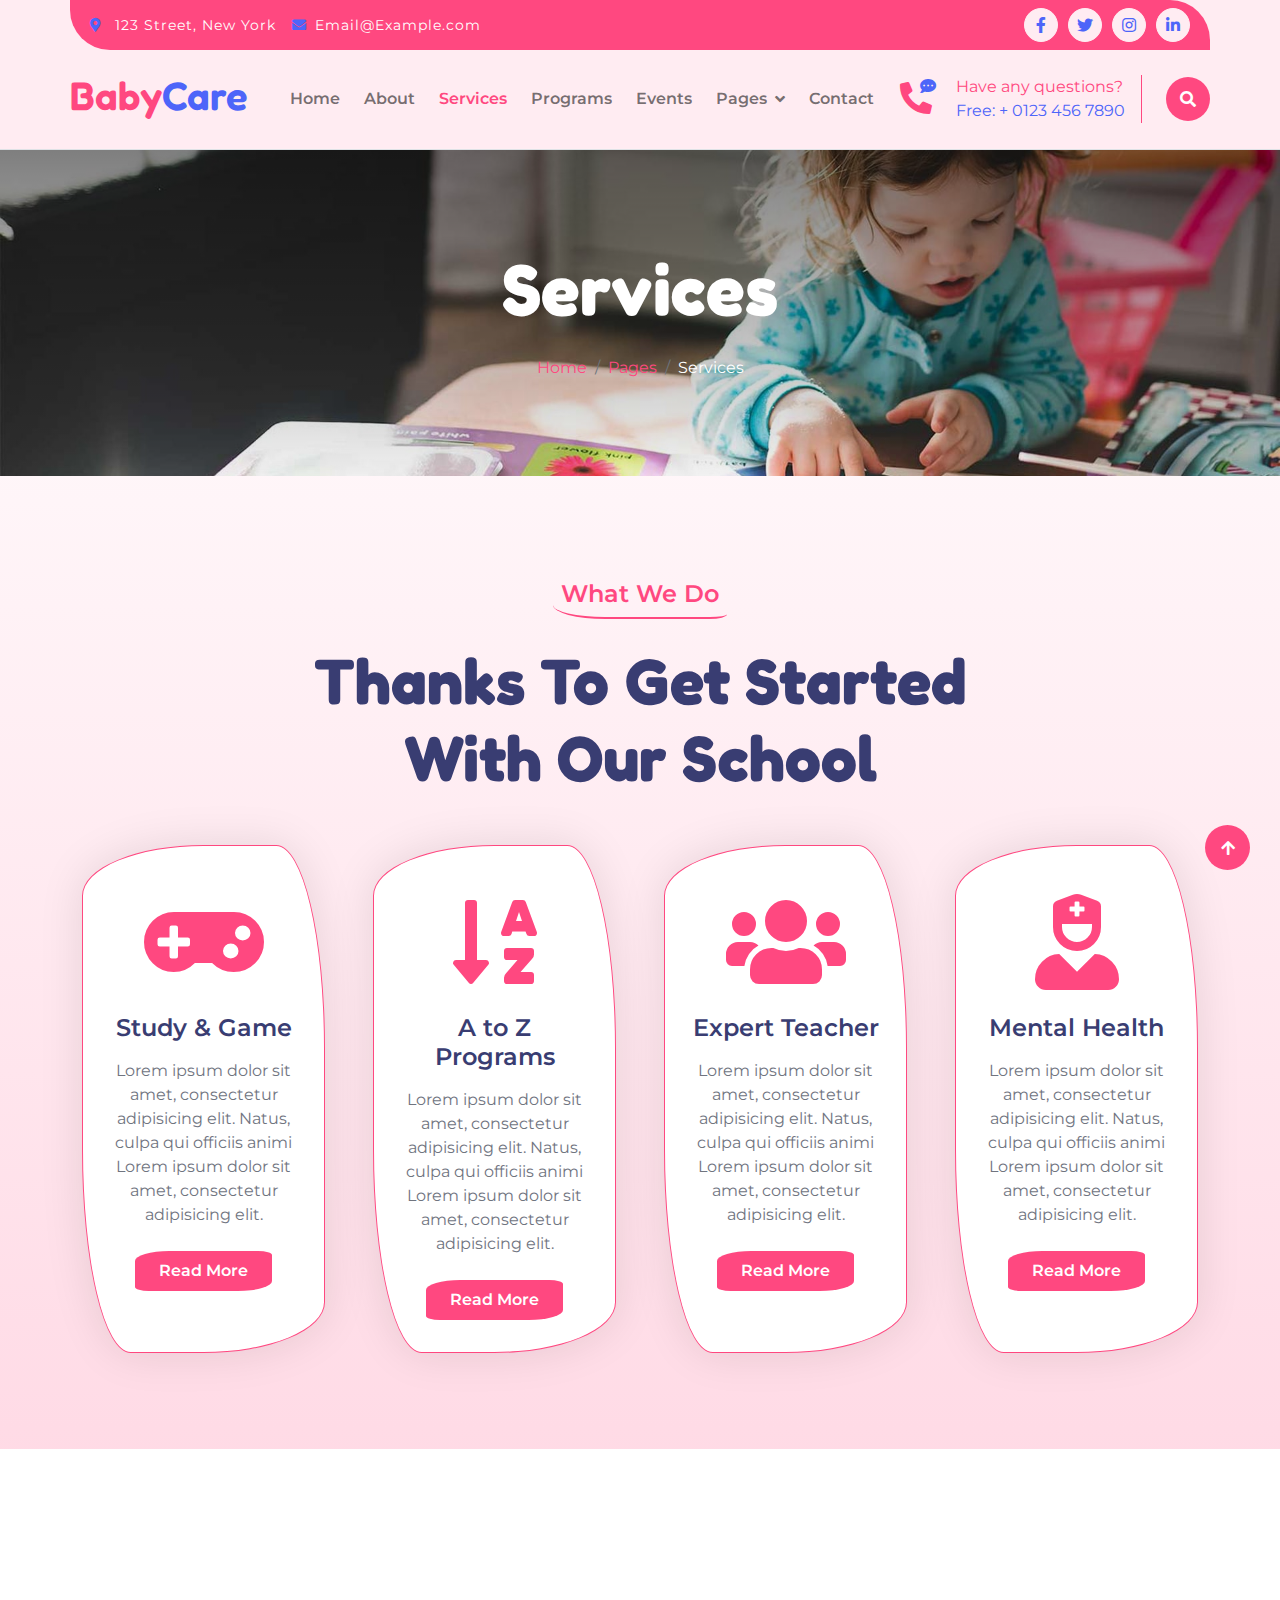
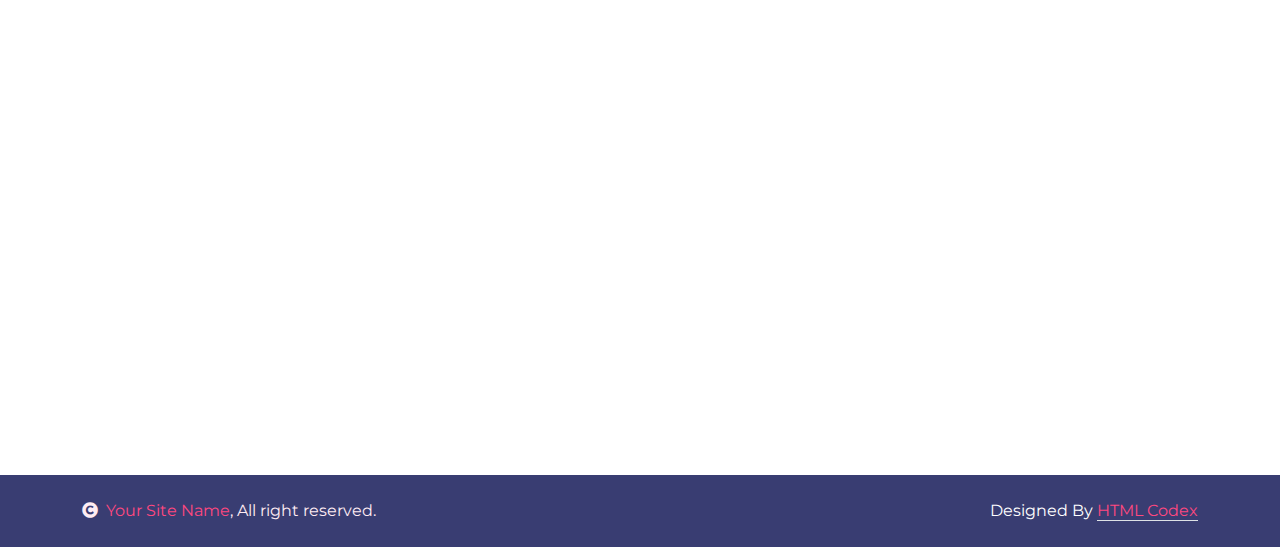
<file: service.html>
<!DOCTYPE html>
<html lang="en">

    <head>
        <meta charset="utf-8">
        <title>BabyCare - Daycare Website Template</title>
        <meta content="width=device-width, initial-scale=1.0" name="viewport">
        <meta content="" name="keywords">
        <meta content="" name="description">

        <!-- Google Web Fonts -->
        <link rel="preconnect" href="https://fonts.googleapis.com">
        <link rel="preconnect" href="https://fonts.gstatic.com" crossorigin>
        <link href="https://fonts.googleapis.com/css2?family=Fredoka:wght@600;700&family=Montserrat:wght@200;400;600&display=swap" rel="stylesheet"> 

        <!-- Icon Font Stylesheet -->
        <link rel="stylesheet" href="https://use.fontawesome.com/releases/v5.15.4/css/all.css"/>
        <link href="https://cdn.jsdelivr.net/npm/bootstrap-icons@1.4.1/font/bootstrap-icons.css" rel="stylesheet">

        <!-- Libraries Stylesheet -->
        <link href="lib/animate/animate.min.css" rel="stylesheet">
        <link href="lib/lightbox/css/lightbox.min.css" rel="stylesheet">
        <link href="lib/owlcarousel/assets/owl.carousel.min.css" rel="stylesheet">

        <!-- Customized Bootstrap Stylesheet -->
        <link href="css/bootstrap.min.css" rel="stylesheet">

        <!-- Template Stylesheet -->
        <link href="css/style.css" rel="stylesheet">

        

    </head>

    <body>

        <!-- Spinner Start -->
        <div id="spinner" class="show w-100 vh-100 bg-white position-fixed translate-middle top-50 start-50  d-flex align-items-center justify-content-center">
            <div class="spinner-grow text-primary" role="status"></div>
        </div>
        <!-- Spinner End -->


        <!-- Navbar start -->
        <div class="container-fluid border-bottom bg-light wow fadeIn" data-wow-delay="0.1s">
            <div class="container topbar bg-primary d-none d-lg-block py-2" style="border-radius: 0 40px">
                <div class="d-flex justify-content-between">
                    <div class="top-info ps-2">
                        <small class="me-3"><i class="fas fa-map-marker-alt me-2 text-secondary"></i> <a href="#" class="text-white">123 Street, New York</a></small>
                        <small class="me-3"><i class="fas fa-envelope me-2 text-secondary"></i><a href="#" class="text-white">Email@Example.com</a></small>
                    </div>
                    <div class="top-link pe-2">
                        <a href="" class="btn btn-light btn-sm-square rounded-circle"><i class="fab fa-facebook-f text-secondary"></i></a>
                        <a href="" class="btn btn-light btn-sm-square rounded-circle"><i class="fab fa-twitter text-secondary"></i></a>
                        <a href="" class="btn btn-light btn-sm-square rounded-circle"><i class="fab fa-instagram text-secondary"></i></a>
                        <a href="" class="btn btn-light btn-sm-square rounded-circle me-0"><i class="fab fa-linkedin-in text-secondary"></i></a>
                    </div>
                </div>
            </div>
            <div class="container px-0">
                <nav class="navbar navbar-light navbar-expand-xl py-3">
                    <a href="index.html" class="navbar-brand"><h1 class="text-primary display-6">Baby<span class="text-secondary">Care</span></h1></a>
                    <button class="navbar-toggler py-2 px-3" type="button" data-bs-toggle="collapse" data-bs-target="#navbarCollapse">
                        <span class="fa fa-bars text-primary"></span>
                    </button>
                    <div class="collapse navbar-collapse" id="navbarCollapse">
                        <div class="navbar-nav mx-auto">
                            <a href="index.html" class="nav-item nav-link">Home</a>
                            <a href="about.html" class="nav-item nav-link">About</a>
                            <a href="service.html" class="nav-item nav-link active">Services</a>
                            <a href="program.html" class="nav-item nav-link">Programs</a>
                            <a href="event.html" class="nav-item nav-link">Events</a>
                            <div class="nav-item dropdown">
                                <a href="#" class="nav-link dropdown-toggle" data-bs-toggle="dropdown">Pages</a>
                                <div class="dropdown-menu m-0 bg-secondary rounded-0">
                                    <a href="blog.html" class="dropdown-item">Our Blog</a>
                                    <a href="team.html" class="dropdown-item">Our Team</a>
                                    <a href="testimonial.html" class="dropdown-item">Testimonial</a>
                                    <a href="404.html" class="dropdown-item">404 Page</a>
                                </div>
                            </div>
                            <a href="contact.html" class="nav-item nav-link">Contact</a>
                        </div>
                        <div class="d-flex me-4">
                            <div id="phone-tada" class="d-flex align-items-center justify-content-center">
                                <a href="" class="position-relative wow tada" data-wow-delay=".9s" >
                                    <i class="fa fa-phone-alt text-primary fa-2x me-4"></i>
                                    <div class="position-absolute" style="top: -7px; left: 20px;">
                                        <span><i class="fa fa-comment-dots text-secondary"></i></span>
                                    </div>
                                </a>
                            </div>
                            <div class="d-flex flex-column pe-3 border-end border-primary">
                                <span class="text-primary">Have any questions?</span>
                                <a href="#"><span class="text-secondary">Free: + 0123 456 7890</span></a>
                            </div>
                        </div>
                        <button class="btn-search btn btn-primary btn-md-square rounded-circle" data-bs-toggle="modal" data-bs-target="#searchModal"><i class="fas fa-search text-white"></i></button>
                    </div>
                </nav>
            </div>
        </div>
        <!-- Navbar End -->


        <!-- Modal Search Start -->
        <div class="modal fade" id="searchModal" tabindex="-1" aria-labelledby="exampleModalLabel" aria-hidden="true">
            <div class="modal-dialog modal-fullscreen">
                <div class="modal-content rounded-0">
                    <div class="modal-header">
                        <h5 class="modal-title" id="exampleModalLabel">Search by keyword</h5>
                        <button type="button" class="btn-close" data-bs-dismiss="modal" aria-label="Close"></button>
                    </div>
                    <div class="modal-body d-flex align-items-center">
                        <div class="input-group w-75 mx-auto d-flex">
                            <input type="search" class="form-control p-3" placeholder="keywords" aria-describedby="search-icon-1">
                            <span id="search-icon-1" class="input-group-text p-3"><i class="fa fa-search"></i></span>
                        </div>
                    </div>
                </div>
            </div>
        </div>
        <!-- Modal Search End -->

        
        <!-- Page Header Start -->
        <div class="container-fluid page-header py-5 wow fadeIn" data-wow-delay="0.1s">
            <div class="container text-center py-5">
                <h1 class="display-2 text-white mb-4">Services</h1>
                <nav aria-label="breadcrumb">
                    <ol class="breadcrumb justify-content-center mb-0">
                        <li class="breadcrumb-item"><a href="#">Home</a></li>
                        <li class="breadcrumb-item"><a href="#">Pages</a></li>
                        <li class="breadcrumb-item text-white" aria-current="page">Services</li>
                    </ol>
                </nav>
            </div>
        </div>
        <!-- Page Header End -->


        <!-- Service Start -->
        <div class="container-fluid service py-5">
            <div class="container py-5">
                <div class="mx-auto text-center wow fadeIn" data-wow-delay="0.1s" style="max-width: 700px;">
                    <h4 class="text-primary mb-4 border-bottom border-primary border-2 d-inline-block p-2 title-border-radius">What We Do</h4>
                    <h1 class="mb-5 display-3">Thanks To Get Started With Our School</h1>
                </div>
                <div class="row g-5">
                    <div class="col-md-6 col-lg-6 col-xl-3 wow fadeIn" data-wow-delay="0.1s">
                        <div class="text-center border-primary border bg-white service-item">
                            <div class="service-content d-flex align-items-center justify-content-center p-4">
                                <div class="service-content-inner">
                                    <div class="p-4"><i class="fas fa-gamepad fa-6x text-primary"></i></div>
                                    <a href="#" class="h4">Study & Game</a>
                                    <p class="my-3">Lorem ipsum dolor sit amet, consectetur adipisicing elit. Natus, culpa qui officiis animi Lorem ipsum dolor sit amet, 
                                        consectetur adipisicing elit.</p>
                                    <a href="#" class="btn btn-primary text-white px-4 py-2 my-2 btn-border-radius">Read More</a>
                                </div>
                            </div>
                        </div>
                    </div>
                    <div class="col-md-6 col-lg-6 col-xl-3 wow fadeIn" data-wow-delay="0.3s">
                        <div class="text-center border-primary border bg-white service-item">
                            <div class="service-content d-flex align-items-center justify-content-center p-4">
                                <div class="service-content-inner">
                                    <div class="p-4"><i class="fas fa-sort-alpha-down fa-6x text-primary"></i></div>
                                    <a href="#" class="h4">A to Z Programs</a>
                                    <p class="my-3">Lorem ipsum dolor sit amet, consectetur adipisicing elit. Natus, culpa qui officiis animi Lorem ipsum dolor sit amet, 
                                        consectetur adipisicing elit.</p>
                                    <a href="#" class="btn btn-primary text-white px-4 py-2 my-2 btn-border-radius">Read More</a>
                                </div>
                            </div>
                        </div>
                    </div>
                    <div class="col-md-6 col-lg-6 col-xl-3 wow fadeIn" data-wow-delay="0.5s">
                        <div class="text-center border-primary border bg-white service-item">
                            <div class="service-content d-flex align-items-center justify-content-center p-4">
                                <div class="service-content-inner">
                                    <div class="p-4"><i class="fas fa-users fa-6x text-primary"></i></div>
                                    <a href="#" class="h4">Expert Teacher</a>
                                    <p class="my-3">Lorem ipsum dolor sit amet, consectetur adipisicing elit. Natus, culpa qui officiis animi Lorem ipsum dolor sit amet, 
                                        consectetur adipisicing elit.</p>
                                    <a href="#" class="btn btn-primary text-white px-4 py-2 my-2 btn-border-radius">Read More</a>
                                </div>
                            </div>
                        </div>
                    </div>
                    <div class="col-md-6 col-lg-6 col-xl-3 wow fadeIn" data-wow-delay="0.7s">
                        <div class="text-center border-primary border bg-white service-item">
                            <div class="service-content d-flex align-items-center justify-content-center p-4">
                                <div class="service-content-inner">
                                    <div class="p-4"><i class="fas fa-user-nurse fa-6x text-primary"></i></div>
                                    <a href="#" class="h4">Mental Health</a>
                                    <p class="my-3">Lorem ipsum dolor sit amet, consectetur adipisicing elit. Natus, culpa qui officiis animi Lorem ipsum dolor sit amet, 
                                        consectetur adipisicing elit.</p>
                                    <a href="#" class="btn btn-primary text-white px-4 py-2 my-2 btn-border-radius">Read More</a>
                                </div>
                            </div>
                        </div>
                    </div>
                </div>
            </div>
        </div>
        <!-- Service End -->


        <!-- Footer Start -->
        <div class="container-fluid footer py-5 wow fadeIn" data-wow-delay="0.1s">
            <div class="container py-5">
                <div class="row g-5">
                    <div class="col-md-6 col-lg-4 col-xl-3">
                        <div class="footer-item">
                            <h2 class="fw-bold mb-3"><span class="text-primary mb-0">Baby</span><span class="text-secondary">Care</span></h2>
                            <p class="mb-4">There cursus massa at urnaaculis estieSed aliquamellus vitae ultrs condmentum leo massamollis its estiegittis miristum.</p>
                            <div class="border border-primary p-3 rounded bg-light">
                                <h5 class="mb-3">Newsletter</h5>
                                <div class="position-relative mx-auto border border-primary rounded" style="max-width: 400px;">
                                    <input class="form-control border-0 w-100 py-3 ps-4 pe-5" type="text" placeholder="Your email">
                                    <button type="button" class="btn btn-primary py-2 position-absolute top-0 end-0 mt-2 me-2 text-white">SignUp</button>
                                </div>
                            </div>
                        </div>
                    </div>
                    <div class="col-md-6 col-lg-4 col-xl-3">
                        <div class="footer-item">
                            <div class="d-flex flex-column p-4 ps-5 text-dark border border-primary" 
                            style="border-radius: 50% 20% / 10% 40%;">
                                <p>Monday: 8am to 5pm</p>
                                <p>Tuesday: 8am to 5pm</p>
                                <p>Wednes: 8am to 5pm</p>
                                <p>Thursday: 8am to 5pm</p>
                                <p>Friday: 8am to 5pm</p>
                                <p>Saturday: 8am to 5pm</p>
                                <p class="mb-0">Sunday: Closed</p>
                            </div>
                        </div>
                    </div>
                    <div class="col-md-6 col-lg-4 col-xl-3">
                        <div class="footer-item">
                            <h4 class="text-primary mb-4 border-bottom border-primary border-2 d-inline-block p-2 title-border-radius">LOCATION</h4>
                            <div class="d-flex flex-column align-items-start">
                                <a href="" class="text-body mb-4"><i class="fa fa-map-marker-alt text-primary me-2"></i> 104 North tower New York, USA</a>
                                <a href="" class="text-start rounded-0 text-body mb-4"><i class="fa fa-phone-alt text-primary me-2"></i> (+012) 3456 7890 123</a>
                                <a href="" class="text-start rounded-0 text-body mb-4"><i class="fas fa-envelope text-primary me-2"></i> exampleemail@gmail.com</a>
                                <a href="" class="text-start rounded-0 text-body mb-4"><i class="fa fa-clock text-primary me-2"></i> 26/7 Hours Service</a>
                                <div class="footer-icon d-flex">
                                    <a class="btn btn-primary btn-sm-square me-3 rounded-circle text-white" href=""><i class="fab fa-facebook-f"></i></a>
                                    <a class="btn btn-primary btn-sm-square me-3 rounded-circle text-white" href=""><i class="fab fa-twitter"></i></a>
                                    <a href="#" class="btn btn-primary btn-sm-square me-3 rounded-circle text-white"><i class="fab fa-instagram"></i></a>
                                    <a href="#" class="btn btn-primary btn-sm-square rounded-circle text-white"><i class="fab fa-linkedin-in"></i></a>
                                </div>
                            </div>
                        </div>
                    </div>
                    <div class="col-md-6 col-lg-4 col-xl-3">
                        <div class="footer-item">
                            <h4 class="text-primary mb-4 border-bottom border-primary border-2 d-inline-block p-2 title-border-radius">OUR GALLARY</h4>
                            <div class="row g-3">
                                <div class="col-4">
                                    <div class="footer-galary-img rounded-circle border border-primary">
                                        <img src="img/galary-1.jpg" class="img-fluid rounded-circle p-2" alt="">
                                    </div>
                               </div>
                               <div class="col-4">
                                    <div class="footer-galary-img rounded-circle border border-primary">
                                        <img src="img/galary-2.jpg" class="img-fluid rounded-circle p-2" alt="">
                                    </div>
                               </div>
                                <div class="col-4">
                                    <div class="footer-galary-img rounded-circle border border-primary">
                                        <img src="img/galary-3.jpg" class="img-fluid rounded-circle p-2" alt="">
                                    </div>
                               </div>
                                <div class="col-4">
                                    <div class="footer-galary-img rounded-circle border border-primary">
                                        <img src="img/galary-4.jpg" class="img-fluid rounded-circle p-2" alt="">
                                    </div>
                               </div>
                                <div class="col-4">
                                    <div class="footer-galary-img rounded-circle border border-primary">
                                        <img src="img/galary-5.jpg" class="img-fluid rounded-circle p-2" alt="">
                                    </div>
                               </div>
                                <div class="col-4">
                                    <div class="footer-galary-img rounded-circle border border-primary">
                                        <img src="img/galary-6.jpg" class="img-fluid rounded-circle p-2" alt="">
                                    </div>
                               </div>
                            </div>
                        </div>
                    </div>
                </div>
            </div>
        </div>
        <!-- Footer End -->


        <!-- Copyright Start -->
        <div class="container-fluid copyright bg-dark py-4">
            <div class="container">
                <div class="row">
                    <div class="col-md-6 text-center text-md-start mb-3 mb-md-0">
                        <span class="text-light"><a href="#"><i class="fas fa-copyright text-light me-2"></i>Your Site Name</a>, All right reserved.</span>
                    </div>
                    <div class="col-md-6 my-auto text-center text-md-end text-white">
                        <!--/*** This template is free as long as you keep the below author’s credit link/attribution link/backlink. ***/-->
                        <!--/*** If you'd like to use the template without the below author’s credit link/attribution link/backlink, ***/-->
                        <!--/*** you can purchase the Credit Removal License from "https://htmlcodex.com/credit-removal". ***/-->
                        Designed By <a class="border-bottom" href="https://htmlcodex.com">HTML Codex</a>
                    </div>
                </div>
            </div>
        </div>
        <!-- Copyright End -->


        <!-- Back to Top -->
        <a href="#" class="btn btn-primary border-3 border-primary rounded-circle back-to-top"><i class="fa fa-arrow-up"></i></a>   

        
    <!-- JavaScript Libraries -->
    <script src="https://ajax.googleapis.com/ajax/libs/jquery/3.6.4/jquery.min.js"></script>
    <script src="https://cdn.jsdelivr.net/npm/bootstrap@5.0.0/dist/js/bootstrap.bundle.min.js"></script>
    <script src="lib/wow/wow.min.js"></script>
    <script src="lib/easing/easing.min.js"></script>
    <script src="lib/waypoints/waypoints.min.js"></script>
    <script src="lib/lightbox/js/lightbox.min.js"></script>
    <script src="lib/owlcarousel/owl.carousel.min.js"></script>

    <!-- Template Javascript -->
    <script src="js/main.js"></script>
    </body>

</html>
</file>
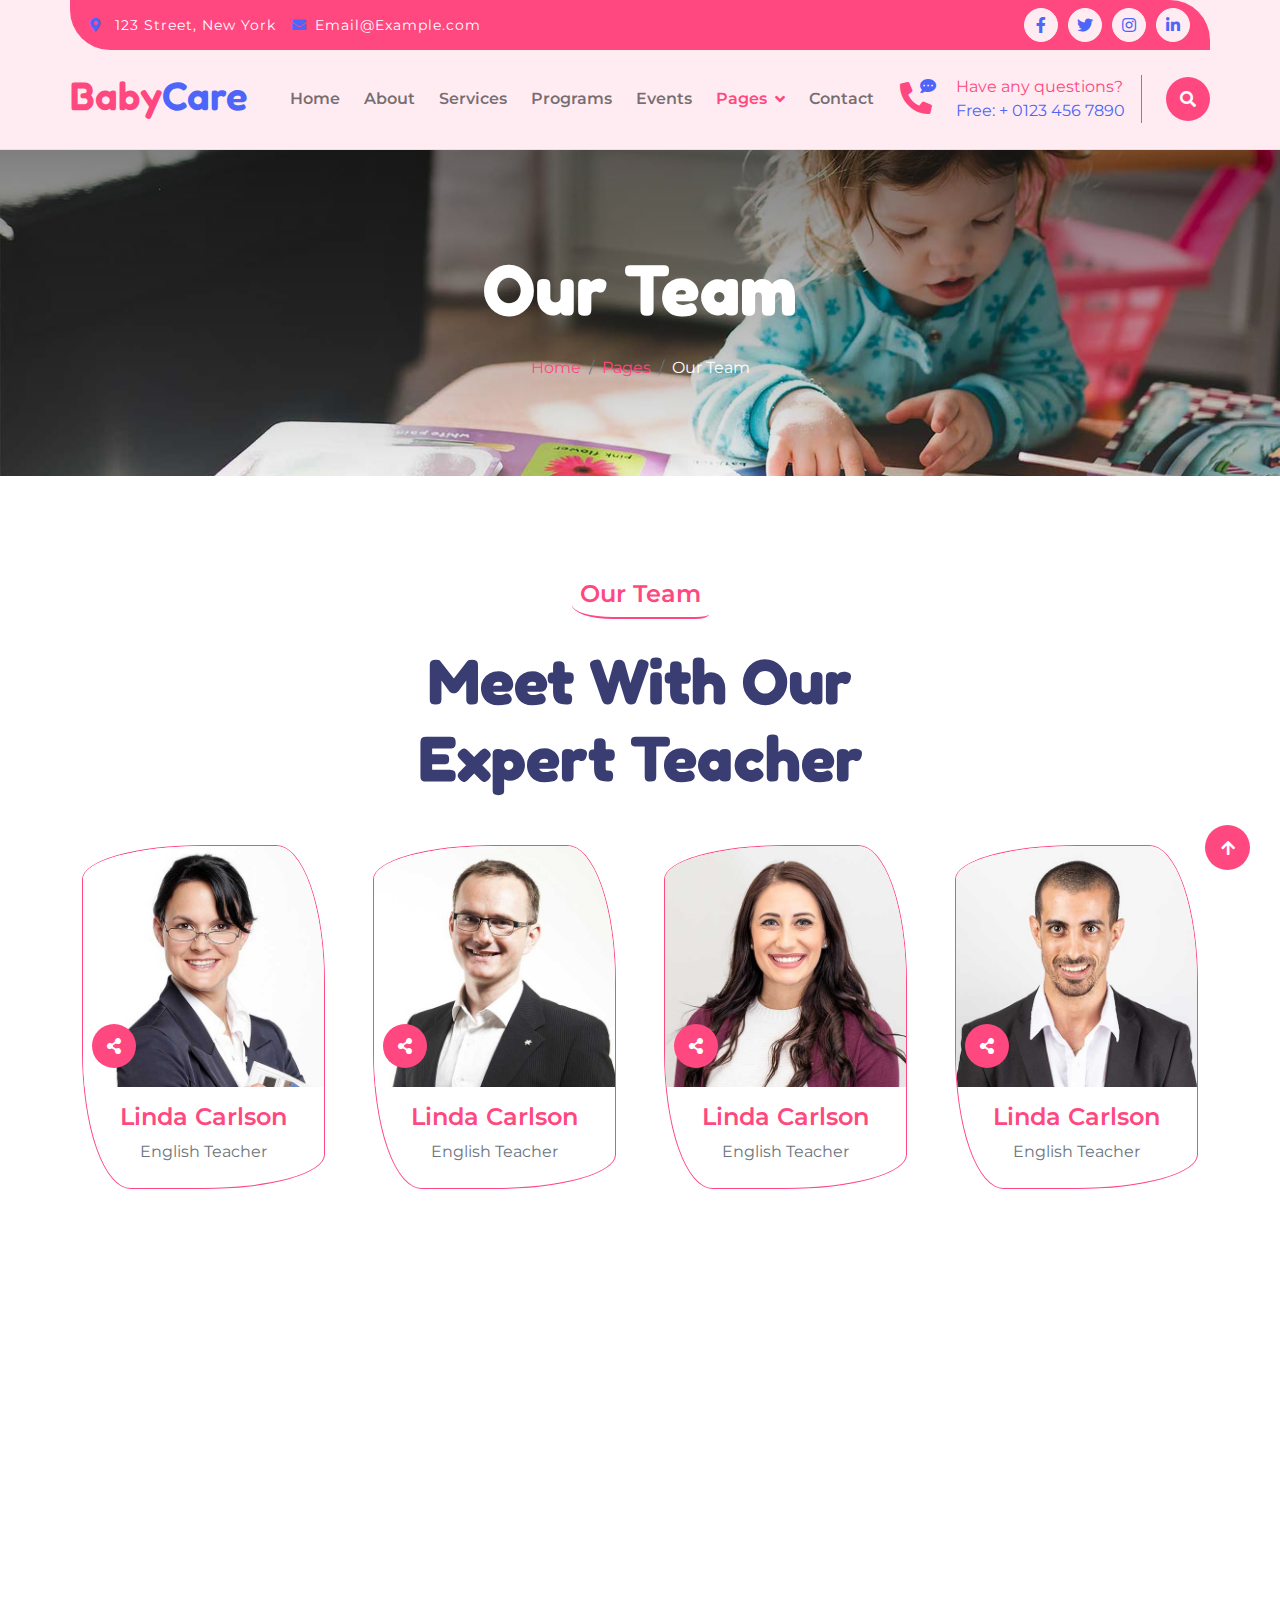
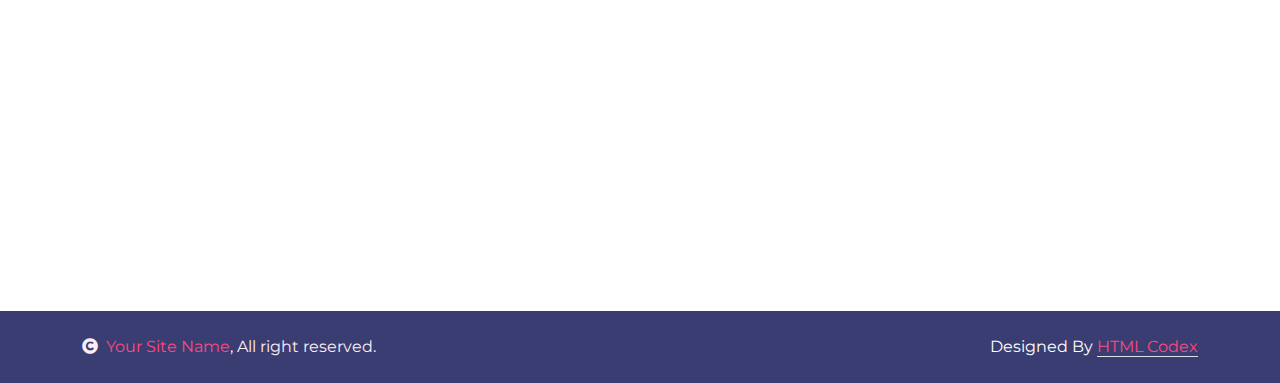
<file: team.html>
<!DOCTYPE html>
<html lang="en">

    <head>
        <meta charset="utf-8">
        <title>BabyCare - Daycare Website Template</title>
        <meta content="width=device-width, initial-scale=1.0" name="viewport">
        <meta content="" name="keywords">
        <meta content="" name="description">

        <!-- Google Web Fonts -->
        <link rel="preconnect" href="https://fonts.googleapis.com">
        <link rel="preconnect" href="https://fonts.gstatic.com" crossorigin>
        <link href="https://fonts.googleapis.com/css2?family=Fredoka:wght@600;700&family=Montserrat:wght@200;400;600&display=swap" rel="stylesheet"> 

        <!-- Icon Font Stylesheet -->
        <link rel="stylesheet" href="https://use.fontawesome.com/releases/v5.15.4/css/all.css"/>
        <link href="https://cdn.jsdelivr.net/npm/bootstrap-icons@1.4.1/font/bootstrap-icons.css" rel="stylesheet">

        <!-- Libraries Stylesheet -->
        <link href="lib/animate/animate.min.css" rel="stylesheet">
        <link href="lib/lightbox/css/lightbox.min.css" rel="stylesheet">
        <link href="lib/owlcarousel/assets/owl.carousel.min.css" rel="stylesheet">

        <!-- Customized Bootstrap Stylesheet -->
        <link href="css/bootstrap.min.css" rel="stylesheet">

        <!-- Template Stylesheet -->
        <link href="css/style.css" rel="stylesheet">

        

    </head>

    <body>

        <!-- Spinner Start -->
        <div id="spinner" class="show w-100 vh-100 bg-white position-fixed translate-middle top-50 start-50  d-flex align-items-center justify-content-center">
            <div class="spinner-grow text-primary" role="status"></div>
        </div>
        <!-- Spinner End -->


        <!-- Navbar start -->
        <div class="container-fluid border-bottom bg-light wow fadeIn" data-wow-delay="0.1s">
            <div class="container topbar bg-primary d-none d-lg-block py-2" style="border-radius: 0 40px">
                <div class="d-flex justify-content-between">
                    <div class="top-info ps-2">
                        <small class="me-3"><i class="fas fa-map-marker-alt me-2 text-secondary"></i> <a href="#" class="text-white">123 Street, New York</a></small>
                        <small class="me-3"><i class="fas fa-envelope me-2 text-secondary"></i><a href="#" class="text-white">Email@Example.com</a></small>
                    </div>
                    <div class="top-link pe-2">
                        <a href="" class="btn btn-light btn-sm-square rounded-circle"><i class="fab fa-facebook-f text-secondary"></i></a>
                        <a href="" class="btn btn-light btn-sm-square rounded-circle"><i class="fab fa-twitter text-secondary"></i></a>
                        <a href="" class="btn btn-light btn-sm-square rounded-circle"><i class="fab fa-instagram text-secondary"></i></a>
                        <a href="" class="btn btn-light btn-sm-square rounded-circle me-0"><i class="fab fa-linkedin-in text-secondary"></i></a>
                    </div>
                </div>
            </div>
            <div class="container px-0">
                <nav class="navbar navbar-light navbar-expand-xl py-3">
                    <a href="index.html" class="navbar-brand"><h1 class="text-primary display-6">Baby<span class="text-secondary">Care</span></h1></a>
                    <button class="navbar-toggler py-2 px-3" type="button" data-bs-toggle="collapse" data-bs-target="#navbarCollapse">
                        <span class="fa fa-bars text-primary"></span>
                    </button>
                    <div class="collapse navbar-collapse" id="navbarCollapse">
                        <div class="navbar-nav mx-auto">
                            <a href="index.html" class="nav-item nav-link">Home</a>
                            <a href="about.html" class="nav-item nav-link">About</a>
                            <a href="service.html" class="nav-item nav-link">Services</a>
                            <a href="program.html" class="nav-item nav-link">Programs</a>
                            <a href="event.html" class="nav-item nav-link">Events</a>
                            <div class="nav-item dropdown">
                                <a href="#" class="nav-link dropdown-toggle active" data-bs-toggle="dropdown">Pages</a>
                                <div class="dropdown-menu m-0 bg-secondary rounded-0">
                                    <a href="blog.html" class="dropdown-item">Our Blog</a>
                                    <a href="team.html" class="dropdown-item active">Our Team</a>
                                    <a href="testimonial.html" class="dropdown-item">Testimonial</a>
                                    <a href="404.html" class="dropdown-item">404 Page</a>
                                </div>
                            </div>
                            <a href="contact.html" class="nav-item nav-link">Contact</a>
                        </div>
                        <div class="d-flex me-4">
                            <div id="phone-tada" class="d-flex align-items-center justify-content-center">
                                <a href="" class="position-relative wow tada" data-wow-delay=".9s" >
                                    <i class="fa fa-phone-alt text-primary fa-2x me-4"></i>
                                    <div class="position-absolute" style="top: -7px; left: 20px;">
                                        <span><i class="fa fa-comment-dots text-secondary"></i></span>
                                    </div>
                                </a>
                            </div>
                            <div class="d-flex flex-column pe-3 border-end border-primary">
                                <span class="text-primary">Have any questions?</span>
                                <a href="#"><span class="text-secondary">Free: + 0123 456 7890</span></a>
                            </div>
                        </div>
                        <button class="btn-search btn btn-primary btn-md-square rounded-circle" data-bs-toggle="modal" data-bs-target="#searchModal"><i class="fas fa-search text-white"></i></button>
                    </div>
                </nav>
            </div>
        </div>
        <!-- Navbar End -->


        <!-- Modal Search Start -->
        <div class="modal fade" id="searchModal" tabindex="-1" aria-labelledby="exampleModalLabel" aria-hidden="true">
            <div class="modal-dialog modal-fullscreen">
                <div class="modal-content rounded-0">
                    <div class="modal-header">
                        <h5 class="modal-title" id="exampleModalLabel">Search by keyword</h5>
                        <button type="button" class="btn-close" data-bs-dismiss="modal" aria-label="Close"></button>
                    </div>
                    <div class="modal-body d-flex align-items-center">
                        <div class="input-group w-75 mx-auto d-flex">
                            <input type="search" class="form-control p-3" placeholder="keywords" aria-describedby="search-icon-1">
                            <span id="search-icon-1" class="input-group-text p-3"><i class="fa fa-search"></i></span>
                        </div>
                    </div>
                </div>
            </div>
        </div>
        <!-- Modal Search End -->

        
        <!-- Page Header Start -->
        <div class="container-fluid page-header py-5 wow fadeIn" data-wow-delay="0.1s">
            <div class="container text-center py-5">
                <h1 class="display-2 text-white mb-4">Our Team</h1>
                <nav aria-label="breadcrumb">
                    <ol class="breadcrumb justify-content-center mb-0">
                        <li class="breadcrumb-item"><a href="#">Home</a></li>
                        <li class="breadcrumb-item"><a href="#">Pages</a></li>
                        <li class="breadcrumb-item text-white" aria-current="page">Our Team</li>
                    </ol>
                </nav>
            </div>
        </div>
        <!-- Page Header End -->


        <!-- Team Start-->
        <div class="container-fluid team py-5">
            <div class="container py-5">
                <div class="mx-auto text-center wow fadeIn" data-wow-delay="0.1s" style="max-width: 600px;">
                    <h4 class="text-primary mb-4 border-bottom border-primary border-2 d-inline-block p-2 title-border-radius">Our Team</h4>
                    <h1 class="mb-5 display-3">Meet With Our Expert Teacher</h1>
                </div>
                <div class="row g-5 justify-content-center">
                    <div class="col-md-6 col-lg-4 col-xl-3 wow fadeIn" data-wow-delay="0.1s">
                        <div class="team-item border border-primary img-border-radius overflow-hidden">
                            <img src="img/team-1.jpg" class="img-fluid w-100" alt="">
                            <div class="team-icon d-flex align-items-center justify-content-center">
                                <a class="share btn btn-primary btn-md-square text-white rounded-circle me-3" href=""><i class="fas fa-share-alt"></i></a>
                                <a class="share-link btn btn-primary btn-md-square text-white rounded-circle me-3" href=""><i class="fab fa-facebook-f"></i></a>
                                <a class="share-link btn btn-primary btn-md-square text-white rounded-circle me-3" href=""><i class="fab fa-twitter"></i></a>
                                <a class="share-link btn btn-primary btn-md-square text-white rounded-circle" href=""><i class="fab fa-instagram"></i></a>
                            </div>
                            <div class="team-content text-center py-3">
                                <h4 class="text-primary">Linda Carlson</h4>
                                <p class="text-muted mb-2">English Teacher</p>
                            </div>
                        </div>
                    </div>
                    <div class="col-md-6 col-lg-4 col-xl-3 wow fadeIn" data-wow-delay="0.3s">
                        <div class="team-item border border-primary img-border-radius overflow-hidden">
                            <img src="img/team-2.jpg" class="img-fluid w-100" alt="">
                            <div class="team-icon d-flex align-items-center justify-content-center">
                                <a class="share btn btn-primary btn-md-square text-white rounded-circle me-3" href=""><i class="fas fa-share-alt"></i></a>
                                <a class="share-link btn btn-primary btn-md-square text-white rounded-circle me-3" href=""><i class="fab fa-facebook-f"></i></a>
                                <a class="share-link btn btn-primary btn-md-square text-white rounded-circle me-3" href=""><i class="fab fa-twitter"></i></a>
                                <a class="share-link btn btn-primary btn-md-square text-white rounded-circle" href=""><i class="fab fa-instagram"></i></a>
                            </div>
                            <div class="team-content text-center py-3">
                                <h4 class="text-primary">Linda Carlson</h4>
                                <p class="text-muted mb-2">English Teacher</p>
                            </div>
                        </div>
                    </div>
                    <div class="col-md-6 col-lg-4 col-xl-3 wow fadeIn" data-wow-delay="0.5s">
                        <div class="team-item border border-primary img-border-radius overflow-hidden">
                            <img src="img/team-3.jpg" class="img-fluid w-100" alt="">
                            <div class="team-icon d-flex align-items-center justify-content-center">
                                <a class="share btn btn-primary btn-md-square text-white rounded-circle me-3" href=""><i class="fas fa-share-alt"></i></a>
                                <a class="share-link btn btn-primary btn-md-square text-white rounded-circle me-3" href=""><i class="fab fa-facebook-f"></i></a>
                                <a class="share-link btn btn-primary btn-md-square text-white rounded-circle me-3" href=""><i class="fab fa-twitter"></i></a>
                                <a class="share-link btn btn-primary btn-md-square text-white rounded-circle" href=""><i class="fab fa-instagram"></i></a>
                            </div>
                            <div class="team-content text-center py-3">
                                <h4 class="text-primary">Linda Carlson</h4>
                                <p class="text-muted mb-2">English Teacher</p>
                            </div>
                        </div>
                    </div>
                    <div class="col-md-6 col-lg-4 col-xl-3 wow fadeIn" data-wow-delay="0.7s">
                        <div class="team-item border border-primary img-border-radius overflow-hidden">
                            <img src="img/team-4.jpg" class="img-fluid w-100" alt="">
                            <div class="team-icon d-flex align-items-center justify-content-center">
                                <a class="share btn btn-primary btn-md-square text-white rounded-circle me-3" href=""><i class="fas fa-share-alt"></i></a>
                                <a class="share-link btn btn-primary btn-md-square text-white rounded-circle me-3" href=""><i class="fab fa-facebook-f"></i></a>
                                <a class="share-link btn btn-primary btn-md-square text-white rounded-circle me-3" href=""><i class="fab fa-twitter"></i></a>
                                <a class="share-link btn btn-primary btn-md-square text-white rounded-circle" href=""><i class="fab fa-instagram"></i></a>
                            </div>
                            <div class="team-content text-center py-3">
                                <h4 class="text-primary">Linda Carlson</h4>
                                <p class="text-muted mb-2">English Teacher</p>
                            </div>
                        </div>
                    </div>
                </div>
            </div>
        </div>
        <!-- Team End-->


        <!-- Footer Start -->
        <div class="container-fluid footer py-5 wow fadeIn" data-wow-delay="0.1s">
            <div class="container py-5">
                <div class="row g-5">
                    <div class="col-md-6 col-lg-4 col-xl-3">
                        <div class="footer-item">
                            <h2 class="fw-bold mb-3"><span class="text-primary mb-0">Baby</span><span class="text-secondary">Care</span></h2>
                            <p class="mb-4">There cursus massa at urnaaculis estieSed aliquamellus vitae ultrs condmentum leo massamollis its estiegittis miristum.</p>
                            <div class="border border-primary p-3 rounded bg-light">
                                <h5 class="mb-3">Newsletter</h5>
                                <div class="position-relative mx-auto border border-primary rounded" style="max-width: 400px;">
                                    <input class="form-control border-0 w-100 py-3 ps-4 pe-5" type="text" placeholder="Your email">
                                    <button type="button" class="btn btn-primary py-2 position-absolute top-0 end-0 mt-2 me-2 text-white">SignUp</button>
                                </div>
                            </div>
                        </div>
                    </div>
                    <div class="col-md-6 col-lg-4 col-xl-3">
                        <div class="footer-item">
                            <div class="d-flex flex-column p-4 ps-5 text-dark border border-primary" 
                            style="border-radius: 50% 20% / 10% 40%;">
                                <p>Monday: 8am to 5pm</p>
                                <p>Tuesday: 8am to 5pm</p>
                                <p>Wednes: 8am to 5pm</p>
                                <p>Thursday: 8am to 5pm</p>
                                <p>Friday: 8am to 5pm</p>
                                <p>Saturday: 8am to 5pm</p>
                                <p class="mb-0">Sunday: Closed</p>
                            </div>
                        </div>
                    </div>
                    <div class="col-md-6 col-lg-4 col-xl-3">
                        <div class="footer-item">
                            <h4 class="text-primary mb-4 border-bottom border-primary border-2 d-inline-block p-2 title-border-radius">LOCATION</h4>
                            <div class="d-flex flex-column align-items-start">
                                <a href="" class="text-body mb-4"><i class="fa fa-map-marker-alt text-primary me-2"></i> 104 North tower New York, USA</a>
                                <a href="" class="text-start rounded-0 text-body mb-4"><i class="fa fa-phone-alt text-primary me-2"></i> (+012) 3456 7890 123</a>
                                <a href="" class="text-start rounded-0 text-body mb-4"><i class="fas fa-envelope text-primary me-2"></i> exampleemail@gmail.com</a>
                                <a href="" class="text-start rounded-0 text-body mb-4"><i class="fa fa-clock text-primary me-2"></i> 26/7 Hours Service</a>
                                <div class="footer-icon d-flex">
                                    <a class="btn btn-primary btn-sm-square me-3 rounded-circle text-white" href=""><i class="fab fa-facebook-f"></i></a>
                                    <a class="btn btn-primary btn-sm-square me-3 rounded-circle text-white" href=""><i class="fab fa-twitter"></i></a>
                                    <a href="#" class="btn btn-primary btn-sm-square me-3 rounded-circle text-white"><i class="fab fa-instagram"></i></a>
                                    <a href="#" class="btn btn-primary btn-sm-square rounded-circle text-white"><i class="fab fa-linkedin-in"></i></a>
                                </div>
                            </div>
                        </div>
                    </div>
                    <div class="col-md-6 col-lg-4 col-xl-3">
                        <div class="footer-item">
                            <h4 class="text-primary mb-4 border-bottom border-primary border-2 d-inline-block p-2 title-border-radius">OUR GALLARY</h4>
                            <div class="row g-3">
                                <div class="col-4">
                                    <div class="footer-galary-img rounded-circle border border-primary">
                                        <img src="img/galary-1.jpg" class="img-fluid rounded-circle p-2" alt="">
                                    </div>
                               </div>
                               <div class="col-4">
                                    <div class="footer-galary-img rounded-circle border border-primary">
                                        <img src="img/galary-2.jpg" class="img-fluid rounded-circle p-2" alt="">
                                    </div>
                               </div>
                                <div class="col-4">
                                    <div class="footer-galary-img rounded-circle border border-primary">
                                        <img src="img/galary-3.jpg" class="img-fluid rounded-circle p-2" alt="">
                                    </div>
                               </div>
                                <div class="col-4">
                                    <div class="footer-galary-img rounded-circle border border-primary">
                                        <img src="img/galary-4.jpg" class="img-fluid rounded-circle p-2" alt="">
                                    </div>
                               </div>
                                <div class="col-4">
                                    <div class="footer-galary-img rounded-circle border border-primary">
                                        <img src="img/galary-5.jpg" class="img-fluid rounded-circle p-2" alt="">
                                    </div>
                               </div>
                                <div class="col-4">
                                    <div class="footer-galary-img rounded-circle border border-primary">
                                        <img src="img/galary-6.jpg" class="img-fluid rounded-circle p-2" alt="">
                                    </div>
                               </div>
                            </div>
                        </div>
                    </div>
                </div>
            </div>
        </div>
        <!-- Footer End -->


        <!-- Copyright Start -->
        <div class="container-fluid copyright bg-dark py-4">
            <div class="container">
                <div class="row">
                    <div class="col-md-6 text-center text-md-start mb-3 mb-md-0">
                        <span class="text-light"><a href="#"><i class="fas fa-copyright text-light me-2"></i>Your Site Name</a>, All right reserved.</span>
                    </div>
                    <div class="col-md-6 my-auto text-center text-md-end text-white">
                        <!--/*** This template is free as long as you keep the below author’s credit link/attribution link/backlink. ***/-->
                        <!--/*** If you'd like to use the template without the below author’s credit link/attribution link/backlink, ***/-->
                        <!--/*** you can purchase the Credit Removal License from "https://htmlcodex.com/credit-removal". ***/-->
                        Designed By <a class="border-bottom" href="https://htmlcodex.com">HTML Codex</a>
                    </div>
                </div>
            </div>
        </div>
        <!-- Copyright End -->


        <!-- Back to Top -->
        <a href="#" class="btn btn-primary border-3 border-primary rounded-circle back-to-top"><i class="fa fa-arrow-up"></i></a>   

        
    <!-- JavaScript Libraries -->
    <script src="https://ajax.googleapis.com/ajax/libs/jquery/3.6.4/jquery.min.js"></script>
    <script src="https://cdn.jsdelivr.net/npm/bootstrap@5.0.0/dist/js/bootstrap.bundle.min.js"></script>
    <script src="lib/wow/wow.min.js"></script>
    <script src="lib/easing/easing.min.js"></script>
    <script src="lib/waypoints/waypoints.min.js"></script>
    <script src="lib/lightbox/js/lightbox.min.js"></script>
    <script src="lib/owlcarousel/owl.carousel.min.js"></script>

    <!-- Template Javascript -->
    <script src="js/main.js"></script>
    </body>

</html>
</file>
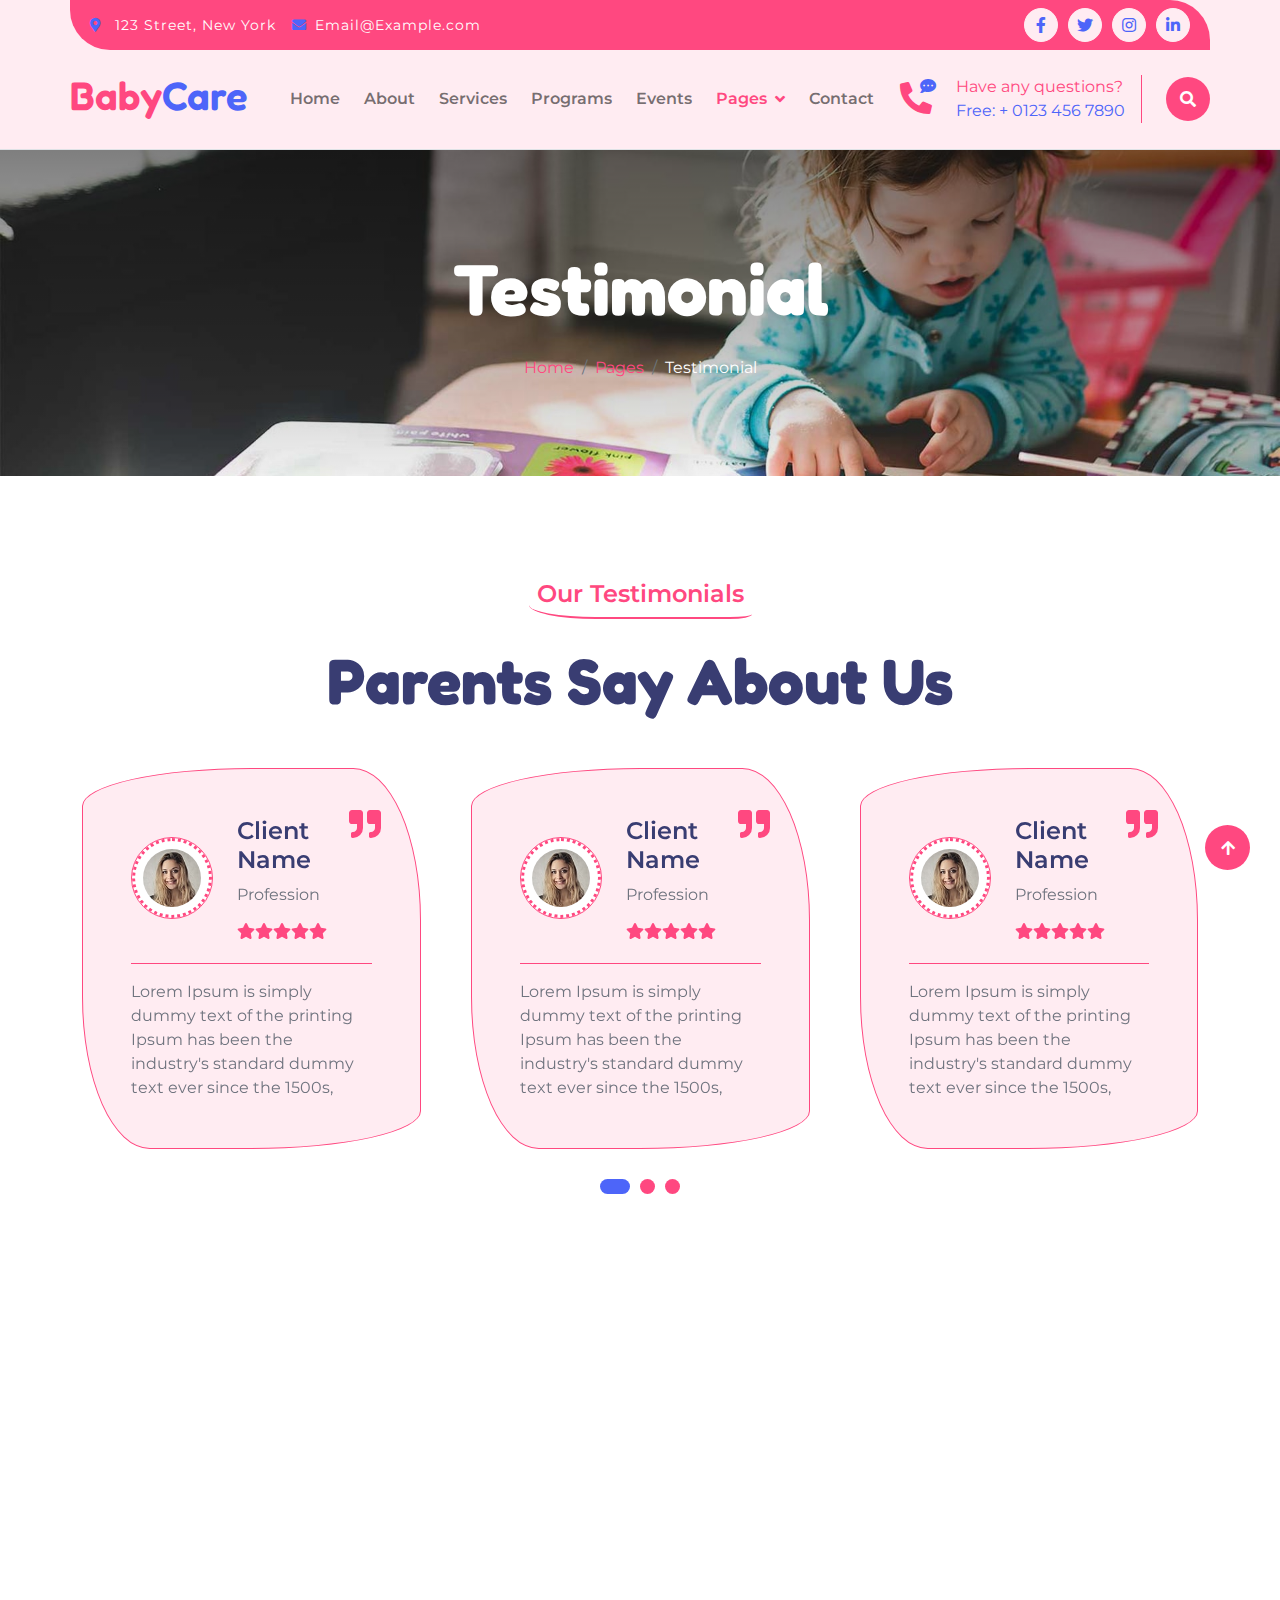
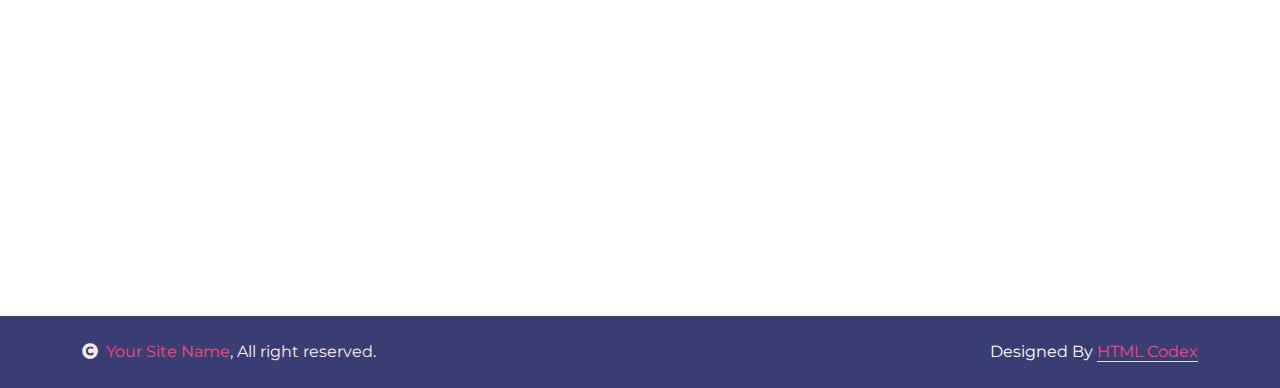
<file: testimonial.html>
<!DOCTYPE html>
<html lang="en">

    <head>
        <meta charset="utf-8">
        <title>BabyCare - Daycare Website Template</title>
        <meta content="width=device-width, initial-scale=1.0" name="viewport">
        <meta content="" name="keywords">
        <meta content="" name="description">

        <!-- Google Web Fonts -->
        <link rel="preconnect" href="https://fonts.googleapis.com">
        <link rel="preconnect" href="https://fonts.gstatic.com" crossorigin>
        <link href="https://fonts.googleapis.com/css2?family=Fredoka:wght@600;700&family=Montserrat:wght@200;400;600&display=swap" rel="stylesheet"> 

        <!-- Icon Font Stylesheet -->
        <link rel="stylesheet" href="https://use.fontawesome.com/releases/v5.15.4/css/all.css"/>
        <link href="https://cdn.jsdelivr.net/npm/bootstrap-icons@1.4.1/font/bootstrap-icons.css" rel="stylesheet">

        <!-- Libraries Stylesheet -->
        <link href="lib/animate/animate.min.css" rel="stylesheet">
        <link href="lib/lightbox/css/lightbox.min.css" rel="stylesheet">
        <link href="lib/owlcarousel/assets/owl.carousel.min.css" rel="stylesheet">

        <!-- Customized Bootstrap Stylesheet -->
        <link href="css/bootstrap.min.css" rel="stylesheet">

        <!-- Template Stylesheet -->
        <link href="css/style.css" rel="stylesheet">

        

    </head>

    <body>

        <!-- Spinner Start -->
        <div id="spinner" class="show w-100 vh-100 bg-white position-fixed translate-middle top-50 start-50  d-flex align-items-center justify-content-center">
            <div class="spinner-grow text-primary" role="status"></div>
        </div>
        <!-- Spinner End -->


        <!-- Navbar start -->
        <div class="container-fluid border-bottom bg-light wow fadeIn" data-wow-delay="0.1s">
            <div class="container topbar bg-primary d-none d-lg-block py-2" style="border-radius: 0 40px">
                <div class="d-flex justify-content-between">
                    <div class="top-info ps-2">
                        <small class="me-3"><i class="fas fa-map-marker-alt me-2 text-secondary"></i> <a href="#" class="text-white">123 Street, New York</a></small>
                        <small class="me-3"><i class="fas fa-envelope me-2 text-secondary"></i><a href="#" class="text-white">Email@Example.com</a></small>
                    </div>
                    <div class="top-link pe-2">
                        <a href="" class="btn btn-light btn-sm-square rounded-circle"><i class="fab fa-facebook-f text-secondary"></i></a>
                        <a href="" class="btn btn-light btn-sm-square rounded-circle"><i class="fab fa-twitter text-secondary"></i></a>
                        <a href="" class="btn btn-light btn-sm-square rounded-circle"><i class="fab fa-instagram text-secondary"></i></a>
                        <a href="" class="btn btn-light btn-sm-square rounded-circle me-0"><i class="fab fa-linkedin-in text-secondary"></i></a>
                    </div>
                </div>
            </div>
            <div class="container px-0">
                <nav class="navbar navbar-light navbar-expand-xl py-3">
                    <a href="index.html" class="navbar-brand"><h1 class="text-primary display-6">Baby<span class="text-secondary">Care</span></h1></a>
                    <button class="navbar-toggler py-2 px-3" type="button" data-bs-toggle="collapse" data-bs-target="#navbarCollapse">
                        <span class="fa fa-bars text-primary"></span>
                    </button>
                    <div class="collapse navbar-collapse" id="navbarCollapse">
                        <div class="navbar-nav mx-auto">
                            <a href="index.html" class="nav-item nav-link">Home</a>
                            <a href="about.html" class="nav-item nav-link">About</a>
                            <a href="service.html" class="nav-item nav-link">Services</a>
                            <a href="program.html" class="nav-item nav-link">Programs</a>
                            <a href="event.html" class="nav-item nav-link">Events</a>
                            <div class="nav-item dropdown">
                                <a href="#" class="nav-link dropdown-toggle active" data-bs-toggle="dropdown">Pages</a>
                                <div class="dropdown-menu m-0 bg-secondary rounded-0">
                                    <a href="blog.html" class="dropdown-item">Our Blog</a>
                                    <a href="team.html" class="dropdown-item">Our Team</a>
                                    <a href="testimonial.html" class="dropdown-item active">Testimonial</a>
                                    <a href="404.html" class="dropdown-item">404 Page</a>
                                </div>
                            </div>
                            <a href="contact.html" class="nav-item nav-link">Contact</a>
                        </div>
                        <div class="d-flex me-4">
                            <div id="phone-tada" class="d-flex align-items-center justify-content-center">
                                <a href="" class="position-relative wow tada" data-wow-delay=".9s" >
                                    <i class="fa fa-phone-alt text-primary fa-2x me-4"></i>
                                    <div class="position-absolute" style="top: -7px; left: 20px;">
                                        <span><i class="fa fa-comment-dots text-secondary"></i></span>
                                    </div>
                                </a>
                            </div>
                            <div class="d-flex flex-column pe-3 border-end border-primary">
                                <span class="text-primary">Have any questions?</span>
                                <a href="#"><span class="text-secondary">Free: + 0123 456 7890</span></a>
                            </div>
                        </div>
                        <button class="btn-search btn btn-primary btn-md-square rounded-circle" data-bs-toggle="modal" data-bs-target="#searchModal"><i class="fas fa-search text-white"></i></button>
                    </div>
                </nav>
            </div>
        </div>
        <!-- Navbar End -->


        <!-- Modal Search Start -->
        <div class="modal fade" id="searchModal" tabindex="-1" aria-labelledby="exampleModalLabel" aria-hidden="true">
            <div class="modal-dialog modal-fullscreen">
                <div class="modal-content rounded-0">
                    <div class="modal-header">
                        <h5 class="modal-title" id="exampleModalLabel">Search by keyword</h5>
                        <button type="button" class="btn-close" data-bs-dismiss="modal" aria-label="Close"></button>
                    </div>
                    <div class="modal-body d-flex align-items-center">
                        <div class="input-group w-75 mx-auto d-flex">
                            <input type="search" class="form-control p-3" placeholder="keywords" aria-describedby="search-icon-1">
                            <span id="search-icon-1" class="input-group-text p-3"><i class="fa fa-search"></i></span>
                        </div>
                    </div>
                </div>
            </div>
        </div>
        <!-- Modal Search End -->

        
        <!-- Page Header Start -->
        <div class="container-fluid page-header py-5 wow fadeIn" data-wow-delay="0.1s">
            <div class="container text-center py-5">
                <h1 class="display-2 text-white mb-4">Testimonial</h1>
                <nav aria-label="breadcrumb">
                    <ol class="breadcrumb justify-content-center mb-0">
                        <li class="breadcrumb-item"><a href="#">Home</a></li>
                        <li class="breadcrumb-item"><a href="#">Pages</a></li>
                        <li class="breadcrumb-item text-white" aria-current="page">Testimonial</li>
                    </ol>
                </nav>
            </div>
        </div>
        <!-- Page Header End -->


        <!-- Testimonial Start -->
        <div class="container-fluid testimonial py-5">
            <div class="container py-5">
                <div class="mx-auto text-center wow fadeIn" data-wow-delay="0.1s" style="max-width: 700px;">
                    <h4 class="text-primary mb-4 border-bottom border-primary border-2 d-inline-block p-2 title-border-radius">Our Testimonials</h4>
                    <h1 class="mb-5 display-3">Parents Say About Us</h1>
                </div>
                <div class="owl-carousel testimonial-carousel wow fadeIn" data-wow-delay="0.3s">
                    <div class="testimonial-item img-border-radius bg-light border border-primary p-4">
                        <div class="p-4 position-relative">
                            <i class="fa fa-quote-right fa-2x text-primary position-absolute" style="top: 15px; right: 15px;"></i>
                            <div class="d-flex align-items-center">
                                <div class="border border-primary bg-white rounded-circle">
                                    <img src="img/testimonial-2.jpg" class="rounded-circle p-2" style="width: 80px; height: 80px; border-style: dotted; border-color: var(--bs-primary);" alt="">
                                </div>
                                <div class="ms-4">
                                    <h4 class="text-dark">Client Name</h4>
                                    <p class="m-0 pb-3">Profession</p>
                                    <div class="d-flex pe-5">
                                        <i class="fas fa-star text-primary"></i>
                                        <i class="fas fa-star text-primary"></i>
                                        <i class="fas fa-star text-primary"></i>
                                        <i class="fas fa-star text-primary"></i>
                                        <i class="fas fa-star text-primary"></i>
                                    </div>
                                </div>
                            </div>
                            <div class="border-top border-primary mt-4 pt-3">
                                <p class="mb-0">Lorem Ipsum is simply dummy text of the printing Ipsum has been the industry's standard dummy text ever since the 1500s,
                                </p>
                            </div>
                        </div>
                    </div>
                    <div class="testimonial-item img-border-radius bg-light border border-primary p-4">
                        <div class="p-4 position-relative">
                            <i class="fa fa-quote-right fa-2x text-primary position-absolute" style="top: 15px; right: 15px;"></i>
                            <div class="d-flex align-items-center">
                                <div class="border border-primary bg-white rounded-circle">
                                    <img src="img/testimonial-2.jpg" class="rounded-circle p-2" style="width: 80px; height: 80px; border-style: dotted; border-color: var(--bs-primary);" alt="">
                                </div>
                                <div class="ms-4">
                                    <h4 class="text-dark">Client Name</h4>
                                    <p class="m-0 pb-3">Profession</p>
                                    <div class="d-flex pe-5">
                                        <i class="fas fa-star text-primary"></i>
                                        <i class="fas fa-star text-primary"></i>
                                        <i class="fas fa-star text-primary"></i>
                                        <i class="fas fa-star text-primary"></i>
                                        <i class="fas fa-star text-primary"></i>
                                    </div>
                                </div>
                            </div>
                            <div class="border-top border-primary mt-4 pt-3">
                                <p class="mb-0">Lorem Ipsum is simply dummy text of the printing Ipsum has been the industry's standard dummy text ever since the 1500s,
                                </p>
                            </div>
                        </div>
                    </div>
                    <div class="testimonial-item img-border-radius bg-light border border-primary p-4">
                        <div class="p-4 position-relative">
                            <i class="fa fa-quote-right fa-2x text-primary position-absolute" style="top: 15px; right: 15px;"></i>
                            <div class="d-flex align-items-center">
                                <div class="border border-primary bg-white rounded-circle">
                                    <img src="img/testimonial-2.jpg" class="rounded-circle p-2" style="width: 80px; height: 80px; border-style: dotted; border-color: var(--bs-primary);" alt="">
                                </div>
                                <div class="ms-4">
                                    <h4 class="text-dark">Client Name</h4>
                                    <p class="m-0 pb-3">Profession</p>
                                    <div class="d-flex pe-5">
                                        <i class="fas fa-star text-primary"></i>
                                        <i class="fas fa-star text-primary"></i>
                                        <i class="fas fa-star text-primary"></i>
                                        <i class="fas fa-star text-primary"></i>
                                        <i class="fas fa-star text-primary"></i>
                                    </div>
                                </div>
                            </div>
                            <div class="border-top border-primary mt-4 pt-3">
                                <p class="mb-0">Lorem Ipsum is simply dummy text of the printing Ipsum has been the industry's standard dummy text ever since the 1500s,
                                </p>
                            </div>
                        </div>
                    </div>
                </div>
            </div>
        </div>
        <!-- Testimonial End -->


        <!-- Footer Start -->
        <div class="container-fluid footer py-5 wow fadeIn" data-wow-delay="0.1s">
            <div class="container py-5">
                <div class="row g-5">
                    <div class="col-md-6 col-lg-4 col-xl-3">
                        <div class="footer-item">
                            <h2 class="fw-bold mb-3"><span class="text-primary mb-0">Baby</span><span class="text-secondary">Care</span></h2>
                            <p class="mb-4">There cursus massa at urnaaculis estieSed aliquamellus vitae ultrs condmentum leo massamollis its estiegittis miristum.</p>
                            <div class="border border-primary p-3 rounded bg-light">
                                <h5 class="mb-3">Newsletter</h5>
                                <div class="position-relative mx-auto border border-primary rounded" style="max-width: 400px;">
                                    <input class="form-control border-0 w-100 py-3 ps-4 pe-5" type="text" placeholder="Your email">
                                    <button type="button" class="btn btn-primary py-2 position-absolute top-0 end-0 mt-2 me-2 text-white">SignUp</button>
                                </div>
                            </div>
                        </div>
                    </div>
                    <div class="col-md-6 col-lg-4 col-xl-3">
                        <div class="footer-item">
                            <div class="d-flex flex-column p-4 ps-5 text-dark border border-primary" 
                            style="border-radius: 50% 20% / 10% 40%;">
                                <p>Monday: 8am to 5pm</p>
                                <p>Tuesday: 8am to 5pm</p>
                                <p>Wednes: 8am to 5pm</p>
                                <p>Thursday: 8am to 5pm</p>
                                <p>Friday: 8am to 5pm</p>
                                <p>Saturday: 8am to 5pm</p>
                                <p class="mb-0">Sunday: Closed</p>
                            </div>
                        </div>
                    </div>
                    <div class="col-md-6 col-lg-4 col-xl-3">
                        <div class="footer-item">
                            <h4 class="text-primary mb-4 border-bottom border-primary border-2 d-inline-block p-2 title-border-radius">LOCATION</h4>
                            <div class="d-flex flex-column align-items-start">
                                <a href="" class="text-body mb-4"><i class="fa fa-map-marker-alt text-primary me-2"></i> 104 North tower New York, USA</a>
                                <a href="" class="text-start rounded-0 text-body mb-4"><i class="fa fa-phone-alt text-primary me-2"></i> (+012) 3456 7890 123</a>
                                <a href="" class="text-start rounded-0 text-body mb-4"><i class="fas fa-envelope text-primary me-2"></i> exampleemail@gmail.com</a>
                                <a href="" class="text-start rounded-0 text-body mb-4"><i class="fa fa-clock text-primary me-2"></i> 26/7 Hours Service</a>
                                <div class="footer-icon d-flex">
                                    <a class="btn btn-primary btn-sm-square me-3 rounded-circle text-white" href=""><i class="fab fa-facebook-f"></i></a>
                                    <a class="btn btn-primary btn-sm-square me-3 rounded-circle text-white" href=""><i class="fab fa-twitter"></i></a>
                                    <a href="#" class="btn btn-primary btn-sm-square me-3 rounded-circle text-white"><i class="fab fa-instagram"></i></a>
                                    <a href="#" class="btn btn-primary btn-sm-square rounded-circle text-white"><i class="fab fa-linkedin-in"></i></a>
                                </div>
                            </div>
                        </div>
                    </div>
                    <div class="col-md-6 col-lg-4 col-xl-3">
                        <div class="footer-item">
                            <h4 class="text-primary mb-4 border-bottom border-primary border-2 d-inline-block p-2 title-border-radius">OUR GALLARY</h4>
                            <div class="row g-3">
                                <div class="col-4">
                                    <div class="footer-galary-img rounded-circle border border-primary">
                                        <img src="img/galary-1.jpg" class="img-fluid rounded-circle p-2" alt="">
                                    </div>
                               </div>
                               <div class="col-4">
                                    <div class="footer-galary-img rounded-circle border border-primary">
                                        <img src="img/galary-2.jpg" class="img-fluid rounded-circle p-2" alt="">
                                    </div>
                               </div>
                                <div class="col-4">
                                    <div class="footer-galary-img rounded-circle border border-primary">
                                        <img src="img/galary-3.jpg" class="img-fluid rounded-circle p-2" alt="">
                                    </div>
                               </div>
                                <div class="col-4">
                                    <div class="footer-galary-img rounded-circle border border-primary">
                                        <img src="img/galary-4.jpg" class="img-fluid rounded-circle p-2" alt="">
                                    </div>
                               </div>
                                <div class="col-4">
                                    <div class="footer-galary-img rounded-circle border border-primary">
                                        <img src="img/galary-5.jpg" class="img-fluid rounded-circle p-2" alt="">
                                    </div>
                               </div>
                                <div class="col-4">
                                    <div class="footer-galary-img rounded-circle border border-primary">
                                        <img src="img/galary-6.jpg" class="img-fluid rounded-circle p-2" alt="">
                                    </div>
                               </div>
                            </div>
                        </div>
                    </div>
                </div>
            </div>
        </div>
        <!-- Footer End -->


        <!-- Copyright Start -->
        <div class="container-fluid copyright bg-dark py-4">
            <div class="container">
                <div class="row">
                    <div class="col-md-6 text-center text-md-start mb-3 mb-md-0">
                        <span class="text-light"><a href="#"><i class="fas fa-copyright text-light me-2"></i>Your Site Name</a>, All right reserved.</span>
                    </div>
                    <div class="col-md-6 my-auto text-center text-md-end text-white">
                        <!--/*** This template is free as long as you keep the below author’s credit link/attribution link/backlink. ***/-->
                        <!--/*** If you'd like to use the template without the below author’s credit link/attribution link/backlink, ***/-->
                        <!--/*** you can purchase the Credit Removal License from "https://htmlcodex.com/credit-removal". ***/-->
                        Designed By <a class="border-bottom" href="https://htmlcodex.com">HTML Codex</a>
                    </div>
                </div>
            </div>
        </div>
        <!-- Copyright End -->


        <!-- Back to Top -->
        <a href="#" class="btn btn-primary border-3 border-primary rounded-circle back-to-top"><i class="fa fa-arrow-up"></i></a>   

        
    <!-- JavaScript Libraries -->
    <script src="https://ajax.googleapis.com/ajax/libs/jquery/3.6.4/jquery.min.js"></script>
    <script src="https://cdn.jsdelivr.net/npm/bootstrap@5.0.0/dist/js/bootstrap.bundle.min.js"></script>
    <script src="lib/wow/wow.min.js"></script>
    <script src="lib/easing/easing.min.js"></script>
    <script src="lib/waypoints/waypoints.min.js"></script>
    <script src="lib/lightbox/js/lightbox.min.js"></script>
    <script src="lib/owlcarousel/owl.carousel.min.js"></script>

    <!-- Template Javascript -->
    <script src="js/main.js"></script>
    </body>

</html>
</file>
<file: css/style.css>
/*** Spinner Start ***/
#spinner {
    opacity: 0;
    visibility: hidden;
    transition: opacity .8s ease-out, visibility 0s linear .5s;
    z-index: 99999;
 }

 #spinner.show {
     transition: opacity .8s ease-out, visibility 0s linear .0s;
     visibility: visible;
     opacity: 1;
 }
/*** Spinner End ***/


/*** Common CSS Start ***/
.back-to-top {
    position: fixed;
    right: 30px;
    bottom: 30px;
    display: flex;
    width: 45px;
    height: 45px;
    align-items: center;
    justify-content: center;
    transition: 0.5s;
    z-index: 99;
}

h1,
h2,
h3,
.h1,
.h2,
.h3 {
    font-weight: 200;
    font-family: 'Montserrat', sans-serif;
}

h4,
h5,
h6,
.h4,
.h5,
.h6 {
    font-weight: 600;
    font-family: 'Montserrat', sans-serif;
}

.display-1,
.display-2,
.display-3,
.display-4,
.display-5,
.display-6 {
    font-weight: 700;
    font-family: 'Fredoka', sans-serif;
}

.display-4,
.display-5,
.display-6 {
    font-weight: 600;
}

.wow,
.animated {
    animation-duration: 2s !important;
}
/*** Common CSS End ***/


/*** Button Start ***/
.btn {
    font-weight: 600;
    transition: .5s;
}

.btn-square {
    width: 32px;
    height: 32px;
}

.btn-sm-square {
    width: 34px;
    height: 34px;
}

.btn-md-square {
    width: 44px;
    height: 44px;
}

.btn-lg-square {
    width: 56px;
    height: 56px;
}

.btn-square,
.btn-sm-square,
.btn-md-square,
.btn-lg-square {
    padding: 0;
    display: flex;
    align-items: center;
    justify-content: center;
    font-weight: normal;
}

.btn.btn-primary {
    border: 0;
    color: var(--bs-white);
}

.btn.btn-primary:hover {
    background: var(--bs-secondary);
    color: var(--bs-primary);
}

.btn-border-radius {
    border-radius: 25% 10%;
}

.img-border-radius {
    border-radius: 50% 20% / 10% 40%;
}

.title-border-radius {
    border-radius: 10% 30%;
}
/*** Button End ***/


/*** Topbar Start ***/
.topbar .top-info {
    font-size: medium;
    font-weight: 400;
    font-family: 'Montserrat', sans-serif;
    letter-spacing: 1px;
    display: flex;
    align-items: center;
}

.topbar .top-link {
    display: flex;
    align-items: center;
    justify-content: center;
}

.topbar .top-link a {
    margin-right: 10px;
}

.topbar .top-link a:hover {
    background: var(--bs-secondary) !important;
}

.topbar .top-link a:hover i {
    color: var(--bs-primary) !important;
}
/*** Topbar End ***/


/*** Navbar Start ***/
.navbar {
    border-bottom: 1px solid rgba(255, 255, 255, .1);
}

.navbar .navbar-nav .nav-link {
    padding: 10px 12px;
    font-size: 16px;
    font-weight: 600;
    transition: .5s;
}

.navbar .navbar-nav .nav-link:hover,
.navbar .navbar-nav .nav-link.active,
.fixed-top.bg-white .navbar .navbar-nav .nav-link:hover,
.fixed-top.bg-white .navbar .navbar-nav .nav-link.active {
    color: var(--bs-primary);
}

.navbar .dropdown-toggle::after {
    border: none;
    content: "\f107";
    font-family: "Font Awesome 5 Free";
    font-weight: 700;
    vertical-align: middle;
    margin-left: 8px;
}

@media (min-width: 1200px) {
    .navbar .nav-item .dropdown-menu {
        display: block;
        visibility: hidden;
        top: 100%;
        font-weight: 400;
        font-family: 'Fredoka', sans-serif;
        transform: rotateX(-75deg);
        transform-origin: 0% 0%;
        border: 0;
        transition: .5s;
        opacity: 0;
    }
}

.dropdown .dropdown-menu a:hover {
    background: var(--bs-secondary);
    color: var(--bs-primary);
}

.navbar .nav-item:hover .dropdown-menu {
    transform: rotateX(0deg);
    visibility: visible;
    background: var(--bs-light) !important;
    border-radius: 10px !important;
    transition: .5s;
    opacity: 1;
}

#searchModal .modal-content {
    background: rgba(255, 255, 255, .8);
}
/*** Navbar End ***/


/*** Hero Header ***/
.hero-header,
.page-header {
    background: linear-gradient(rgba(0, 0, 0, 0.5), rgba(0, 0, 0, 0.05)), url(../img/hero-img.jpg);
    background-position: center center;
    background-repeat: no-repeat;
    background-size: cover;
}
/*** Hero Header ***/


/*** About Start ***/
.video {
    position: relative;
    height: 100%;
    min-height: 400px;
    background: linear-gradient(rgba(255, 255, 255, 0.1), rgba(255, 255, 255, 0.1)), url(../img/about.jpg);
    background-position: center center;
    background-repeat: no-repeat;
    background-size: cover;
    border-radius: 10px;
}

.video .btn-play {
    position: absolute;
    z-index: 3;
    top: 50%;
    left: 50%;
    transform: translateX(-50%) translateY(-50%);
    box-sizing: content-box;
    display: block;
    width: 32px;
    height: 44px;
    border-radius: 50%;
    border: none;
    outline: none;
    padding: 18px 20px 18px 28px;
}

.video .btn-play:before {
    content: "";
    position: absolute;
    z-index: 0;
    left: 50%;
    top: 50%;
    transform: translateX(-50%) translateY(-50%);
    display: block;
    width: 100px;
    height: 100px;
    background: var(--bs-secondary);
    border-radius: 50%;
    animation: pulse-border 1500ms ease-out infinite;
}

.video .btn-play:after {
    content: "";
    position: absolute;
    z-index: 1;
    left: 50%;
    top: 50%;
    transform: translateX(-50%) translateY(-50%);
    display: block;
    width: 100px;
    height: 100px;
    background: var(--bs-primary);
    border-radius: 50%;
    transition: all 200ms;
}

.video .btn-play img {
    position: relative;
    z-index: 3;
    max-width: 100%;
    width: auto;
    height: auto;
}

.video .btn-play span {
    display: block;
    position: relative;
    z-index: 3;
    width: 0;
    height: 0;
    border-left: 32px solid var(--bs-white);
    border-top: 22px solid transparent;
    border-bottom: 22px solid transparent;
}

@keyframes pulse-border {
    0% {
        transform: translateX(-50%) translateY(-50%) translateZ(0) scale(1);
        opacity: 1;
    }

    100% {
        transform: translateX(-50%) translateY(-50%) translateZ(0) scale(1.5);
        opacity: 0;
    }
}

#videoModal {
    z-index: 99999;
}

#videoModal .modal-dialog {
    position: relative;
    max-width: 800px;
    margin: 60px auto 0 auto;
}

#videoModal .modal-body {
    position: relative;
    padding: 0px;
}

#videoModal .close {
    position: absolute;
    width: 30px;
    height: 30px;
    right: 0px;
    top: -30px;
    z-index: 999;
    font-size: 30px;
    font-weight: normal;
    color: #FFFFFF;
    background: #000000;
    opacity: 1;
}

.video.border {
    border-radius: 50% 20% / 10% 40%;
}

.about {
    background: linear-gradient(rgba(255, 255, 255, 0.8), rgba(255, 255, 255, 0.8)), url(../img/background.jpg);
    background-position: center center;
    background-repeat: no-repeat;
    background-size: cover;
}
/*** About End ***/


/*** service Start ***/
.service {
    background: linear-gradient(rgba(255, 72, 128, 0.05), rgba(255, 72, 128, 0.2));
}

.service .service-item {
    box-shadow: 0 0 45px rgba(0, 0, 0, .1);
    width: 100%;
    height: 100%;
    border-radius: 50% 20% / 10% 40%;
    transition: 0.5s;
    position: relative;
}

.service-content::after {
    position: absolute;
    content: "";
    width: 0;
    height: 100%;
    top: 0;
    left: 0;
    right: auto;
    background: transparent;
    border-radius: 50% 20% / 10% 40%;
    transition: .5s;
}

.service-item:hover {
    border: 1px solid var(--bs-secondary) !important;
}

.service-item:hover .service-content::after {
    background: var(--bs-secondary);
    width: 100%;
    opacity: 1;
    z-index: 1;
}

.service-item .service-content .service-content-inner {
    position: relative;
    z-index: 2;
}

.service-item .service-content-inner i,
.service-item .service-content-inner p,
.service-item .service-content-inner a.h4 {
    transition: 0.5s;
}

.service-item:hover .service-content-inner i,
.service-item:hover .service-content-inner p {
    color: var(--bs-white) !important;
}
.service-item:hover .service-content-inner a.h4 {
    color: var(--bs-primary);
}

.service-item:hover .service-content-inner a.btn-primary {
    background: var(--bs-white) !important;
    color: var(--bs-primary) !important;
}

.service-item .service-content-inner a.btn-primary:hover {
    background: var(--bs-primary) !important;
    color: var(--bs-white) !important;
}
/*** Service End ***/


/*** Programs Start ***/
.program {
    background: linear-gradient(rgba(255, 72, 128, 0.1), rgba(255, 72, 128, 0.1));
}

.program .program-item .program-img .program-rate {
    position: absolute;
    width: 100px; 
    top: -20px; 
    left: 50%; 
    margin-left: -50px; 
    border-radius: 10% / 50%;
}

.program .program-item .program-text {
    padding-top: 150px; 
    margin-top: -125px;
}

.program .program-item .program-img img,
.program .program-item .program-teacher img,
.program .program-item:hover .program-text-inner a.h4 {
    transition: 0.5s;
}

.program .program-item:hover .program-img img,
.program .program-item:hover .program-teacher img {
    transform: scale(1.2);
}

.program .program-item:hover .program-text-inner a.h4 {
    color: var(--bs-primary) !important;
}
/*** Programs End ***/


/*** Events Start ***/
.events .events-item {
    width: 100%;
    height: 100%;
    border-radius: 30%;
    position: relative;
}

.events .events-item .events-inner .events-rate {
    position: absolute;
    width: 120px; 
    top: -20px; 
    left: 50%; 
    margin-left: -60px; 
    border-radius: 10% / 50%;
}

.events .events-item .events-inner .events-img .event-overlay {
    position: absolute;
    top: 50%; 
    left: 50%;
    transform: translate(-50%, -50%);
    transition: 0.5s;
    z-index: 1;
    opacity: 0;
}

.events .events-item .events-inner .events-img:hover .event-overlay {
    opacity: 1;
}

.events .events-item .events-img::after {
    position: absolute;
    content: "";
    width: 100%;
    height: 0;
    top: 0;
    left: 0;
    bottom: auto;
    background: rgba(77, 101, 249, .7);
    border-radius: 10px;
    transition: 0.5s;
}

.events .events-item:hover .events-img::after {
    height: 100%;
    opacity: 1;
}

.events .events-item .events-text a.h4,
.events .events-item .events-img img {
    transition: 0.5s;
}

.events .events-item:hover .events-text a.h4 {
    color: var(--bs-primary) !important;
}

.events .events-item:hover .events-img img {
    transform: scale(1.3);
}
/*** Events End ***/


/*** Blog Start ***/
.blog .blog-item .blog-img::after {
    position: absolute;
    content: "";
    width: 100%;
    height: 0;
    top: 0;
    left: 0;
    bottom: auto;
    background: rgba(77, 101, 249, .7);
    border-radius: 10px 10px 0 0;
    transition: 0.5s;
}

.blog .blog-item:hover .blog-img::after {
    height: 100%;
    opacity: 1;
}

.blog .blog-item .blog-date-comments {
    padding-top: 150px !important; 
    margin-top: -125px;
}

.blog .blog-item .blog-img img,
.blog .blog-item .blog-content img,
.blog .blog-item .blog-text-inner a.h4 {
    transition: 0.5s;
}

.blog .blog-item:hover .blog-img img {
    transform: scale(1.3);
}

.blog .blog-item:hover .blog-content img {
    transform: scale(1.3);
}

.blog .blog-item:hover .blog-text-inner a.h4 {
    color: var(--bs-primary);
}
/*** Blog End ***/



/*** Team Start ***/
.team .team-item {
    position: relative;
    width: 100%;
    height: 100%;
}

.team .team-item .team-icon {
    position: absolute;
    bottom: 120px;
    left: 50%;
    transform: translateX(-50%);
}

.team .team-item .team-icon a.share-link {
    opacity: 0;
    transition: 0.5s;
}

.team .team-item:hover .team-icon a.share-link {
    opacity: 1;
}

.team .team-item .team-content,
.team .team-item .team-content h4,
.team .team-item .team-content p {
    transition: 0.5s;
}

.team .team-item:hover .team-content {
    background: var(--bs-primary) !important;
    border-radius: 0 0 10px 10px;
}

.team .team-item:hover .team-content h4 {
    color: var(--bs-white) !important;
}

.team .team-item:hover .team-content p {
    color: var(--bs-dark) !important;
}
/*** Team end ***/


/*** testimonial Start ***/
.testimonial .testimonial-carousel {
    position: relative;
    
}

.testimonial .testimonial-carousel .owl-dots {
    margin-top: 30px;
    display: flex;
    align-items: center;
    justify-content: center;
}

.testimonial .testimonial-carousel .owl-dot {
    position: relative;
    display: inline-block;
    margin: 0 5px;
    width: 15px;
    height: 15px;
    background: var(--bs-primary);
    border-radius: 10px;
    transition: 0.5s;
}

.testimonial .testimonial-carousel .owl-dot.active {
    width: 30px;
    background: var(--bs-secondary);
}
/*** testimonial End ***/


/*** Footer Start ***/
.footer {
    background: linear-gradient(rgba(255, 255, 255, .8), rgba(255, 255, 255, 1)), url(../img/background.jpg);
    background-position: top center;
    background-repeat: no-repeat;
    background-size: cover;
}

.footer .footer-galary-img img {
    width: 100%;
    border-style: dotted; 
    border-color: var(--bs-primary);
    transition: 0.5s;
}

.footer .footer-galary-img img:hover {
    transform: scale(1.2);
}

.footer-item a.text-body:hover {
    color: var(--bs-secondary) !important;
}
/*** Footer End ***/
</file>
